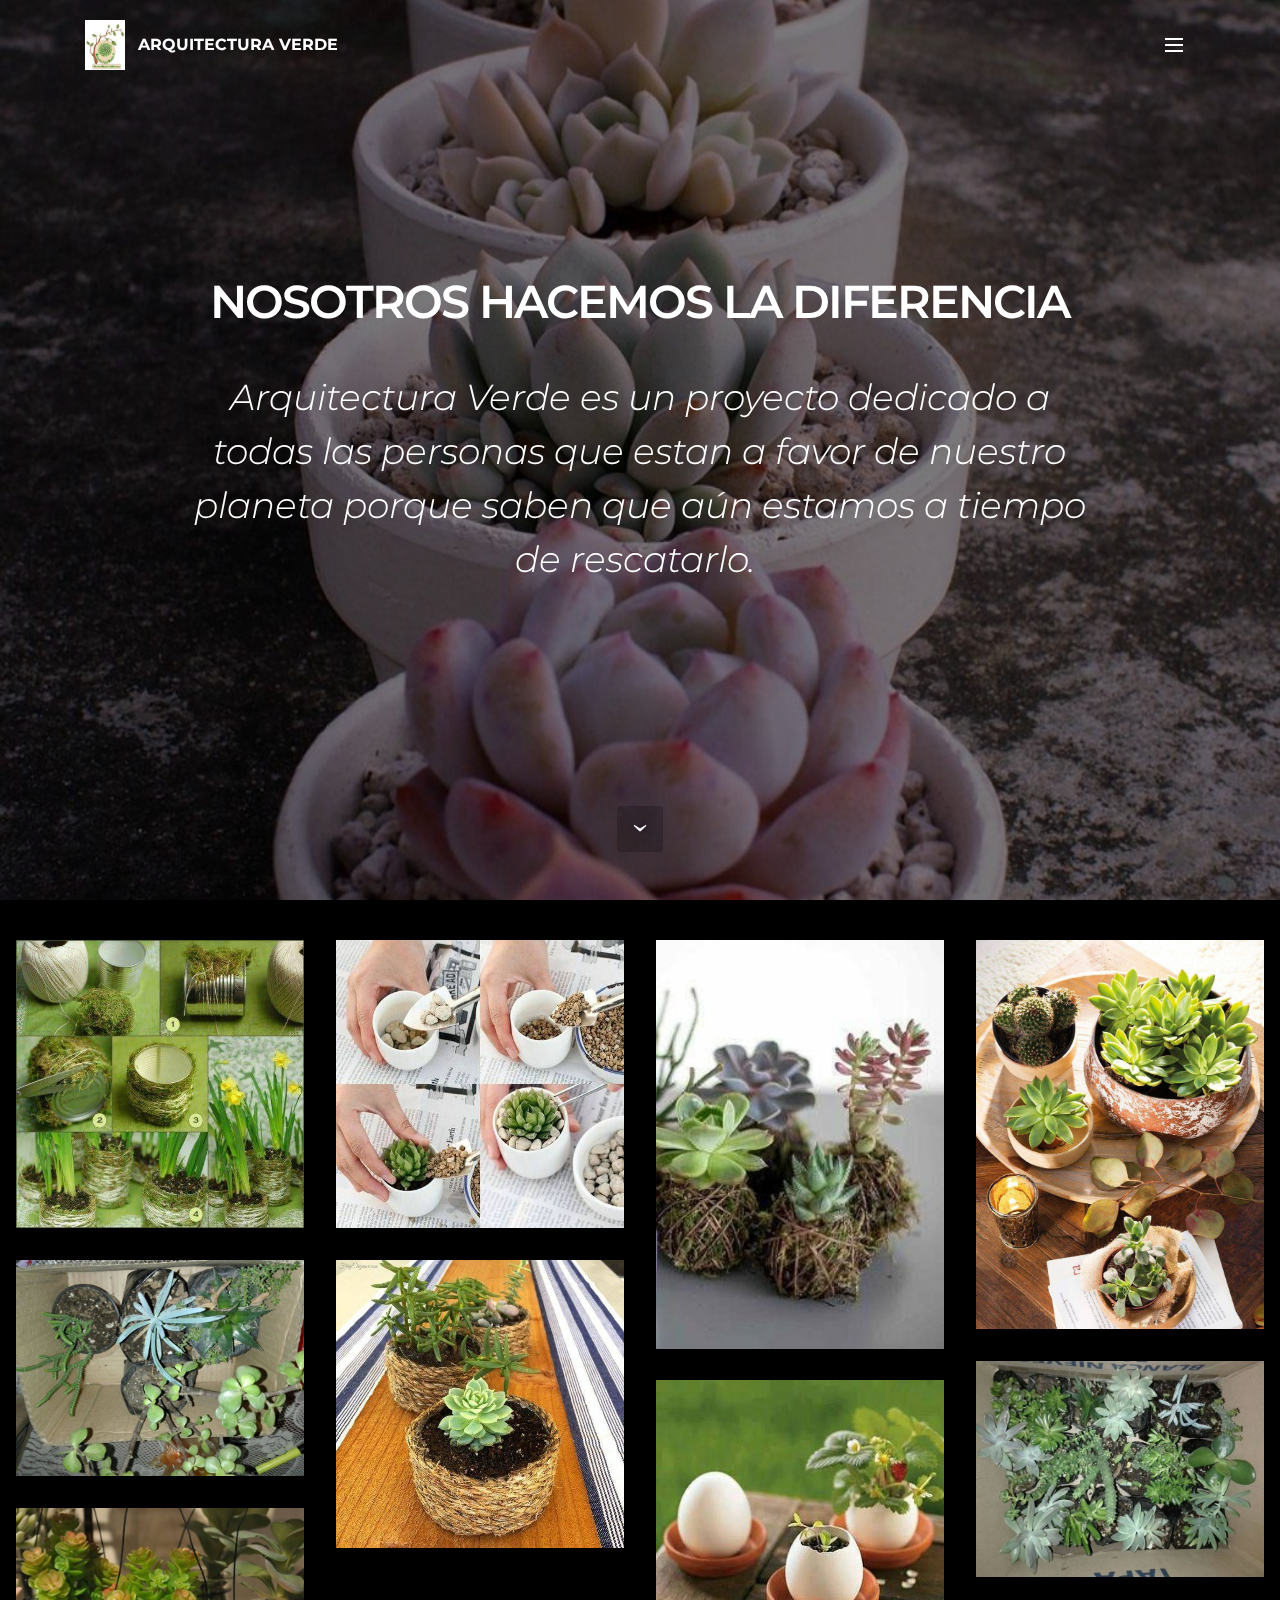
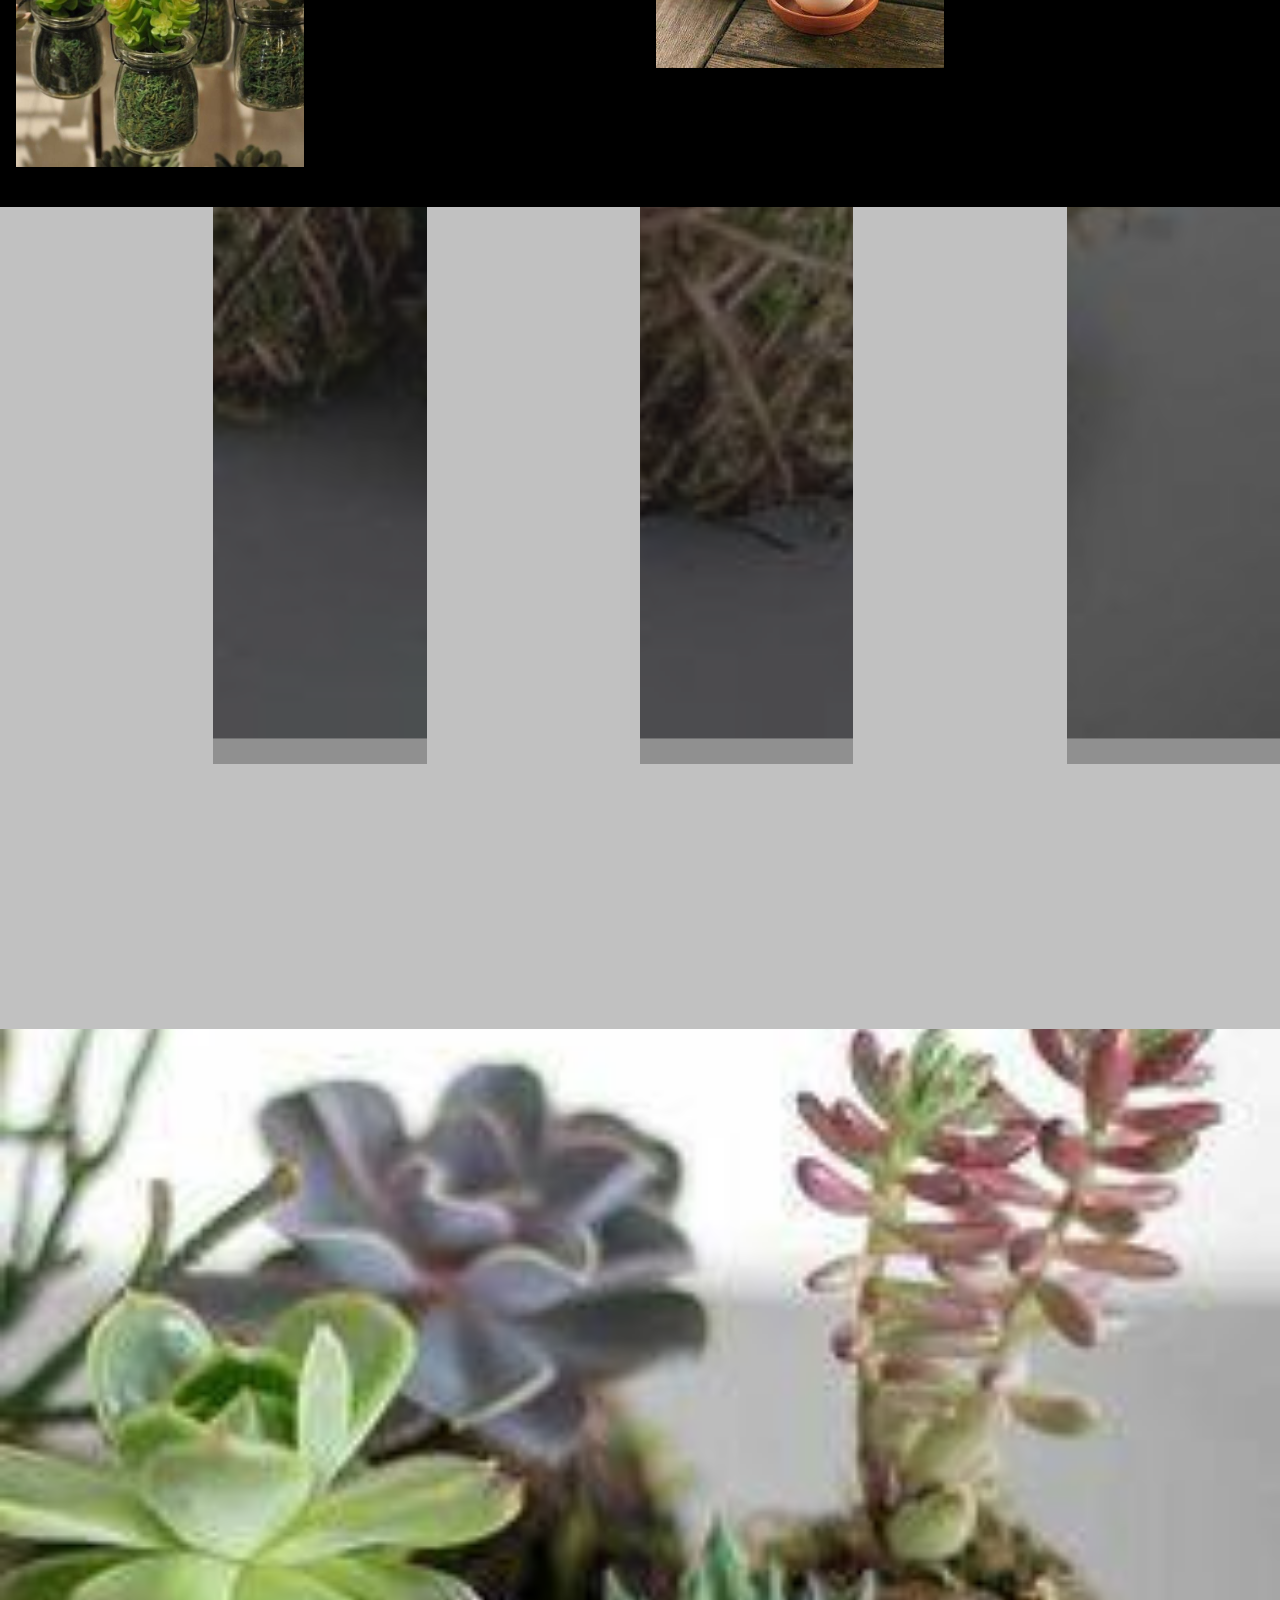
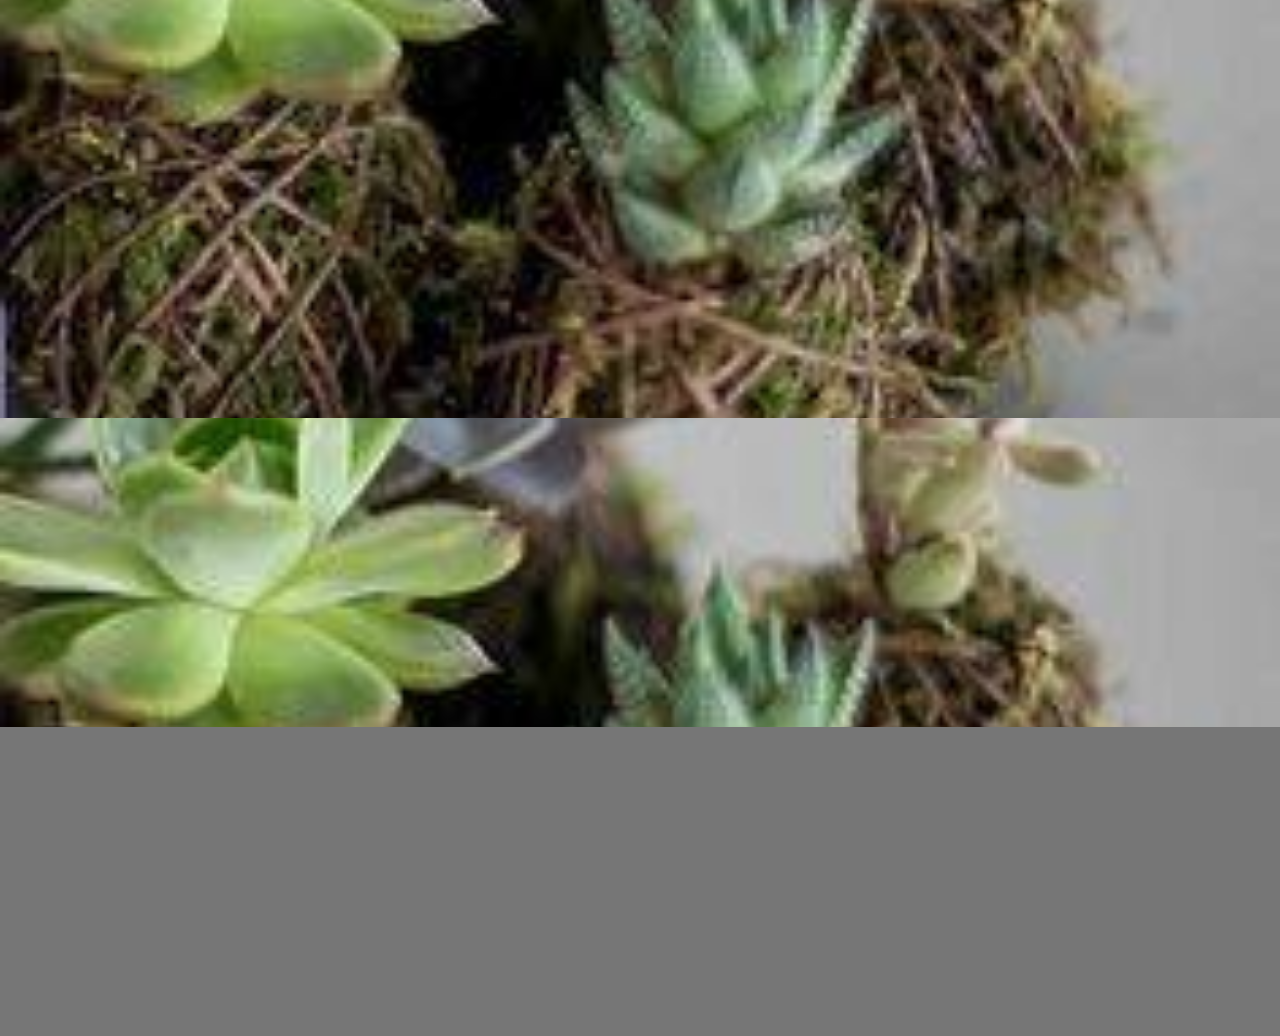
<file: index.html>
<!DOCTYPE html>
<html >
<head>
  <!-- Site made with Mobirise Website Builder v4.5.4, https://mobirise.com -->
  <meta charset="UTF-8">
  <meta http-equiv="X-UA-Compatible" content="IE=edge">
  <meta name="generator" content="Mobirise v4.5.4, mobirise.com">
  <meta name="viewport" content="width=device-width, initial-scale=1, minimum-scale=1">
  <link rel="shortcut icon" href="assets/images/img-20180513-wa0010-102x128.jpg" type="image/x-icon">
  <meta name="description" content="">
  <title>Home</title>
  <link rel="stylesheet" href="https://fonts.googleapis.com/css?family=Montserrat:400,700">
  <link rel="stylesheet" href="https://fonts.googleapis.com/css?family=Raleway:100,100i,200,200i,300,300i,400,400i,500,500i,600,600i,700,700i,800,800i,900,900i">
  <link rel="stylesheet" href="assets/bootstrap-material-design-font/css/material.css">
  <link rel="stylesheet" href="https://fonts.googleapis.com/css?family=Lora:400,700,400italic,700italic&subset=latin">
  <link rel="stylesheet" href="assets/et-line-font-plugin/style.css">
  <link rel="stylesheet" href="assets/tether/tether.min.css">
  <link rel="stylesheet" href="assets/bootstrap/css/bootstrap.min.css">
  <link rel="stylesheet" href="assets/dropdown/css/style.css">
  <link rel="stylesheet" href="assets/socicon/css/styles.css">
  <link rel="stylesheet" href="assets/animate.css/animate.min.css">
  <link rel="stylesheet" href="assets/theme/css/style.css">
  <link rel="stylesheet" href="assets/mobirise-gallery/style.css">
  <link rel="stylesheet" href="assets/mobirise/css/mbr-additional.css" type="text/css">
  
  
  
</head>
<body>
<section id="ext_menu-0" data-rv-view="0">

    <nav class="navbar navbar-dropdown transparent navbar-fixed-top bg-color">
        <div class="container">

            <div class="mbr-table">
                <div class="mbr-table-cell">

                    <div class="navbar-brand">
                        <a href="https://mobirise.com" class="navbar-logo"><img src="assets/images/img-20180513-wa0010-102x128.jpg" alt="Mobirise"></a>
                        <a class="navbar-caption text-white" href="https://mobirise.com">ARQUITECTURA VERDE</a>
                    </div>

                </div>
                <div class="mbr-table-cell">

                    <button class="navbar-toggler pull-xs-right" type="button" data-toggle="collapse" data-target="#exCollapsingNavbar">
                        <div class="hamburger-icon"></div>
                    </button>

                    <ul class="nav-dropdown collapse pull-xs-right nav navbar-nav navbar-toggleable-xl" id="exCollapsingNavbar"><li class="nav-item"><a class="nav-link link" href="https://mobirise.com/">OVERVIEW</a></li><li class="nav-item"><a class="nav-link link" href="https://mobirise.com/">FEATURES</a></li><li class="nav-item"><a class="nav-link link" href="https://mobirise.com/">HELP</a></li></ul>
                    <button hidden="" class="navbar-toggler navbar-close" type="button" data-toggle="collapse" data-target="#exCollapsingNavbar">
                        <div class="close-icon"></div>
                    </button>

                </div>
            </div>

        </div>
    </nav>

</section>

<section class="engine"><a href="https://mobirise.co/m">bootstrap table</a></section><section class="mbr-section mbr-section-hero mbr-section-full mbr-section-with-arrow mbr-parallax-background mbr-after-navbar" id="header1-1" data-rv-view="2" style="background-image: url(assets/images/fc28c80b598358dee7b9767ccb7caabc-997x1920.jpg);">

    <div class="mbr-overlay" style="opacity: 0.5; background-color: rgb(0, 0, 0);"></div>

    <div class="mbr-table-cell">

        <div class="container">
            <div class="row">
                <div class="mbr-section col-md-10 col-md-offset-1 text-xs-center">

                    <h1 class="mbr-section-title display-1">NOSOTROS HACEMOS LA DIFERENCIA<br><br></h1>
                    <p class="mbr-section-lead lead">Arquitectura Verde es un proyecto dedicado a todas las personas que estan a favor de nuestro planeta porque saben que aún estamos a tiempo de rescatarlo.&nbsp;</p>
                    
                </div>
            </div>
        </div>
    </div>

    <div class="mbr-arrow mbr-arrow-floating" aria-hidden="true"><a href="#gallery3-2"><i class="mbr-arrow-icon"></i></a></div>

</section>

<section class="mbr-gallery mbr-section mbr-section-nopadding mbr-slider-carousel" data-filter="false" id="gallery3-2" data-rv-view="5" style="background-color: rgb(0, 0, 0); padding-top: 1.5rem; padding-bottom: 1.5rem;">
    <!-- Filter -->
    

    <!-- Gallery -->
    <div class="mbr-gallery-row">
        <div class=" mbr-gallery-layout-default">
            <div>
                <div>
                    <div class="mbr-gallery-item mbr-gallery-item__mobirise3 mbr-gallery-item--p1" data-video-url="false" data-tags="Awesome">
                        <div href="#lb-gallery3-2" data-slide-to="0" data-toggle="modal">
                            
                            

                            <img src="assets/images/93c9f1377acd2106316d80c0986487ff-500x500-500x500.jpg" alt="">
                            
                            <span class="icon-focus"></span>
                            
                        </div>
                    </div><div class="mbr-gallery-item mbr-gallery-item__mobirise3 mbr-gallery-item--p1" data-video-url="false" data-tags="Responsive">
                        <div href="#lb-gallery3-2" data-slide-to="1" data-toggle="modal">
                            
                            

                            <img src="assets/images/f37f40f109d97e63715f718fca47a039-474x474-474x474.jpg" alt="">
                            
                            <span class="icon-focus"></span>
                            
                        </div>
                    </div><div class="mbr-gallery-item mbr-gallery-item__mobirise3 mbr-gallery-item--p1" data-video-url="false" data-tags="Creative">
                        <div href="#lb-gallery3-2" data-slide-to="2" data-toggle="modal">
                            
                            

                            <img src="assets/images/240c08abfaa69ec3889b886448f3d788-236x335-236x335.jpg" alt="">
                            
                            <span class="icon-focus"></span>
                            
                        </div>
                    </div><div class="mbr-gallery-item mbr-gallery-item__mobirise3 mbr-gallery-item--p1" data-video-url="false" data-tags="Animated">
                        <div href="#lb-gallery3-2" data-slide-to="3" data-toggle="modal">
                            
                            

                            <img src="assets/images/3a815d369e801717a089090c8fd3bc83-922x1246-800x1081.jpg" alt="">
                            
                            <span class="icon-focus"></span>
                            
                        </div>
                    </div><div class="mbr-gallery-item mbr-gallery-item__mobirise3 mbr-gallery-item--p1" data-video-url="false" data-tags="Awesome">
                        <div href="#lb-gallery3-2" data-slide-to="4" data-toggle="modal">
                            
                            

                            <img src="assets/images/img-20180510-wa0027-1040x780-800x600.jpg" alt="">
                            
                            <span class="icon-focus"></span>
                            
                        </div>
                    </div><div class="mbr-gallery-item mbr-gallery-item__mobirise3 mbr-gallery-item--p1" data-video-url="false" data-tags="Beautiful">
                        <div href="#lb-gallery3-2" data-slide-to="5" data-toggle="modal">
                            
                            

                            <img src="assets/images/51c6256d5b055eb8d1b493a44e0a5486-535x535-535x535.jpg" alt="">
                            
                            <span class="icon-focus"></span>
                            
                        </div>
                    </div><div class="mbr-gallery-item mbr-gallery-item__mobirise3 mbr-gallery-item--p1" data-video-url="false" data-tags="Responsive">
                        <div href="#lb-gallery3-2" data-slide-to="6" data-toggle="modal">
                            
                            

                            <img src="assets/images/img-20180510-wa0026-1040x780-800x600.jpg" alt="">
                            
                            <span class="icon-focus"></span>
                            
                        </div>
                    </div><div class="mbr-gallery-item mbr-gallery-item__mobirise3 mbr-gallery-item--p1" data-video-url="false" data-tags="Animated">
                        <div href="#lb-gallery3-2" data-slide-to="7" data-toggle="modal">
                            
                            

                            <img src="assets/images/img-20180411-wa0001-373x373-373x373.jpg" alt="">
                            
                            <span class="icon-focus"></span>
                            
                        </div>
                    </div><div class="mbr-gallery-item mbr-gallery-item__mobirise3 mbr-gallery-item--p1" data-video-url="false" data-tags="Creative">
                        <div href="#lb-gallery3-2" data-slide-to="8" data-toggle="modal">
                            
                            

                            <img src="assets/images/img-20180410-wa0000-709x638-709x638.jpg" alt="">
                            
                            <span class="icon-focus"></span>
                            
                        </div>
                    </div>
                </div>
            </div>
            <div class="clearfix"></div>
        </div>
    </div>

    <!-- Lightbox -->
    <div data-app-prevent-settings="" class="mbr-slider modal fade carousel slide" tabindex="-1" data-keyboard="true" data-interval="false" id="lb-gallery3-2">
        <div class="modal-dialog">
            <div class="modal-content">
                <div class="modal-body">
                    <ol class="carousel-indicators">
                        <li data-app-prevent-settings="" data-target="#lb-gallery3-2" data-slide-to="0"></li><li data-app-prevent-settings="" data-target="#lb-gallery3-2" data-slide-to="1"></li><li data-app-prevent-settings="" data-target="#lb-gallery3-2" class=" active" data-slide-to="2"></li><li data-app-prevent-settings="" data-target="#lb-gallery3-2" data-slide-to="3"></li><li data-app-prevent-settings="" data-target="#lb-gallery3-2" data-slide-to="4"></li><li data-app-prevent-settings="" data-target="#lb-gallery3-2" data-slide-to="5"></li><li data-app-prevent-settings="" data-target="#lb-gallery3-2" data-slide-to="6"></li><li data-app-prevent-settings="" data-target="#lb-gallery3-2" data-slide-to="7"></li><li data-app-prevent-settings="" data-target="#lb-gallery3-2" data-slide-to="8"></li>
                    </ol>
                    <div class="carousel-inner">
                        <div class="carousel-item">
                            <img src="assets/images/93c9f1377acd2106316d80c0986487ff-500x500.jpg" alt="">
                        </div><div class="carousel-item">
                            <img src="assets/images/f37f40f109d97e63715f718fca47a039-474x474.jpg" alt="">
                        </div><div class="carousel-item active">
                            <img src="assets/images/240c08abfaa69ec3889b886448f3d788-236x335.jpg" alt="">
                        </div><div class="carousel-item">
                            <img src="assets/images/3a815d369e801717a089090c8fd3bc83-922x1246.jpg" alt="">
                        </div><div class="carousel-item">
                            <img src="assets/images/img-20180510-wa0027-1040x780.jpg" alt="">
                        </div><div class="carousel-item">
                            <img src="assets/images/51c6256d5b055eb8d1b493a44e0a5486-535x535.jpg" alt="">
                        </div><div class="carousel-item">
                            <img src="assets/images/img-20180510-wa0026-1040x780.jpg" alt="">
                        </div><div class="carousel-item">
                            <img src="assets/images/img-20180411-wa0001-373x373.jpg" alt="">
                        </div><div class="carousel-item">
                            <img src="assets/images/img-20180410-wa0000-709x638.jpg" alt="">
                        </div>
                    </div>
                    <a class="left carousel-control" role="button" data-slide="prev" href="#lb-gallery3-2">
                        <span class="icon-prev" aria-hidden="true"></span>
                        <span class="sr-only">Previous</span>
                    </a>
                    <a class="right carousel-control" role="button" data-slide="next" href="#lb-gallery3-2">
                        <span class="icon-next" aria-hidden="true"></span>
                        <span class="sr-only">Next</span>
                    </a>

                    <a class="close" href="#" role="button" data-dismiss="modal">
                        <span aria-hidden="true">×</span>
                        <span class="sr-only">Close</span>
                    </a>
                </div>
            </div>
        </div>
    </div>
</section>

<section class="mbr-cards mbr-section mbr-section-nopadding mbr-parallax-background" id="features1-3" data-rv-view="44" style="background-image: url(assets/images/240c08abfaa69ec3889b886448f3d788-236x335.jpg);">

        <div class="mbr-overlay" style="opacity: 0.5; background-color: rgb(34, 34, 34);">
        </div>

    <div class="mbr-cards-row row striped">

        <div class="mbr-cards-col col-xs-12 col-lg-2" style="padding-top: 80px; padding-bottom: 80px;">
            <div class="container">
                <div class="card cart-block">
                    <div class="card-img"><img src="assets/images/img-20180510-wa0000-392x393.jpg" class="card-img-top"></div>
                    <div class="card-block">
                        <h4 class="card-title">Vanesa Lopez</h4>
                        <h5 class="card-subtitle">Procesos Administrativos generales, Análisis y organización.&nbsp;</h5>
                        <p class="card-text"></p>
                        
                    </div>
                </div>
            </div>
        </div>
        <div class="mbr-cards-col col-xs-12 col-lg-2" style="padding-top: 80px; padding-bottom: 80px;">
            <div class="container">
                <div class="card cart-block">
                    <div class="card-img"><img src="assets/images/img-20180513-wa0008-600x600.jpg" class="card-img-top"></div>
                    <div class="card-block">
                        <h4 class="card-title">Sindy Castro</h4>
                        <h5 class="card-subtitle">Creaación de diseños, manufactura y producción.</h5>
                        <p class="card-text"></p>
                        
                    </div>
                </div>
            </div>
        </div>
        <div class="mbr-cards-col col-xs-12 col-lg-2" style="padding-top: 80px; padding-bottom: 80px;">
            <div class="container">
                <div class="card cart-block">
                    <div class="card-img"><img src="assets/images/20180223-91050-600x800.jpg" class="card-img-top"></div>
                    <div class="card-block">
                        <h4 class="card-title">Jenifer Cuzan</h4>
                        <h5 class="card-subtitle">Relacionista Pública, Integración de Personal.</h5>
                        <p class="card-text"></p>
                        
                    </div>
                </div>
            </div>
        </div>
        <div class="mbr-cards-col col-xs-12 col-lg-2" style="padding-top: 80px; padding-bottom: 80px;">
            <div class="container">
                <div class="card cart-block">
                    <div class="card-img"><img src="assets/images/img-20180510-wa0042-600x983.jpg" class="card-img-top"></div>
                    <div class="card-block">
                        <h4 class="card-title">Melvin Mejia</h4>
                        <h5 class="card-subtitle">Manejo de existencias de material y producto para ventas.&nbsp;</h5>
                        <p class="card-text"></p>
                        
                    </div>
                </div>
            </div>
        </div>
        <div class="mbr-cards-col col-xs-12 col-lg-2" style="padding-top: 80px; padding-bottom: 80px;">
            <div class="container">
                <div class="card cart-block">
                    <div class="card-img"><img src="assets/images/img-20180510-wa0015-600x800.jpg" class="card-img-top"></div>
                    <div class="card-block">
                        <h4 class="card-title">Rudy Marroquín</h4>
                        <h5 class="card-subtitle">Creación y ejecución de estrategias de ventas.</h5>
                        <p class="card-text"></p>
                        
                    </div>
                </div>
            </div>
        </div>
        <div class="mbr-cards-col col-xs-12 col-lg-2" style="padding-top: 80px; padding-bottom: 80px;">
            <div class="container">
                <div class="card cart-block">
                    <div class="card-img"><img src="assets/images/img-20180512-wa0005-540x540.jpg" class="card-img-top"></div>
                    <div class="card-block">
                        <h4 class="card-title">Rolando Vega</h4>
                        <h5 class="card-subtitle">Logistica de recolección de material y compras.</h5>
                        <p class="card-text"></p>
                        
                    </div>
                </div>
            </div>
        </div>
    </div>
</section>

<section class="mbr-section article mbr-section__container" id="content6-12" data-rv-view="47" style="background-color: rgb(193, 193, 193); padding-top: 20px; padding-bottom: 20px;">

    <div class="container">
        <div class="row">
            <div class="col-xs-12 col-md-6 lead"><p>Nuestra Visión. Ser reconocidos nacionalmente como la mejor opción en decoración ornamental promoviendo el reciclaje y el cuidado de la naturaleza.&nbsp;</p></div>
            <div class="col-xs-12 col-md-6 lead"><p>Nuestra Misión. Somos una empresa socialmente responsable, dando a nuestros clientes un servicio optimo acoplándonos a sus necesidades y ofreciendo innovación constante.&nbsp;</p></div>
        </div>
    </div>

</section>

<section class="mbr-section mbr-background" id="testimonials4-1l" data-rv-view="49" style="background-image: url(assets/images/240c08abfaa69ec3889b886448f3d788-236x335.jpg); padding-top: 120px; padding-bottom: 120px;">

    

        <div class="mbr-section mbr-section__container mbr-section__container--middle">
            <div class="container">
                <div class="row">
                    <div class="col-xs-12 text-xs-center">
                        <h3 class="mbr-section-title display-2">Comentarios</h3>
                        
                    </div>
                </div>
            </div>
        </div>


    <div class="mbr-section mbr-section-nopadding">
        <div class="container">
            <div class="row">

                <div class="col-xs-12">

                    <div class="mbr-testimonial card">
                        <div class="card-block"><p>Crear una nueva vida a nuestro planeta con las cosas que le hacen daño, son nuestros objetivos principales. Enseñar a reciclar a los niños desde pequeños es tarea de cada uno de nosotros para que ellos crezcan con esa obligaccion de cuidar algo que nos interesa a todos.&nbsp;</p></div>
                        <div class="mbr-author card-footer">
                            
                            <div class="mbr-author-name">Melvin M.</div>
                            
                        </div>
                    </div><div class="mbr-testimonial card">
                        <div class="card-block"><p>Arquitectura Verde es una empresa con la que se pretende concienciar a la humanidad sobre la importancia de la naturaleza. Contamos con programas de forestación y con un equipo altamente calificado con el que uniendo capacidades alcanzaremos nuestra meta.&nbsp;</p></div>
                        <div class="mbr-author card-footer">
                            
                            <div class="mbr-author-name">Vanesa L.</div>
                            
                        </div>
                    </div><div class="mbr-testimonial card">
                        <div class="card-block">Cada tres meses, los integrantes de la empresa salen a sembrar arbolitos. Con ello se pretende dar más vida a la naturaleza. La mejor manera de ayudar al planeta, es cuidando de él.</div>
                        <div class="mbr-author card-footer">
                            
                            <div class="mbr-author-name">Jenifer C.</div>
                            
                        </div>
                    </div>

                </div>

            </div>

        </div>
    </div>
</section>

<section class="mbr-section mbr-section-md-padding mbr-background" id="social-buttons3-19" data-rv-view="59" style="background-image: url(assets/images/240c08abfaa69ec3889b886448f3d788-236x335.jpg); padding-top: 90px; padding-bottom: 90px;">
    
    <div class="container">
        <div class="row">
            <div class="col-md-8 col-md-offset-2 text-xs-center">
                <h3 class="mbr-section-title display-2">Siguenos en</h3>
                <div>

                  <div class="mbr-social-likes" data-counters="false">
                    <span class="btn btn-social facebook" title="Share link on Facebook">
                        <i class="socicon socicon-facebook"></i>
                    </span>
                    <span class="btn btn-social twitter" title="Share link on Twitter">
                        <i class="socicon socicon-twitter"></i>
                    </span>
                    <span class="btn btn-social plusone" title="Share link on Google+">
                        <i class="socicon socicon-googleplus"></i>
                    </span>
                    
                    
                  </div>

                </div>
            </div>
        </div>
    </div>
</section>

<section class="mbr-section mbr-section-md-padding mbr-footer footer1 mbr-parallax-background" id="contacts1-18" data-rv-view="61" style="background-image: url(assets/images/240c08abfaa69ec3889b886448f3d788-236x335.jpg); padding-top: 60px; padding-bottom: 90px;">
    <div class="mbr-overlay" style="background-color: rgb(60, 60, 60); opacity: 0.7;"></div>
    <div class="container">
        <div class="row">
            <div class="mbr-footer-content col-xs-12 col-md-3">
                <div><img src="assets/images/img-20180513-wa0010-128x159.jpg"></div>
            </div>
            <div class="mbr-footer-content col-xs-12 col-md-3">
                <p><font color="#7c7c7c" face="Montserrat, sans-serif"><span style="font-size: 16px; letter-spacing: -1px;"><strong>Dirección</strong></span></font><br><font color="#7c7c7c" face="Montserrat, sans-serif"><span style="font-size: 16px; letter-spacing: -1px;"><strong><br></strong></span></font>Calle Central<br>Edificio Granito &nbsp;Zona 1&nbsp;<br>Guatemala&nbsp;</p>
            </div>
            <div class="mbr-footer-content col-xs-12 col-md-3">
                <p><strong>Contactos</strong><br>
Email:arquitecturaverde@gmail.com<br>Telefono: 2240-8643<br>
Fax: 2240-1573</p>
            </div>
            <div class="mbr-footer-content col-xs-12 col-md-3">
                <p><strong>Links&nbsp;</strong><br><strong><br></strong>https://www.arquitectura-verde</p>
            </div>

        </div>
    </div>
</section>


  <script src="assets/web/assets/jquery/jquery.min.js"></script>
  <script src="assets/tether/tether.min.js"></script>
  <script src="assets/bootstrap/js/bootstrap.min.js"></script>
  <script src="assets/social-likes/social-likes.js"></script>
  <script src="assets/dropdown/js/script.min.js"></script>
  <script src="assets/viewport-checker/jquery.viewportchecker.js"></script>
  <script src="assets/jarallax/jarallax.js"></script>
  <script src="assets/masonry/masonry.pkgd.min.js"></script>
  <script src="assets/imagesloaded/imagesloaded.pkgd.min.js"></script>
  <script src="assets/bootstrap-carousel-swipe/bootstrap-carousel-swipe.js"></script>
  <script src="assets/smooth-scroll/smooth-scroll.js"></script>
  <script src="assets/touch-swipe/jquery.touch-swipe.min.js"></script>
  <script src="assets/theme/js/script.js"></script>
  <script src="assets/mobirise-gallery/player.min.js"></script>
  <script src="assets/mobirise-gallery/script.js"></script>
  
  
  <input name="animation" type="hidden">
  </body>
</html>
</file>
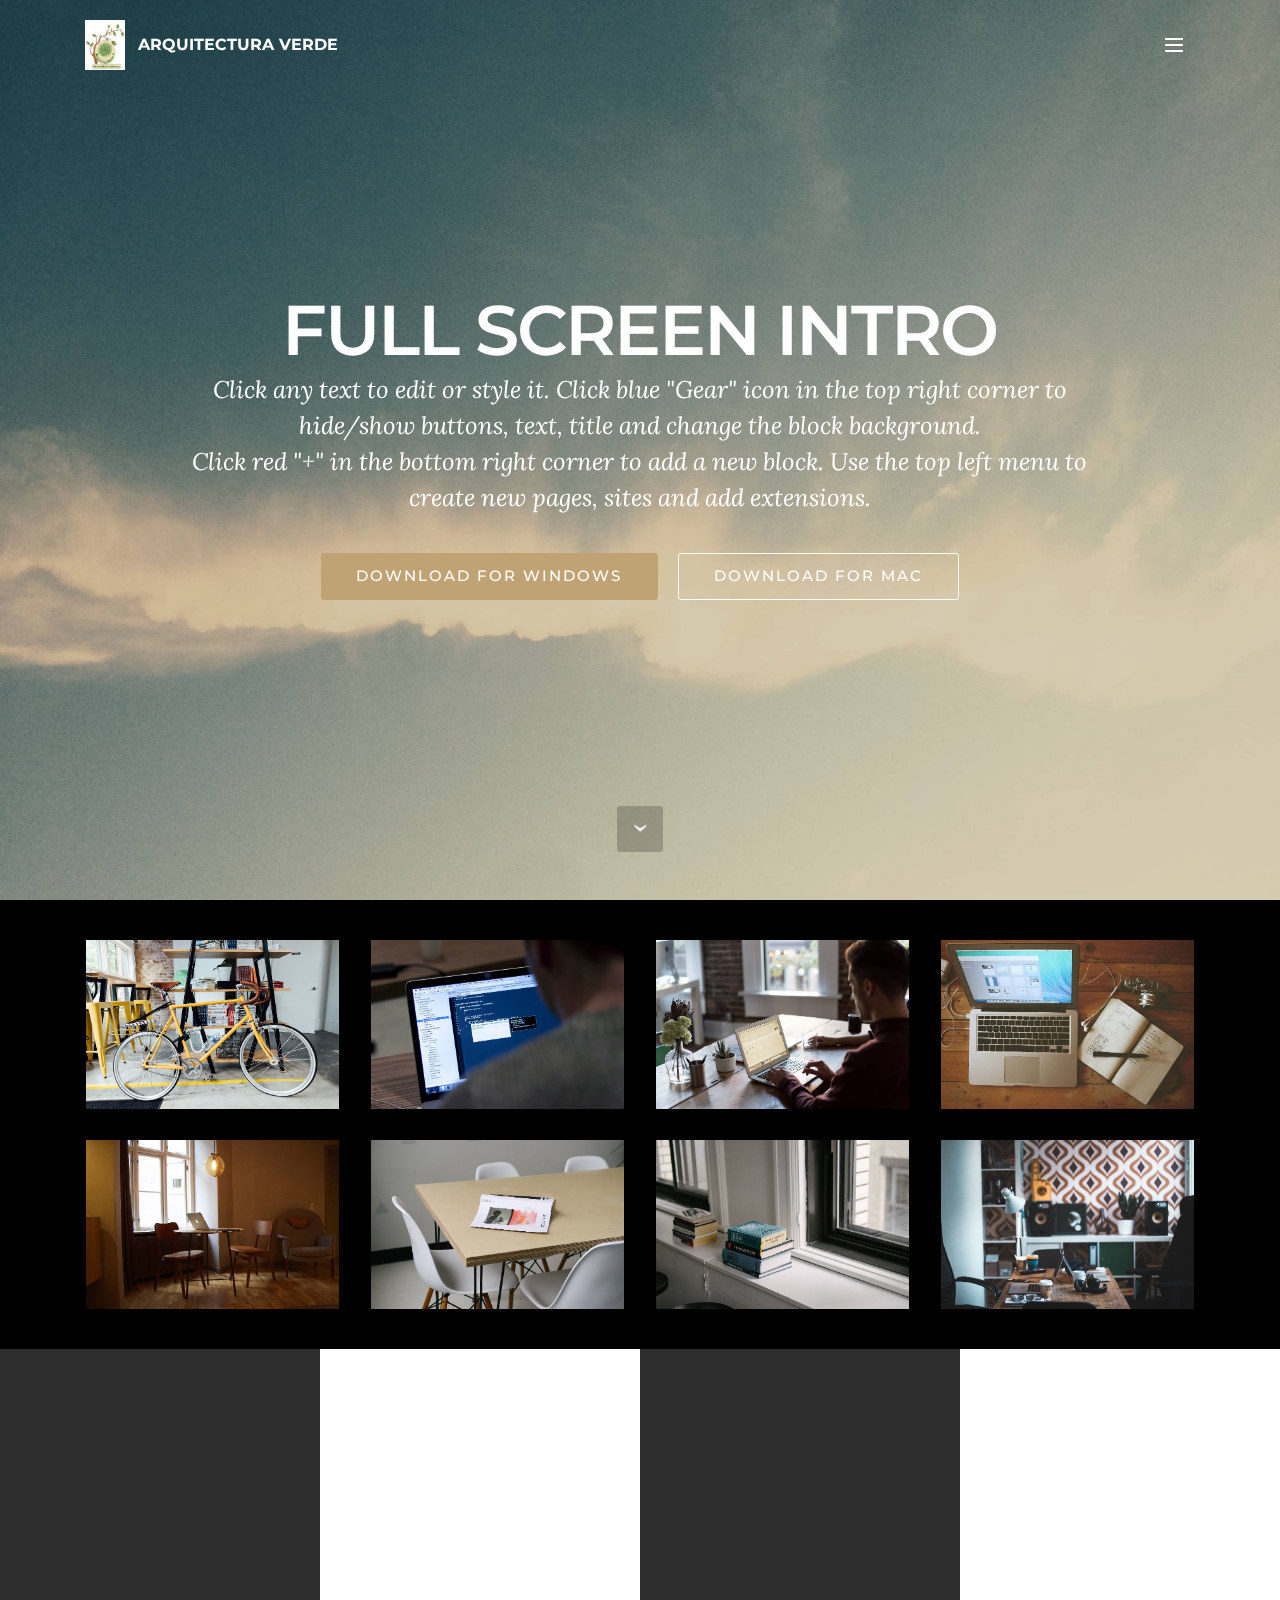
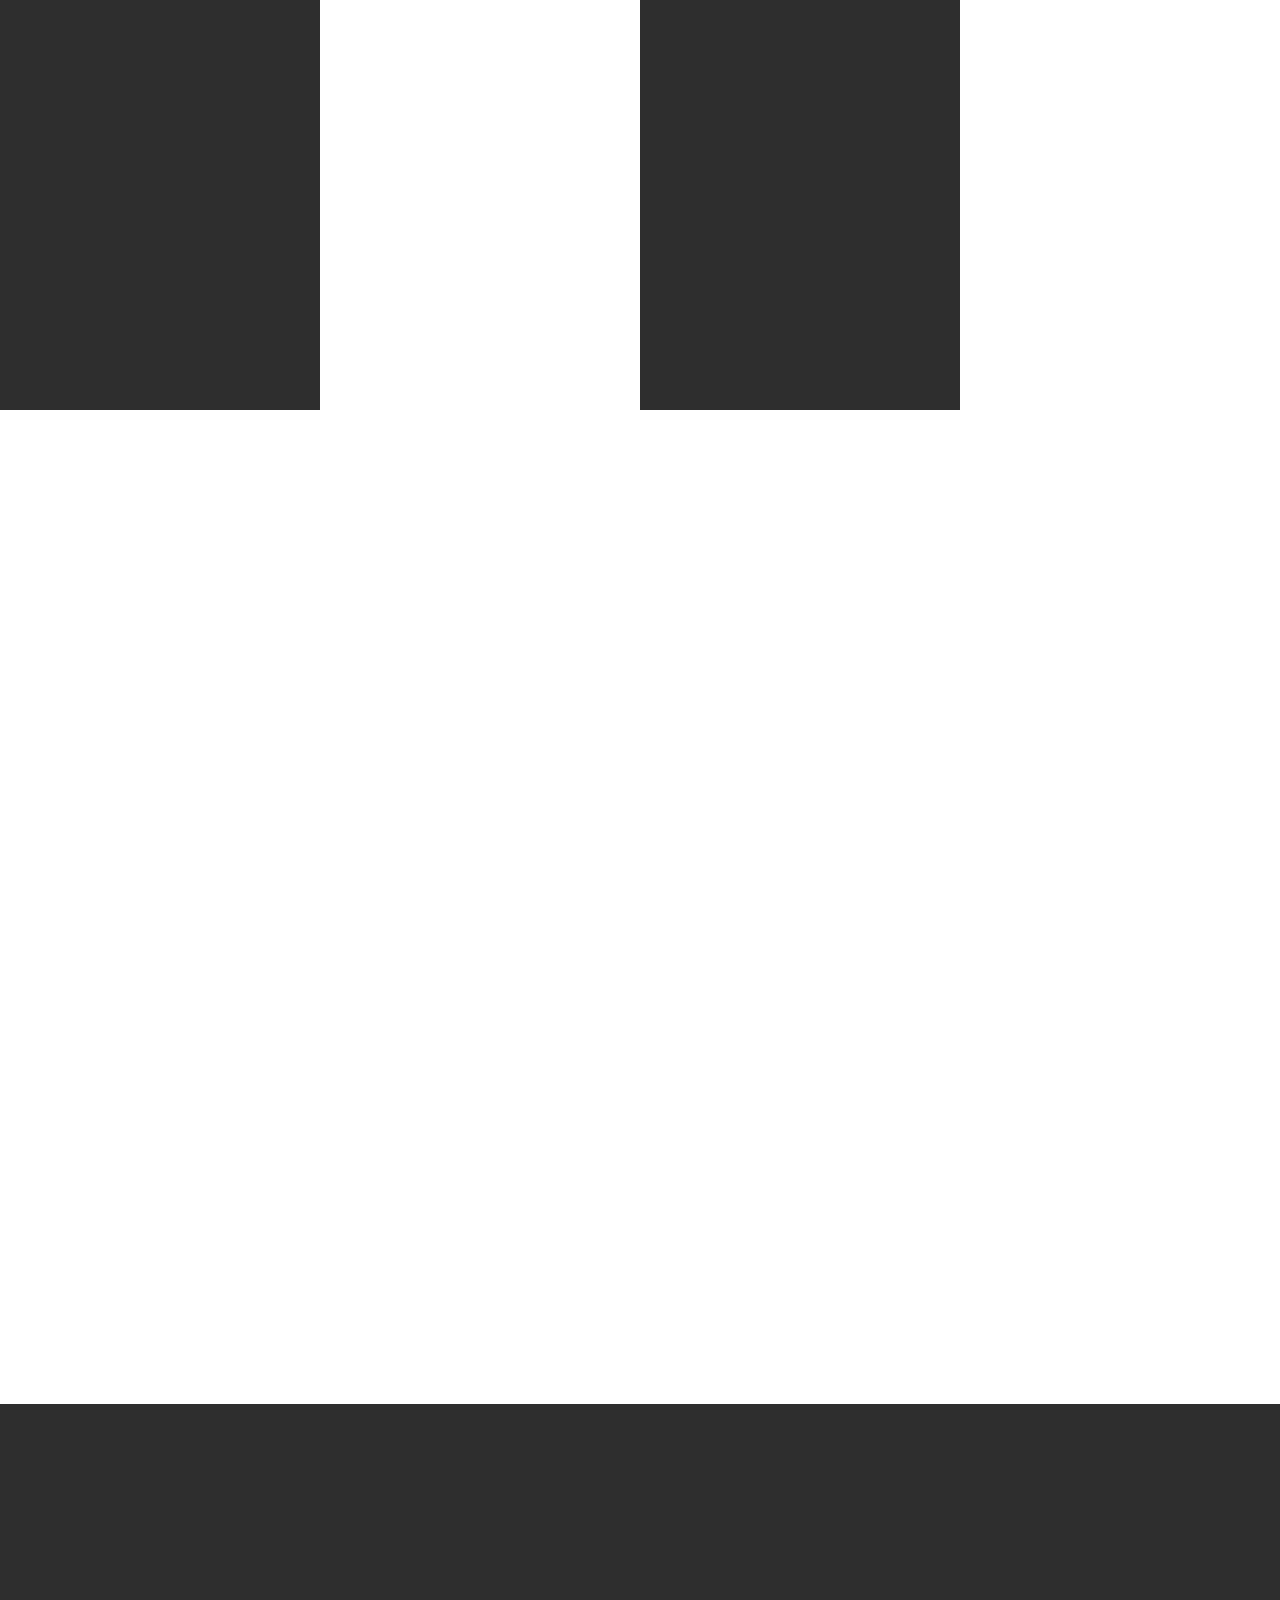
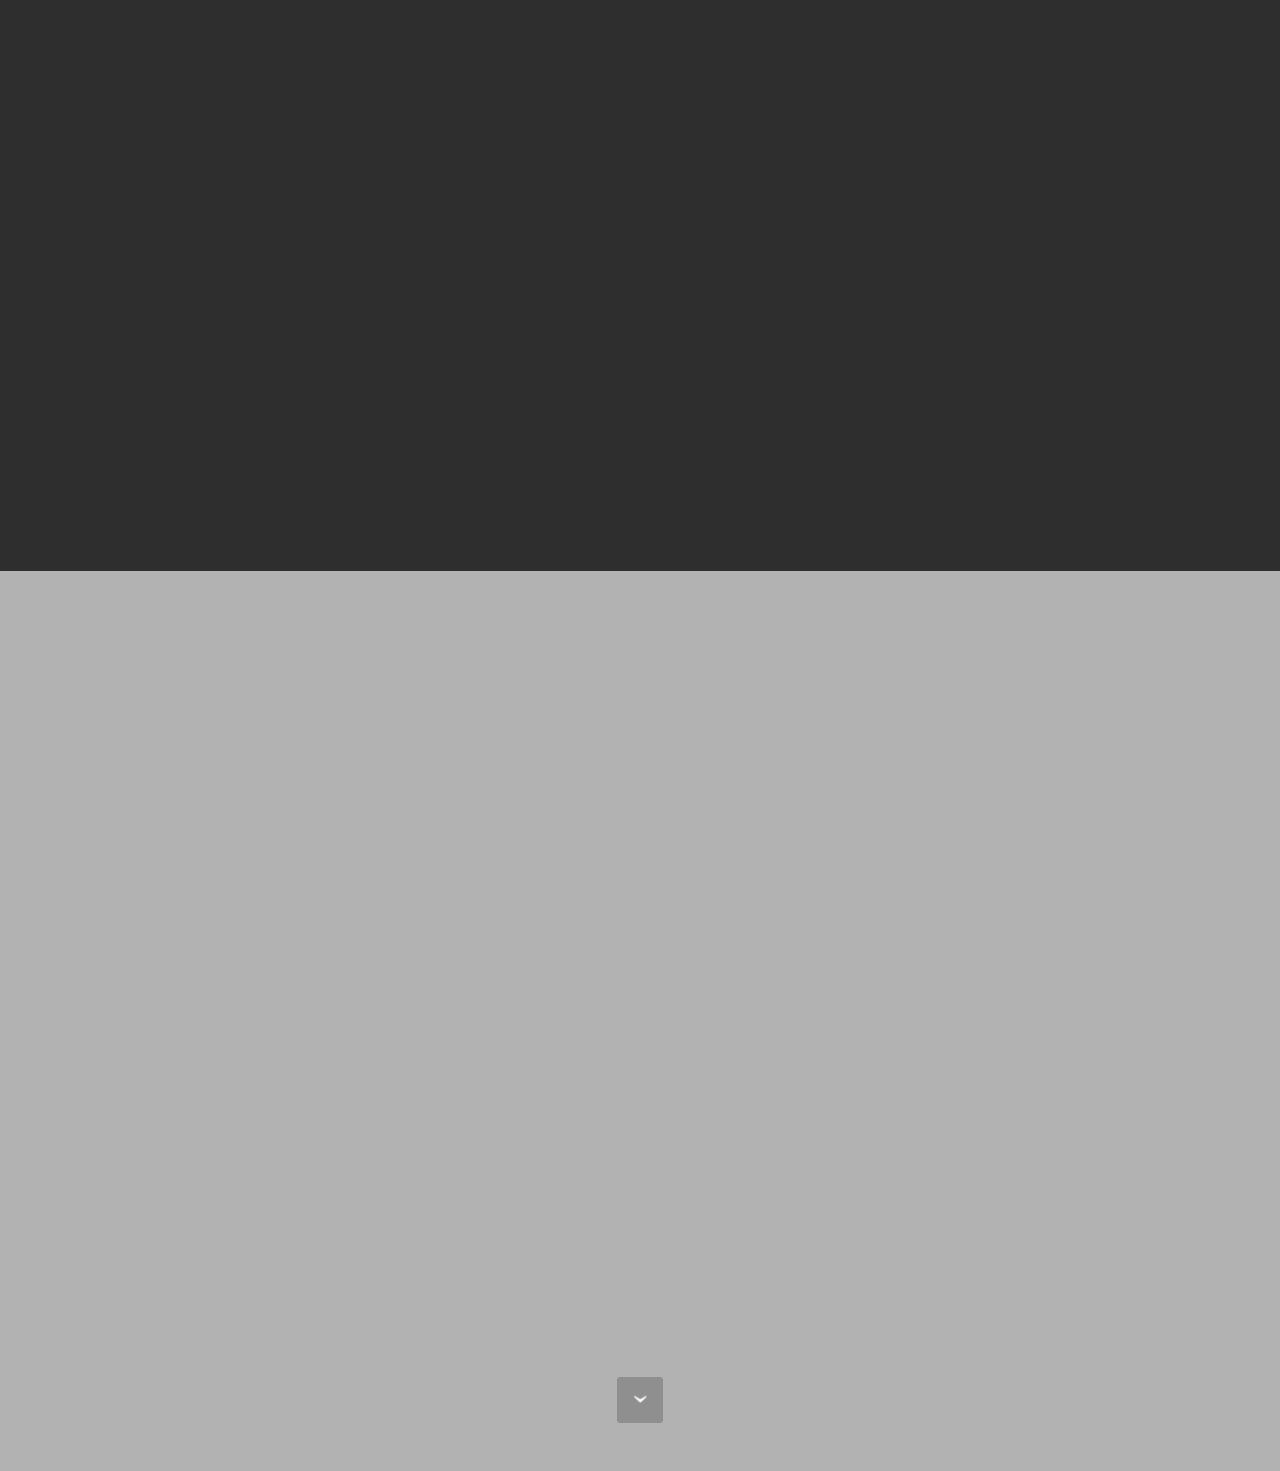
<file: page1.html>
<!DOCTYPE html>
<html >
<head>
  <!-- Site made with Mobirise Website Builder v4.5.4, https://mobirise.com -->
  <meta charset="UTF-8">
  <meta http-equiv="X-UA-Compatible" content="IE=edge">
  <meta name="generator" content="Mobirise v4.5.4, mobirise.com">
  <meta name="viewport" content="width=device-width, initial-scale=1, minimum-scale=1">
  <link rel="shortcut icon" href="assets/images/img-20180513-wa0010-102x128.jpg" type="image/x-icon">
  <meta name="description" content="">
  <title>Page 4</title>
  <link rel="stylesheet" href="https://fonts.googleapis.com/css?family=Montserrat:400,700">
  <link rel="stylesheet" href="https://fonts.googleapis.com/css?family=Raleway:100,100i,200,200i,300,300i,400,400i,500,500i,600,600i,700,700i,800,800i,900,900i">
  <link rel="stylesheet" href="assets/bootstrap-material-design-font/css/material.css">
  <link rel="stylesheet" href="https://fonts.googleapis.com/css?family=Lora:400,700,400italic,700italic&subset=latin">
  <link rel="stylesheet" href="assets/et-line-font-plugin/style.css">
  <link rel="stylesheet" href="assets/tether/tether.min.css">
  <link rel="stylesheet" href="assets/bootstrap/css/bootstrap.min.css">
  <link rel="stylesheet" href="assets/dropdown/css/style.css">
  <link rel="stylesheet" href="assets/socicon/css/styles.css">
  <link rel="stylesheet" href="assets/animate.css/animate.min.css">
  <link rel="stylesheet" href="assets/theme/css/style.css">
  <link rel="stylesheet" href="assets/mobirise-gallery/style.css">
  <link rel="stylesheet" href="assets/mobirise/css/mbr-additional.css" type="text/css">
  
  
  
</head>
<body>
<section id="ext_menu-9" data-rv-view="93">

    <nav class="navbar navbar-dropdown transparent navbar-fixed-top bg-color">
        <div class="container">

            <div class="mbr-table">
                <div class="mbr-table-cell">

                    <div class="navbar-brand">
                        <a href="https://mobirise.com" class="navbar-logo"><img src="assets/images/img-20180513-wa0010-102x128.jpg" alt="Mobirise"></a>
                        <a class="navbar-caption text-white" href="https://mobirise.com">ARQUITECTURA VERDE</a>
                    </div>

                </div>
                <div class="mbr-table-cell">

                    <button class="navbar-toggler pull-xs-right" type="button" data-toggle="collapse" data-target="#exCollapsingNavbar">
                        <div class="hamburger-icon"></div>
                    </button>

                    <ul class="nav-dropdown collapse pull-xs-right nav navbar-nav navbar-toggleable-xl" id="exCollapsingNavbar"><li class="nav-item"><a class="nav-link link" href="https://mobirise.com/">OVERVIEW</a></li><li class="nav-item"><a class="nav-link link" href="https://mobirise.com/">FEATURES</a></li><li class="nav-item"><a class="nav-link link" href="https://mobirise.com/">HELP</a></li></ul>
                    <button hidden="" class="navbar-toggler navbar-close" type="button" data-toggle="collapse" data-target="#exCollapsingNavbar">
                        <div class="close-icon"></div>
                    </button>

                </div>
            </div>

        </div>
    </nav>

</section>

<section class="engine"><a href="https://mobirise.co/c">free web page maker</a></section><section class="mbr-section mbr-section-hero mbr-section-full mbr-section-with-arrow mbr-parallax-background mbr-after-navbar" id="header1-a" data-rv-view="95" style="background-image: url(assets/images/jumbotron.jpg);">

    

    <div class="mbr-table-cell">

        <div class="container">
            <div class="row">
                <div class="mbr-section col-md-10 col-md-offset-1 text-xs-center">

                    <h1 class="mbr-section-title display-1">FULL SCREEN INTRO</h1>
                    <p class="mbr-section-lead lead">Click any text to edit or style it. Click blue "Gear" icon in the top right corner to hide/show buttons, text, title and change the block background. <br> Click red "+" in the bottom right corner to add a new block. Use the top left menu to create new pages, sites and add extensions.</p>
                    <div class="mbr-section-btn"><a class="btn btn-lg btn-primary" href="https://mobirise.com">DOWNLOAD FOR WINDOWS</a> <a class="btn btn-lg btn-white btn-white-outline" href="https://mobirise.com">DOWNLOAD FOR MAC</a></div>
                </div>
            </div>
        </div>
    </div>

    <div class="mbr-arrow mbr-arrow-floating" aria-hidden="true"><a href="#gallery3-b"><i class="mbr-arrow-icon"></i></a></div>

</section>

<section class="mbr-gallery mbr-section mbr-section-nopadding mbr-slider-carousel" data-filter="false" id="gallery3-b" data-rv-view="98" style="background-color: rgb(0, 0, 0); padding-top: 1.5rem; padding-bottom: 1.5rem;">
    <!-- Filter -->
    

    <!-- Gallery -->
    <div class="mbr-gallery-row container">
        <div class=" mbr-gallery-layout-default">
            <div>
                <div>
                    <div class="mbr-gallery-item mbr-gallery-item__mobirise3 mbr-gallery-item--p1" data-video-url="false" data-tags="Awesome">
                        <div href="#lb-gallery3-b" data-slide-to="0" data-toggle="modal">
                            
                            

                            <img src="assets/images/bike-small.jpg" alt="">
                            
                            <span class="icon-focus"></span>
                            
                        </div>
                    </div><div class="mbr-gallery-item mbr-gallery-item__mobirise3 mbr-gallery-item--p1" data-video-url="false" data-tags="Responsive">
                        <div href="#lb-gallery3-b" data-slide-to="1" data-toggle="modal">
                            
                            

                            <img src="assets/images/code-man-small.jpg" alt="">
                            
                            <span class="icon-focus"></span>
                            
                        </div>
                    </div><div class="mbr-gallery-item mbr-gallery-item__mobirise3 mbr-gallery-item--p1" data-video-url="false" data-tags="Creative">
                        <div href="#lb-gallery3-b" data-slide-to="2" data-toggle="modal">
                            
                            

                            <img src="assets/images/coworkers-small.jpg" alt="">
                            
                            <span class="icon-focus"></span>
                            
                        </div>
                    </div><div class="mbr-gallery-item mbr-gallery-item__mobirise3 mbr-gallery-item--p1" data-video-url="false" data-tags="Animated">
                        <div href="#lb-gallery3-b" data-slide-to="3" data-toggle="modal">
                            
                            

                            <img src="assets/images/desktop-small.jpg" alt="">
                            
                            <span class="icon-focus"></span>
                            
                        </div>
                    </div><div class="mbr-gallery-item mbr-gallery-item__mobirise3 mbr-gallery-item--p1" data-video-url="false" data-tags="Awesome">
                        <div href="#lb-gallery3-b" data-slide-to="4" data-toggle="modal">
                            
                            

                            <img src="assets/images/room-laptop-small.jpg" alt="">
                            
                            <span class="icon-focus"></span>
                            
                        </div>
                    </div><div class="mbr-gallery-item mbr-gallery-item__mobirise3 mbr-gallery-item--p1" data-video-url="false" data-tags="Beautiful">
                        <div href="#lb-gallery3-b" data-slide-to="5" data-toggle="modal">
                            
                            

                            <img src="assets/images/table-small.jpg" alt="">
                            
                            <span class="icon-focus"></span>
                            
                        </div>
                    </div><div class="mbr-gallery-item mbr-gallery-item__mobirise3 mbr-gallery-item--p1" data-video-url="false" data-tags="Responsive">
                        <div href="#lb-gallery3-b" data-slide-to="6" data-toggle="modal">
                            
                            

                            <img src="assets/images/windows-books-small.jpg" alt="">
                            
                            <span class="icon-focus"></span>
                            
                        </div>
                    </div><div class="mbr-gallery-item mbr-gallery-item__mobirise3 mbr-gallery-item--p1" data-video-url="false" data-tags="Animated">
                        <div href="#lb-gallery3-b" data-slide-to="7" data-toggle="modal">
                            
                            

                            <img src="assets/images/working-area-small.jpg" alt="">
                            
                            <span class="icon-focus"></span>
                            
                        </div>
                    </div>
                </div>
            </div>
            <div class="clearfix"></div>
        </div>
    </div>

    <!-- Lightbox -->
    <div data-app-prevent-settings="" class="mbr-slider modal fade carousel slide" tabindex="-1" data-keyboard="true" data-interval="false" id="lb-gallery3-b">
        <div class="modal-dialog">
            <div class="modal-content">
                <div class="modal-body">
                    <ol class="carousel-indicators">
                        <li data-app-prevent-settings="" data-target="#lb-gallery3-b" class=" active" data-slide-to="0"></li><li data-app-prevent-settings="" data-target="#lb-gallery3-b" data-slide-to="1"></li><li data-app-prevent-settings="" data-target="#lb-gallery3-b" data-slide-to="2"></li><li data-app-prevent-settings="" data-target="#lb-gallery3-b" data-slide-to="3"></li><li data-app-prevent-settings="" data-target="#lb-gallery3-b" data-slide-to="4"></li><li data-app-prevent-settings="" data-target="#lb-gallery3-b" data-slide-to="5"></li><li data-app-prevent-settings="" data-target="#lb-gallery3-b" data-slide-to="6"></li><li data-app-prevent-settings="" data-target="#lb-gallery3-b" data-slide-to="7"></li>
                    </ol>
                    <div class="carousel-inner">
                        <div class="carousel-item active">
                            <img src="assets/images/bike.jpg" alt="">
                        </div><div class="carousel-item">
                            <img src="assets/images/code-man.jpg" alt="">
                        </div><div class="carousel-item">
                            <img src="assets/images/coworkers.jpg" alt="">
                        </div><div class="carousel-item">
                            <img src="assets/images/desktop.jpg" alt="">
                        </div><div class="carousel-item">
                            <img src="assets/images/room-laptop.jpg" alt="">
                        </div><div class="carousel-item">
                            <img src="assets/images/table.jpg" alt="">
                        </div><div class="carousel-item">
                            <img src="assets/images/windows-books.jpg" alt="">
                        </div><div class="carousel-item">
                            <img src="assets/images/working-area.jpg" alt="">
                        </div>
                    </div>
                    <a class="left carousel-control" role="button" data-slide="prev" href="#lb-gallery3-b">
                        <span class="icon-prev" aria-hidden="true"></span>
                        <span class="sr-only">Previous</span>
                    </a>
                    <a class="right carousel-control" role="button" data-slide="next" href="#lb-gallery3-b">
                        <span class="icon-next" aria-hidden="true"></span>
                        <span class="sr-only">Next</span>
                    </a>

                    <a class="close" href="#" role="button" data-dismiss="modal">
                        <span aria-hidden="true">×</span>
                        <span class="sr-only">Close</span>
                    </a>
                </div>
            </div>
        </div>
    </div>
</section>

<section class="mbr-cards mbr-section mbr-section-nopadding" id="features1-c" data-rv-view="133" style="background-color: rgb(255, 255, 255);">

        

    <div class="mbr-cards-row row striped">

        <div class="mbr-cards-col col-xs-12 col-lg-3" style="padding-top: 80px; padding-bottom: 80px;">
            <div class="container">
                <div class="card cart-block">
                    <div class="card-img"><img src="assets/images/table.jpg" class="card-img-top"></div>
                    <div class="card-block">
                        <h4 class="card-title">Bootstrap 4</h4>
                        <h5 class="card-subtitle">Bootstrap 4 has been noted</h5>
                        <p class="card-text">Bootstrap 4 has been noted as one of the most reliable and proven frameworks and Mobirise has been equipped to develop websites using this framework.</p>
                        <div class="card-btn"><a href="https://mobirise.com" class="btn btn-primary">MORE</a></div>
                    </div>
                </div>
            </div>
        </div>
        <div class="mbr-cards-col col-xs-12 col-lg-3" style="padding-top: 80px; padding-bottom: 80px;">
            <div class="container">
                <div class="card cart-block">
                    <div class="card-img"><img src="assets/images/desktop.jpg" class="card-img-top"></div>
                    <div class="card-block">
                        <h4 class="card-title">Responsive</h4>
                        <h5 class="card-subtitle">One of Bootstrap 4's big points</h5>
                        <p class="card-text">One of Bootstrap 4's big points is responsiveness and Mobirise makes effective use of this by generating highly responsive website for you.</p>
                        <div class="card-btn"><a href="https://mobirise.com" class="btn btn-primary">MORE</a></div>
                    </div>
                </div>
            </div>
        </div>
        <div class="mbr-cards-col col-xs-12 col-lg-3" style="padding-top: 80px; padding-bottom: 80px;">
            <div class="container">
                <div class="card cart-block">
                    <div class="card-img"><img src="assets/images/coworkers.jpg" class="card-img-top"></div>
                    <div class="card-block">
                        <h4 class="card-title">Web Fonts</h4>
                        <h5 class="card-subtitle">Google has a highly exhaustive list of fonts</h5>
                        <p class="card-text">Google has a highly exhaustive list of fonts compiled into its web font platform and Mobirise makes it easy for you to use them on your website easily and freely.</p>
                        <div class="card-btn"><a href="https://mobirise.com" class="btn btn-primary">MORE</a></div>
                    </div>
                </div>
            </div>
        </div>
        <div class="mbr-cards-col col-xs-12 col-lg-3" style="padding-top: 80px; padding-bottom: 80px;">
            <div class="container">
                <div class="card cart-block">
                    <div class="card-img"><img src="assets/images/code-man.jpg" class="card-img-top"></div>
                    <div class="card-block">
                        <h4 class="card-title">Unlimited Sites</h4>
                        <h5 class="card-subtitle">Mobirise gives you the freedom to develop</h5>
                        <p class="card-text">Mobirise gives you the freedom to develop as many websites as you like given the fact that it is a desktop app.</p>
                        <div class="card-btn"><a href="https://mobirise.com" class="btn btn-primary">MORE</a></div>
                    </div>
                </div>
            </div>
        </div>
        
        
    </div>
</section>

<section class="mbr-section" id="testimonials1-d" data-rv-view="136" style="background-color: rgb(255, 255, 255); padding-top: 120px; padding-bottom: 120px;">

    

        <div class="mbr-section mbr-section__container mbr-section__container--middle">
            <div class="container">
                <div class="row">
                    <div class="col-xs-12 text-xs-center">
                        <h3 class="mbr-section-title display-2">WHAT OUR FANTASTIC USERS SAY</h3>
                        <small class="mbr-section-subtitle">Shape your future web project with sharp design and refine coded functions.</small>
                    </div>
                </div>
            </div>
        </div>


    <div class="mbr-testimonials mbr-section mbr-section-nopadding">
        <div class="container">
            <div class="row">

                <div class="col-xs-12 col-lg-4">

                    <div class="mbr-testimonial card mbr-testimonial-lg">
                        <div class="card-block"><p>“its really very amazing app that makes me finish html page in 3 minutes ( that's usually takes more than 1 hours at least from me if i did it from scratch). i hope to have very big library and plugins for this APP thanks again for your nice application”</p></div>
                        <div class="mbr-author card-footer">
                            <div class="mbr-author-img"><img src="assets/images/face3.jpg" class="img-circle"></div>
                            <div class="mbr-author-name">Abanoub S.</div>
                            <small class="mbr-author-desc">User</small>
                        </div>
                    </div>
                </div><div class="col-xs-12 col-lg-4">

                    <div class="mbr-testimonial card mbr-testimonial-lg">
                        <div class="card-block"><p>“First of all hands off to you guys for your effort and nice, super tool. Good work mobirise team. We are expecting the new version soon with advance functionality with full bootstrap design. Great effort and super UI experience with easy drag &amp; drop with no time design bootstrap builder in present web design world.”</p></div>
                        <div class="mbr-author card-footer">
                            <div class="mbr-author-img"><img src="assets/images/face1.jpg" class="img-circle"></div>
                            <div class="mbr-author-name">Suffian A.</div>
                            <small class="mbr-author-desc">User</small>
                        </div>
                    </div>
                </div><div class="col-xs-12 col-lg-4">

                    <div class="mbr-testimonial card mbr-testimonial-lg">
                        <div class="card-block"><p>“At first view, looks like a nice innovative tool, i like the great focus and time that was given to the responsive design, i also like the simple and clear drag and drop features. Give me more control over the object's properties and ill be using this tool for more serious projects. Regards.”</p></div>
                        <div class="mbr-author card-footer">
                            <div class="mbr-author-img"><img src="assets/images/face2.jpg" class="img-circle"></div>
                            <div class="mbr-author-name">Jhollman C.</div>
                            <small class="mbr-author-desc">User</small>
                        </div>
                    </div>
                </div>

            </div>

        </div>

    </div>

</section>

<section class="mbr-section mbr-section-md-padding" id="social-buttons3-e" data-rv-view="145" style="background-color: rgb(46, 46, 46); padding-top: 90px; padding-bottom: 90px;">
    
    <div class="container">
        <div class="row">
            <div class="col-md-8 col-md-offset-2 text-xs-center">
                <h3 class="mbr-section-title display-2">SHARE THIS PAGE!</h3>
                <div>

                  <div class="mbr-social-likes" data-counters="false">
                    <span class="btn btn-social facebook" title="Share link on Facebook">
                        <i class="socicon socicon-facebook"></i>
                    </span>
                    <span class="btn btn-social twitter" title="Share link on Twitter">
                        <i class="socicon socicon-twitter"></i>
                    </span>
                    <span class="btn btn-social plusone" title="Share link on Google+">
                        <i class="socicon socicon-googleplus"></i>
                    </span>
                    
                    
                  </div>

                </div>
            </div>
        </div>
    </div>
</section>

<section class="mbr-section form2" id="form2-f" data-rv-view="147" style="background-color: rgb(46, 46, 46); padding-top: 120px; padding-bottom: 120px;">
        
    <div class="mbr-section mbr-section__container mbr-section__container--middle">
        <div class="container">
            <div class="row">
                <div class="col-xs-12 text-xs-center">
                    <h3 class="mbr-section-title display-2">SUBSCRIBE FORM</h3>
                    <small class="mbr-section-subtitle">Subscribe to our Newsletter</small>
                </div>
            </div>
        </div>
    </div>
    <div class="mbr-section mbr-section-nopadding">
        <div class="container">
            <div class="row">
                <div class="col-xs-12 col-lg-10 col-lg-offset-1" data-form-type="formoid">
                    
                    <form class="mbr-form" action="https://mobirise.com/" method="post">
                        
                        <div class="mbr-subscribe mbr-subscribe-dark input-group">
                            <input type="email" class="form-control" name="email" required="" data-form-field="Email" placeholder="Enter Your Email Address..." id="form2-f-email">
                            <span class="input-group-btn"><button type="submit" class="btn btn-primary">SUBSCRIBE</button></span>
                        </div>
                    </form>
                </div>
            </div>
        </div>
    </div>
</section>

<section class="mbr-section mbr-section-hero mbr-section-full header2 mbr-parallax-background" id="header2-g" data-rv-view="153" style="background-image: url(assets/images/landscape.jpg);">

    <div class="mbr-overlay" style="opacity: 0.3; background-color: rgb(0, 0, 0);">
    </div>

    <div class="mbr-table mbr-table-full">
        <div class="mbr-table-cell">

            <div class="container">
                <div class="mbr-section row">
                    <div class="mbr-table-md-up">
                        
                        
                        

                        <div class="mbr-table-cell col-md-5 content-size text-xs-center text-md-right">

                            <h3 class="mbr-section-title display-2">INTRO WITH IMAGE</h3>

                            <div class="mbr-section-text">
                                <p>Full screen intro with parallax image background and color overlay and a picture on right.</p>
                            </div>

                            <div class="mbr-section-btn"><a class="btn btn-primary" href="https://mobirise.com">MORE</a></div>

                        </div>
                        <div class="mbr-table-cell mbr-valign-top mbr-left-padding-md-up col-md-7 image-size" style="width: 50%;">
                            <div class="mbr-figure"><img src="assets/images/coworkers.jpg"></div>
                        </div>

                    </div>
                </div>
            </div>

        </div>
    </div>

    <div class="mbr-arrow mbr-arrow-floating hidden-sm-down" aria-hidden="true"><a href="#next"><i class="mbr-arrow-icon"></i></a></div>

</section>


  <script src="assets/web/assets/jquery/jquery.min.js"></script>
  <script src="assets/tether/tether.min.js"></script>
  <script src="assets/bootstrap/js/bootstrap.min.js"></script>
  <script src="assets/social-likes/social-likes.js"></script>
  <script src="assets/dropdown/js/script.min.js"></script>
  <script src="assets/viewport-checker/jquery.viewportchecker.js"></script>
  <script src="assets/jarallax/jarallax.js"></script>
  <script src="assets/masonry/masonry.pkgd.min.js"></script>
  <script src="assets/imagesloaded/imagesloaded.pkgd.min.js"></script>
  <script src="assets/bootstrap-carousel-swipe/bootstrap-carousel-swipe.js"></script>
  <script src="assets/smooth-scroll/smooth-scroll.js"></script>
  <script src="assets/touch-swipe/jquery.touch-swipe.min.js"></script>
  <script src="assets/theme/js/script.js"></script>
  <script src="assets/mobirise-gallery/player.min.js"></script>
  <script src="assets/mobirise-gallery/script.js"></script>
  
  
  <input name="animation" type="hidden">
  </body>
</html>
</file>
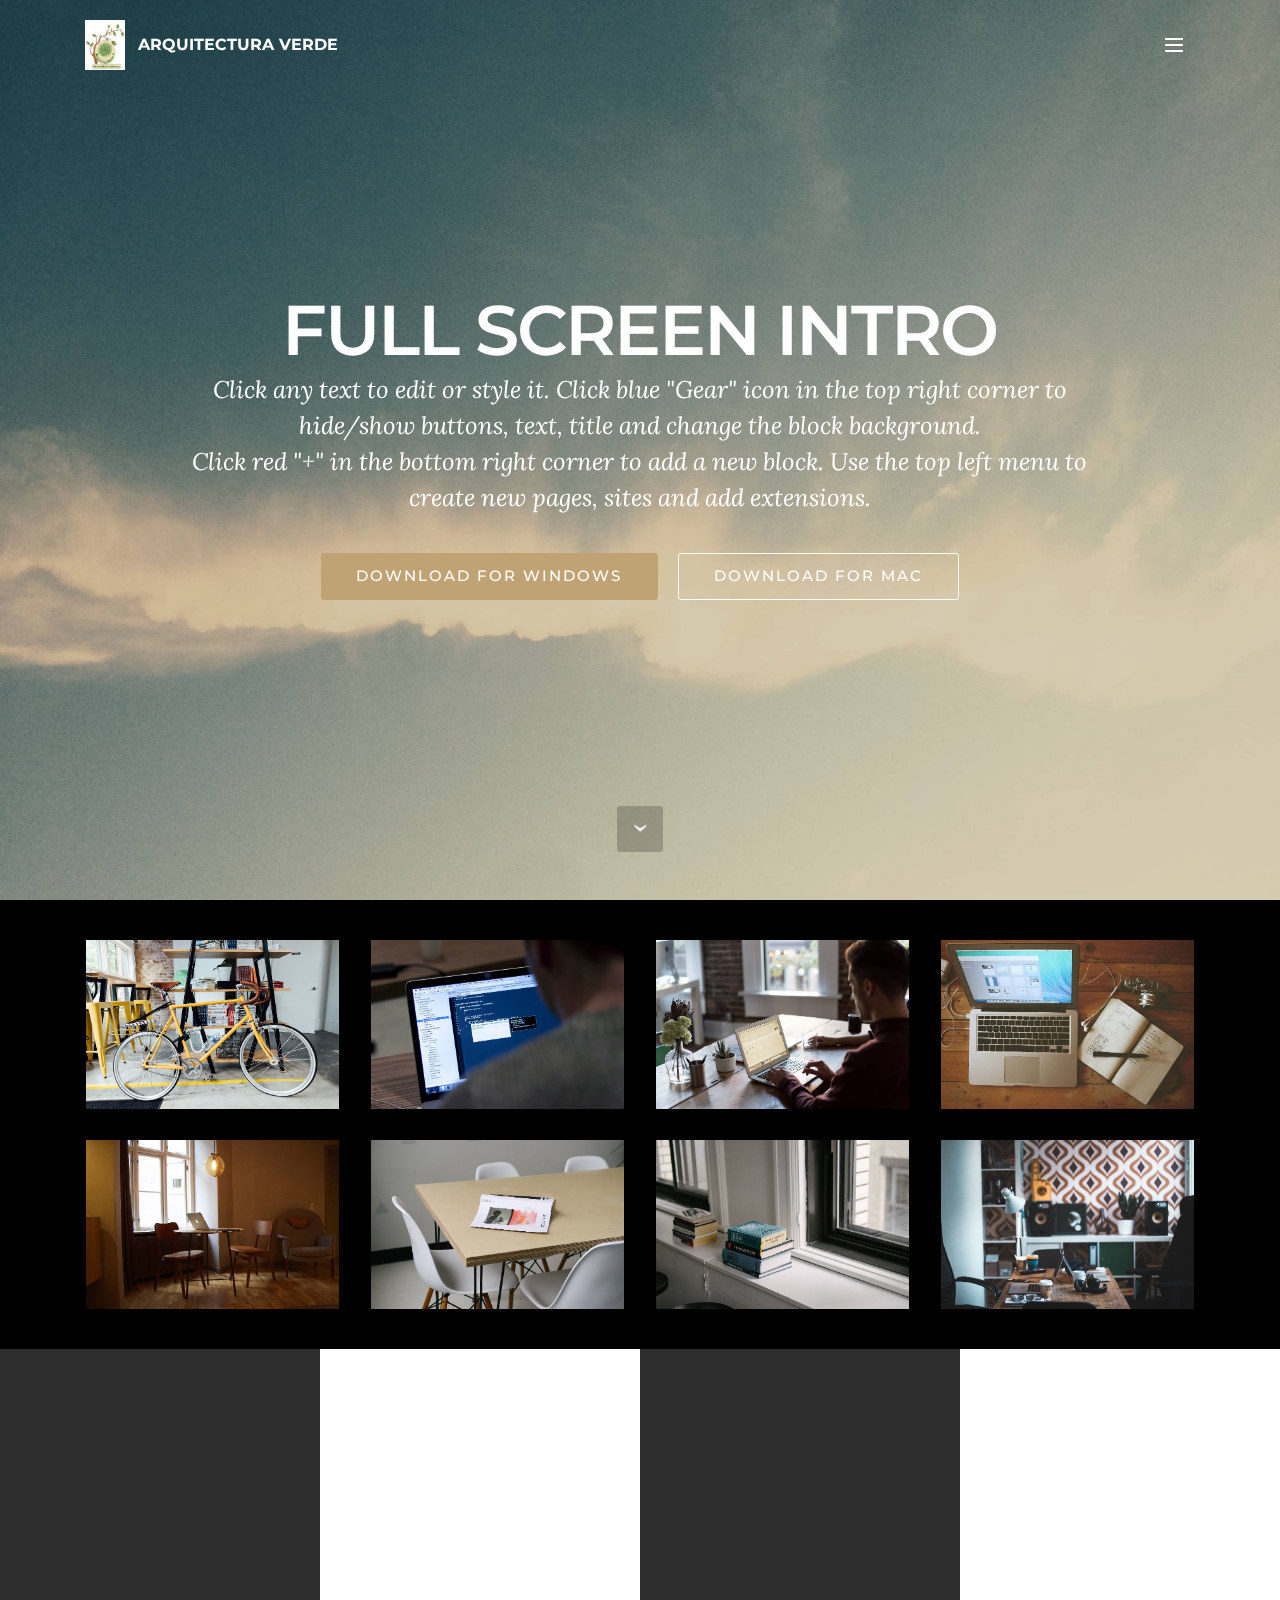
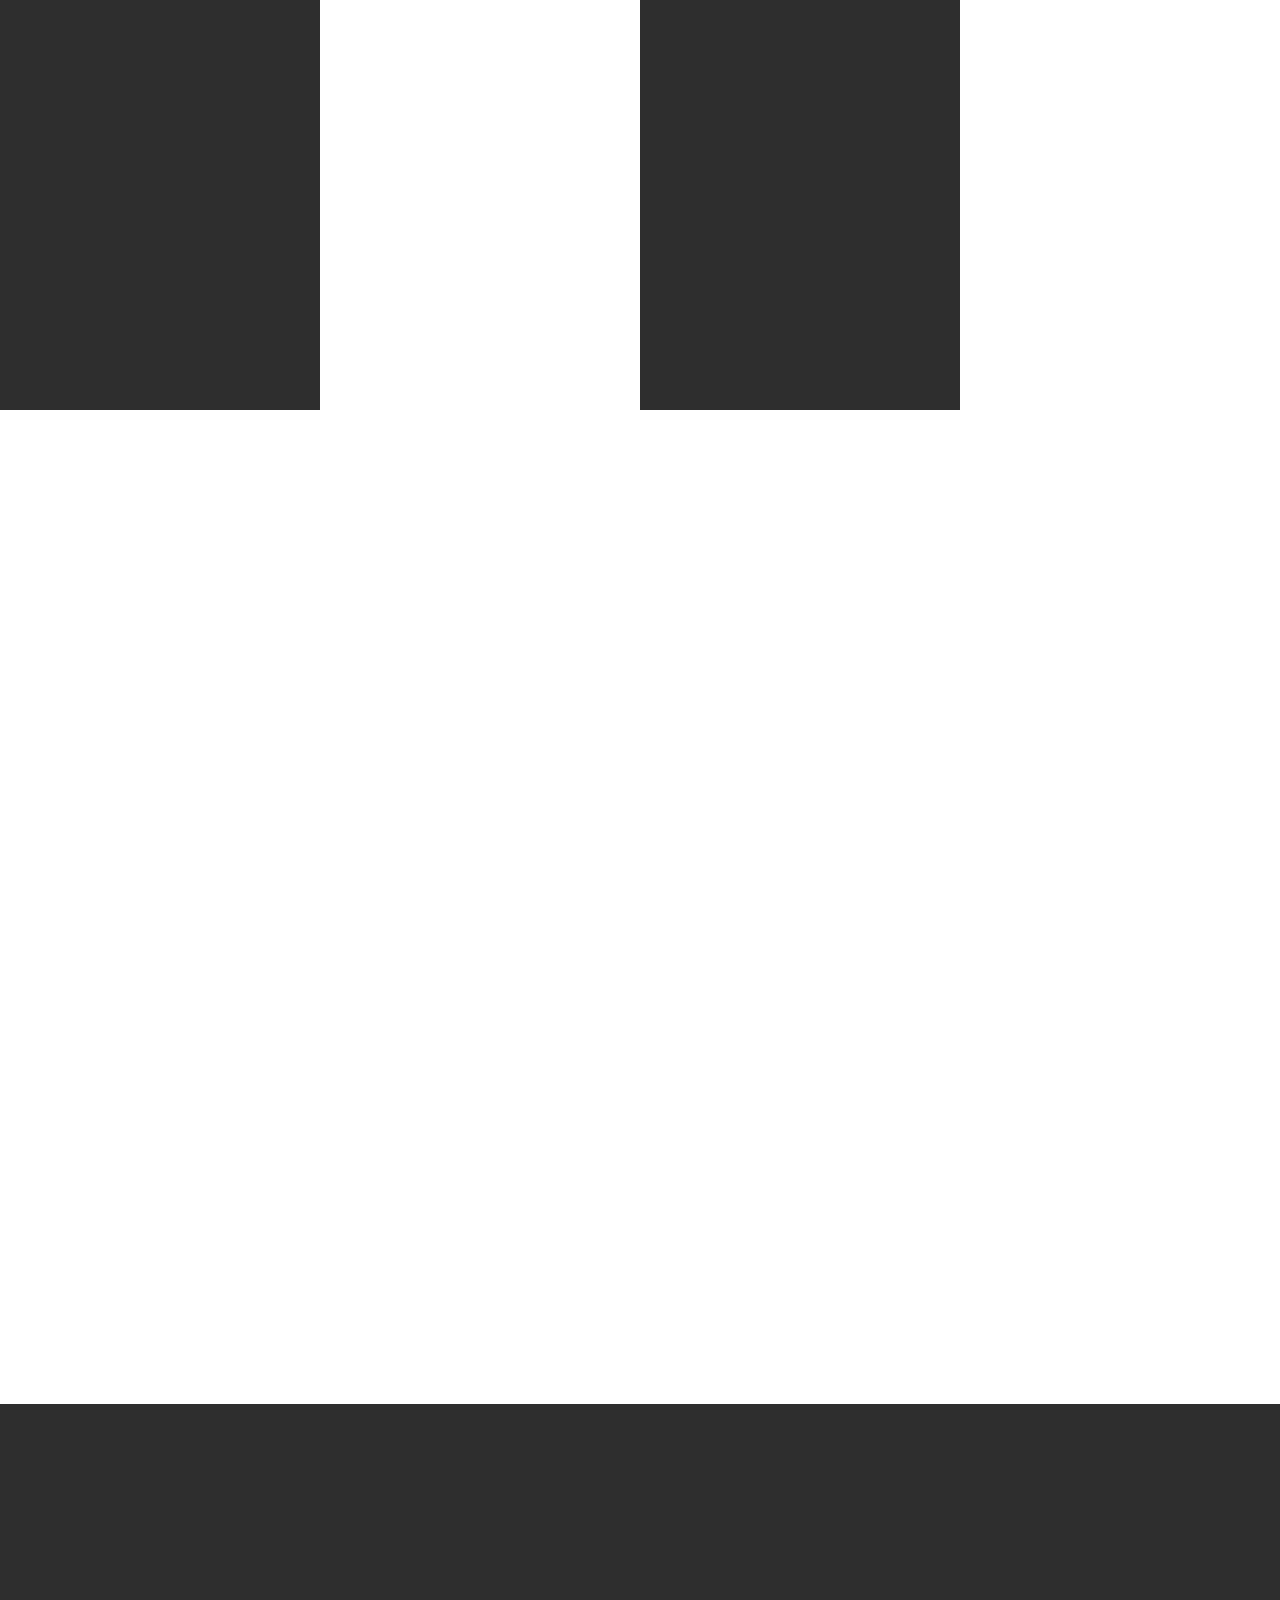
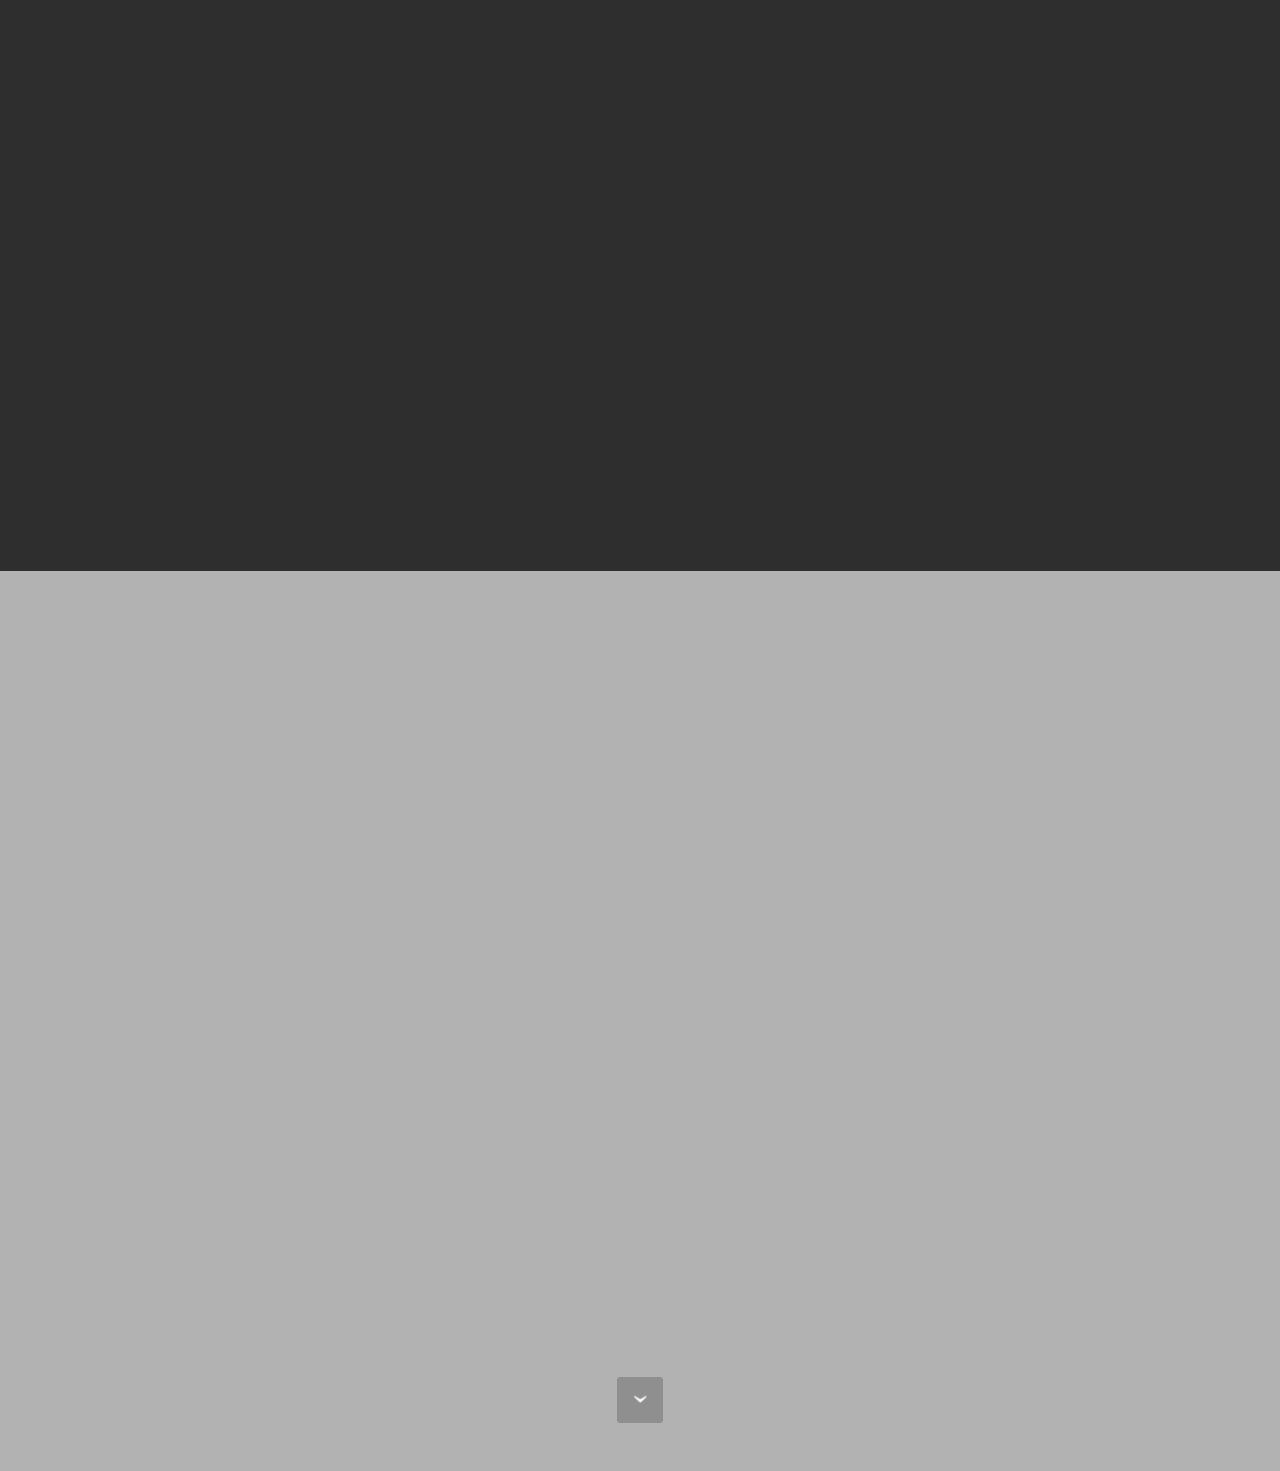
<file: page2.html>
<!DOCTYPE html>
<html >
<head>
  <!-- Site made with Mobirise Website Builder v4.5.4, https://mobirise.com -->
  <meta charset="UTF-8">
  <meta http-equiv="X-UA-Compatible" content="IE=edge">
  <meta name="generator" content="Mobirise v4.5.4, mobirise.com">
  <meta name="viewport" content="width=device-width, initial-scale=1, minimum-scale=1">
  <link rel="shortcut icon" href="assets/images/img-20180513-wa0010-102x128.jpg" type="image/x-icon">
  <meta name="description" content="">
  
  <link rel="stylesheet" href="https://fonts.googleapis.com/css?family=Montserrat:400,700">
  <link rel="stylesheet" href="https://fonts.googleapis.com/css?family=Raleway:100,100i,200,200i,300,300i,400,400i,500,500i,600,600i,700,700i,800,800i,900,900i">
  <link rel="stylesheet" href="assets/bootstrap-material-design-font/css/material.css">
  <link rel="stylesheet" href="https://fonts.googleapis.com/css?family=Lora:400,700,400italic,700italic&subset=latin">
  <link rel="stylesheet" href="assets/et-line-font-plugin/style.css">
  <link rel="stylesheet" href="assets/tether/tether.min.css">
  <link rel="stylesheet" href="assets/bootstrap/css/bootstrap.min.css">
  <link rel="stylesheet" href="assets/dropdown/css/style.css">
  <link rel="stylesheet" href="assets/socicon/css/styles.css">
  <link rel="stylesheet" href="assets/animate.css/animate.min.css">
  <link rel="stylesheet" href="assets/theme/css/style.css">
  <link rel="stylesheet" href="assets/mobirise-gallery/style.css">
  <link rel="stylesheet" href="assets/mobirise/css/mbr-additional.css" type="text/css">
  
  
  
</head>
<body>
<section id="ext_menu-h" data-rv-view="156">

    <nav class="navbar navbar-dropdown transparent navbar-fixed-top bg-color">
        <div class="container">

            <div class="mbr-table">
                <div class="mbr-table-cell">

                    <div class="navbar-brand">
                        <a href="https://mobirise.com" class="navbar-logo"><img src="assets/images/img-20180513-wa0010-102x128.jpg" alt="Mobirise"></a>
                        <a class="navbar-caption text-white" href="https://mobirise.com">ARQUITECTURA VERDE</a>
                    </div>

                </div>
                <div class="mbr-table-cell">

                    <button class="navbar-toggler pull-xs-right" type="button" data-toggle="collapse" data-target="#exCollapsingNavbar">
                        <div class="hamburger-icon"></div>
                    </button>

                    <ul class="nav-dropdown collapse pull-xs-right nav navbar-nav navbar-toggleable-xl" id="exCollapsingNavbar"><li class="nav-item"><a class="nav-link link" href="https://mobirise.com/">OVERVIEW</a></li><li class="nav-item"><a class="nav-link link" href="https://mobirise.com/">FEATURES</a></li><li class="nav-item"><a class="nav-link link" href="https://mobirise.com/">HELP</a></li></ul>
                    <button hidden="" class="navbar-toggler navbar-close" type="button" data-toggle="collapse" data-target="#exCollapsingNavbar">
                        <div class="close-icon"></div>
                    </button>

                </div>
            </div>

        </div>
    </nav>

</section>

<section class="engine"><a href="https://mobirise.co/j">how to design your own website</a></section><section class="mbr-section mbr-section-hero mbr-section-full mbr-section-with-arrow mbr-parallax-background mbr-after-navbar" id="header1-i" data-rv-view="158" style="background-image: url(assets/images/jumbotron.jpg);">

    

    <div class="mbr-table-cell">

        <div class="container">
            <div class="row">
                <div class="mbr-section col-md-10 col-md-offset-1 text-xs-center">

                    <h1 class="mbr-section-title display-1">FULL SCREEN INTRO</h1>
                    <p class="mbr-section-lead lead">Click any text to edit or style it. Click blue "Gear" icon in the top right corner to hide/show buttons, text, title and change the block background. <br> Click red "+" in the bottom right corner to add a new block. Use the top left menu to create new pages, sites and add extensions.</p>
                    <div class="mbr-section-btn"><a class="btn btn-lg btn-primary" href="https://mobirise.com">DOWNLOAD FOR WINDOWS</a> <a class="btn btn-lg btn-white btn-white-outline" href="https://mobirise.com">DOWNLOAD FOR MAC</a></div>
                </div>
            </div>
        </div>
    </div>

    <div class="mbr-arrow mbr-arrow-floating" aria-hidden="true"><a href="#gallery3-j"><i class="mbr-arrow-icon"></i></a></div>

</section>

<section class="mbr-gallery mbr-section mbr-section-nopadding mbr-slider-carousel" data-filter="false" id="gallery3-j" data-rv-view="161" style="background-color: rgb(0, 0, 0); padding-top: 1.5rem; padding-bottom: 1.5rem;">
    <!-- Filter -->
    

    <!-- Gallery -->
    <div class="mbr-gallery-row container">
        <div class=" mbr-gallery-layout-default">
            <div>
                <div>
                    <div class="mbr-gallery-item mbr-gallery-item__mobirise3 mbr-gallery-item--p1" data-video-url="false" data-tags="Awesome">
                        <div href="#lb-gallery3-j" data-slide-to="0" data-toggle="modal">
                            
                            

                            <img src="assets/images/bike-small.jpg" alt="">
                            
                            <span class="icon-focus"></span>
                            
                        </div>
                    </div><div class="mbr-gallery-item mbr-gallery-item__mobirise3 mbr-gallery-item--p1" data-video-url="false" data-tags="Responsive">
                        <div href="#lb-gallery3-j" data-slide-to="1" data-toggle="modal">
                            
                            

                            <img src="assets/images/code-man-small.jpg" alt="">
                            
                            <span class="icon-focus"></span>
                            
                        </div>
                    </div><div class="mbr-gallery-item mbr-gallery-item__mobirise3 mbr-gallery-item--p1" data-video-url="false" data-tags="Creative">
                        <div href="#lb-gallery3-j" data-slide-to="2" data-toggle="modal">
                            
                            

                            <img src="assets/images/coworkers-small.jpg" alt="">
                            
                            <span class="icon-focus"></span>
                            
                        </div>
                    </div><div class="mbr-gallery-item mbr-gallery-item__mobirise3 mbr-gallery-item--p1" data-video-url="false" data-tags="Animated">
                        <div href="#lb-gallery3-j" data-slide-to="3" data-toggle="modal">
                            
                            

                            <img src="assets/images/desktop-small.jpg" alt="">
                            
                            <span class="icon-focus"></span>
                            
                        </div>
                    </div><div class="mbr-gallery-item mbr-gallery-item__mobirise3 mbr-gallery-item--p1" data-video-url="false" data-tags="Awesome">
                        <div href="#lb-gallery3-j" data-slide-to="4" data-toggle="modal">
                            
                            

                            <img src="assets/images/room-laptop-small.jpg" alt="">
                            
                            <span class="icon-focus"></span>
                            
                        </div>
                    </div><div class="mbr-gallery-item mbr-gallery-item__mobirise3 mbr-gallery-item--p1" data-video-url="false" data-tags="Beautiful">
                        <div href="#lb-gallery3-j" data-slide-to="5" data-toggle="modal">
                            
                            

                            <img src="assets/images/table-small.jpg" alt="">
                            
                            <span class="icon-focus"></span>
                            
                        </div>
                    </div><div class="mbr-gallery-item mbr-gallery-item__mobirise3 mbr-gallery-item--p1" data-video-url="false" data-tags="Responsive">
                        <div href="#lb-gallery3-j" data-slide-to="6" data-toggle="modal">
                            
                            

                            <img src="assets/images/windows-books-small.jpg" alt="">
                            
                            <span class="icon-focus"></span>
                            
                        </div>
                    </div><div class="mbr-gallery-item mbr-gallery-item__mobirise3 mbr-gallery-item--p1" data-video-url="false" data-tags="Animated">
                        <div href="#lb-gallery3-j" data-slide-to="7" data-toggle="modal">
                            
                            

                            <img src="assets/images/working-area-small.jpg" alt="">
                            
                            <span class="icon-focus"></span>
                            
                        </div>
                    </div>
                </div>
            </div>
            <div class="clearfix"></div>
        </div>
    </div>

    <!-- Lightbox -->
    <div data-app-prevent-settings="" class="mbr-slider modal fade carousel slide" tabindex="-1" data-keyboard="true" data-interval="false" id="lb-gallery3-j">
        <div class="modal-dialog">
            <div class="modal-content">
                <div class="modal-body">
                    <ol class="carousel-indicators">
                        <li data-app-prevent-settings="" data-target="#lb-gallery3-j" class=" active" data-slide-to="0"></li><li data-app-prevent-settings="" data-target="#lb-gallery3-j" data-slide-to="1"></li><li data-app-prevent-settings="" data-target="#lb-gallery3-j" data-slide-to="2"></li><li data-app-prevent-settings="" data-target="#lb-gallery3-j" data-slide-to="3"></li><li data-app-prevent-settings="" data-target="#lb-gallery3-j" data-slide-to="4"></li><li data-app-prevent-settings="" data-target="#lb-gallery3-j" data-slide-to="5"></li><li data-app-prevent-settings="" data-target="#lb-gallery3-j" data-slide-to="6"></li><li data-app-prevent-settings="" data-target="#lb-gallery3-j" data-slide-to="7"></li>
                    </ol>
                    <div class="carousel-inner">
                        <div class="carousel-item active">
                            <img src="assets/images/bike.jpg" alt="">
                        </div><div class="carousel-item">
                            <img src="assets/images/code-man.jpg" alt="">
                        </div><div class="carousel-item">
                            <img src="assets/images/coworkers.jpg" alt="">
                        </div><div class="carousel-item">
                            <img src="assets/images/desktop.jpg" alt="">
                        </div><div class="carousel-item">
                            <img src="assets/images/room-laptop.jpg" alt="">
                        </div><div class="carousel-item">
                            <img src="assets/images/table.jpg" alt="">
                        </div><div class="carousel-item">
                            <img src="assets/images/windows-books.jpg" alt="">
                        </div><div class="carousel-item">
                            <img src="assets/images/working-area.jpg" alt="">
                        </div>
                    </div>
                    <a class="left carousel-control" role="button" data-slide="prev" href="#lb-gallery3-j">
                        <span class="icon-prev" aria-hidden="true"></span>
                        <span class="sr-only">Previous</span>
                    </a>
                    <a class="right carousel-control" role="button" data-slide="next" href="#lb-gallery3-j">
                        <span class="icon-next" aria-hidden="true"></span>
                        <span class="sr-only">Next</span>
                    </a>

                    <a class="close" href="#" role="button" data-dismiss="modal">
                        <span aria-hidden="true">×</span>
                        <span class="sr-only">Close</span>
                    </a>
                </div>
            </div>
        </div>
    </div>
</section>

<section class="mbr-cards mbr-section mbr-section-nopadding" id="features1-k" data-rv-view="196" style="background-color: rgb(255, 255, 255);">

        

    <div class="mbr-cards-row row striped">

        <div class="mbr-cards-col col-xs-12 col-lg-3" style="padding-top: 80px; padding-bottom: 80px;">
            <div class="container">
                <div class="card cart-block">
                    <div class="card-img"><img src="assets/images/table.jpg" class="card-img-top"></div>
                    <div class="card-block">
                        <h4 class="card-title">Bootstrap 4</h4>
                        <h5 class="card-subtitle">Bootstrap 4 has been noted</h5>
                        <p class="card-text">Bootstrap 4 has been noted as one of the most reliable and proven frameworks and Mobirise has been equipped to develop websites using this framework.</p>
                        <div class="card-btn"><a href="https://mobirise.com" class="btn btn-primary">MORE</a></div>
                    </div>
                </div>
            </div>
        </div>
        <div class="mbr-cards-col col-xs-12 col-lg-3" style="padding-top: 80px; padding-bottom: 80px;">
            <div class="container">
                <div class="card cart-block">
                    <div class="card-img"><img src="assets/images/desktop.jpg" class="card-img-top"></div>
                    <div class="card-block">
                        <h4 class="card-title">Responsive</h4>
                        <h5 class="card-subtitle">One of Bootstrap 4's big points</h5>
                        <p class="card-text">One of Bootstrap 4's big points is responsiveness and Mobirise makes effective use of this by generating highly responsive website for you.</p>
                        <div class="card-btn"><a href="https://mobirise.com" class="btn btn-primary">MORE</a></div>
                    </div>
                </div>
            </div>
        </div>
        <div class="mbr-cards-col col-xs-12 col-lg-3" style="padding-top: 80px; padding-bottom: 80px;">
            <div class="container">
                <div class="card cart-block">
                    <div class="card-img"><img src="assets/images/coworkers.jpg" class="card-img-top"></div>
                    <div class="card-block">
                        <h4 class="card-title">Web Fonts</h4>
                        <h5 class="card-subtitle">Google has a highly exhaustive list of fonts</h5>
                        <p class="card-text">Google has a highly exhaustive list of fonts compiled into its web font platform and Mobirise makes it easy for you to use them on your website easily and freely.</p>
                        <div class="card-btn"><a href="https://mobirise.com" class="btn btn-primary">MORE</a></div>
                    </div>
                </div>
            </div>
        </div>
        <div class="mbr-cards-col col-xs-12 col-lg-3" style="padding-top: 80px; padding-bottom: 80px;">
            <div class="container">
                <div class="card cart-block">
                    <div class="card-img"><img src="assets/images/code-man.jpg" class="card-img-top"></div>
                    <div class="card-block">
                        <h4 class="card-title">Unlimited Sites</h4>
                        <h5 class="card-subtitle">Mobirise gives you the freedom to develop</h5>
                        <p class="card-text">Mobirise gives you the freedom to develop as many websites as you like given the fact that it is a desktop app.</p>
                        <div class="card-btn"><a href="https://mobirise.com" class="btn btn-primary">MORE</a></div>
                    </div>
                </div>
            </div>
        </div>
        
        
    </div>
</section>

<section class="mbr-section" id="testimonials1-l" data-rv-view="199" style="background-color: rgb(255, 255, 255); padding-top: 120px; padding-bottom: 120px;">

    

        <div class="mbr-section mbr-section__container mbr-section__container--middle">
            <div class="container">
                <div class="row">
                    <div class="col-xs-12 text-xs-center">
                        <h3 class="mbr-section-title display-2">WHAT OUR FANTASTIC USERS SAY</h3>
                        <small class="mbr-section-subtitle">Shape your future web project with sharp design and refine coded functions.</small>
                    </div>
                </div>
            </div>
        </div>


    <div class="mbr-testimonials mbr-section mbr-section-nopadding">
        <div class="container">
            <div class="row">

                <div class="col-xs-12 col-lg-4">

                    <div class="mbr-testimonial card mbr-testimonial-lg">
                        <div class="card-block"><p>“its really very amazing app that makes me finish html page in 3 minutes ( that's usually takes more than 1 hours at least from me if i did it from scratch). i hope to have very big library and plugins for this APP thanks again for your nice application”</p></div>
                        <div class="mbr-author card-footer">
                            <div class="mbr-author-img"><img src="assets/images/face3.jpg" class="img-circle"></div>
                            <div class="mbr-author-name">Abanoub S.</div>
                            <small class="mbr-author-desc">User</small>
                        </div>
                    </div>
                </div><div class="col-xs-12 col-lg-4">

                    <div class="mbr-testimonial card mbr-testimonial-lg">
                        <div class="card-block"><p>“First of all hands off to you guys for your effort and nice, super tool. Good work mobirise team. We are expecting the new version soon with advance functionality with full bootstrap design. Great effort and super UI experience with easy drag &amp; drop with no time design bootstrap builder in present web design world.”</p></div>
                        <div class="mbr-author card-footer">
                            <div class="mbr-author-img"><img src="assets/images/face1.jpg" class="img-circle"></div>
                            <div class="mbr-author-name">Suffian A.</div>
                            <small class="mbr-author-desc">User</small>
                        </div>
                    </div>
                </div><div class="col-xs-12 col-lg-4">

                    <div class="mbr-testimonial card mbr-testimonial-lg">
                        <div class="card-block"><p>“At first view, looks like a nice innovative tool, i like the great focus and time that was given to the responsive design, i also like the simple and clear drag and drop features. Give me more control over the object's properties and ill be using this tool for more serious projects. Regards.”</p></div>
                        <div class="mbr-author card-footer">
                            <div class="mbr-author-img"><img src="assets/images/face2.jpg" class="img-circle"></div>
                            <div class="mbr-author-name">Jhollman C.</div>
                            <small class="mbr-author-desc">User</small>
                        </div>
                    </div>
                </div>

            </div>

        </div>

    </div>

</section>

<section class="mbr-section mbr-section-md-padding" id="social-buttons3-m" data-rv-view="208" style="background-color: rgb(46, 46, 46); padding-top: 90px; padding-bottom: 90px;">
    
    <div class="container">
        <div class="row">
            <div class="col-md-8 col-md-offset-2 text-xs-center">
                <h3 class="mbr-section-title display-2">SHARE THIS PAGE!</h3>
                <div>

                  <div class="mbr-social-likes" data-counters="false">
                    <span class="btn btn-social facebook" title="Share link on Facebook">
                        <i class="socicon socicon-facebook"></i>
                    </span>
                    <span class="btn btn-social twitter" title="Share link on Twitter">
                        <i class="socicon socicon-twitter"></i>
                    </span>
                    <span class="btn btn-social plusone" title="Share link on Google+">
                        <i class="socicon socicon-googleplus"></i>
                    </span>
                    
                    
                  </div>

                </div>
            </div>
        </div>
    </div>
</section>

<section class="mbr-section form2" id="form2-n" data-rv-view="210" style="background-color: rgb(46, 46, 46); padding-top: 120px; padding-bottom: 120px;">
        
    <div class="mbr-section mbr-section__container mbr-section__container--middle">
        <div class="container">
            <div class="row">
                <div class="col-xs-12 text-xs-center">
                    <h3 class="mbr-section-title display-2">SUBSCRIBE FORM</h3>
                    <small class="mbr-section-subtitle">Subscribe to our Newsletter</small>
                </div>
            </div>
        </div>
    </div>
    <div class="mbr-section mbr-section-nopadding">
        <div class="container">
            <div class="row">
                <div class="col-xs-12 col-lg-10 col-lg-offset-1" data-form-type="formoid">
                    
                    <form class="mbr-form" action="https://mobirise.com/" method="post">
                        
                        <div class="mbr-subscribe mbr-subscribe-dark input-group">
                            <input type="email" class="form-control" name="email" required="" data-form-field="Email" placeholder="Enter Your Email Address..." id="form2-n-email">
                            <span class="input-group-btn"><button type="submit" class="btn btn-primary">SUBSCRIBE</button></span>
                        </div>
                    </form>
                </div>
            </div>
        </div>
    </div>
</section>

<section class="mbr-section mbr-section-hero mbr-section-full header2 mbr-parallax-background" id="header2-o" data-rv-view="216" style="background-image: url(assets/images/landscape.jpg);">

    <div class="mbr-overlay" style="opacity: 0.3; background-color: rgb(0, 0, 0);">
    </div>

    <div class="mbr-table mbr-table-full">
        <div class="mbr-table-cell">

            <div class="container">
                <div class="mbr-section row">
                    <div class="mbr-table-md-up">
                        
                        
                        

                        <div class="mbr-table-cell col-md-5 content-size text-xs-center text-md-right">

                            <h3 class="mbr-section-title display-2">INTRO WITH IMAGE</h3>

                            <div class="mbr-section-text">
                                <p>Full screen intro with parallax image background and color overlay and a picture on right.</p>
                            </div>

                            <div class="mbr-section-btn"><a class="btn btn-primary" href="https://mobirise.com">MORE</a></div>

                        </div>
                        <div class="mbr-table-cell mbr-valign-top mbr-left-padding-md-up col-md-7 image-size" style="width: 50%;">
                            <div class="mbr-figure"><img src="assets/images/coworkers.jpg"></div>
                        </div>

                    </div>
                </div>
            </div>

        </div>
    </div>

    <div class="mbr-arrow mbr-arrow-floating hidden-sm-down" aria-hidden="true"><a href="#next"><i class="mbr-arrow-icon"></i></a></div>

</section>


  <script src="assets/web/assets/jquery/jquery.min.js"></script>
  <script src="assets/tether/tether.min.js"></script>
  <script src="assets/bootstrap/js/bootstrap.min.js"></script>
  <script src="assets/social-likes/social-likes.js"></script>
  <script src="assets/dropdown/js/script.min.js"></script>
  <script src="assets/viewport-checker/jquery.viewportchecker.js"></script>
  <script src="assets/jarallax/jarallax.js"></script>
  <script src="assets/masonry/masonry.pkgd.min.js"></script>
  <script src="assets/imagesloaded/imagesloaded.pkgd.min.js"></script>
  <script src="assets/bootstrap-carousel-swipe/bootstrap-carousel-swipe.js"></script>
  <script src="assets/smooth-scroll/smooth-scroll.js"></script>
  <script src="assets/touch-swipe/jquery.touch-swipe.min.js"></script>
  <script src="assets/theme/js/script.js"></script>
  <script src="assets/mobirise-gallery/player.min.js"></script>
  <script src="assets/mobirise-gallery/script.js"></script>
  
  
  <input name="animation" type="hidden">
  </body>
</html>
</file>
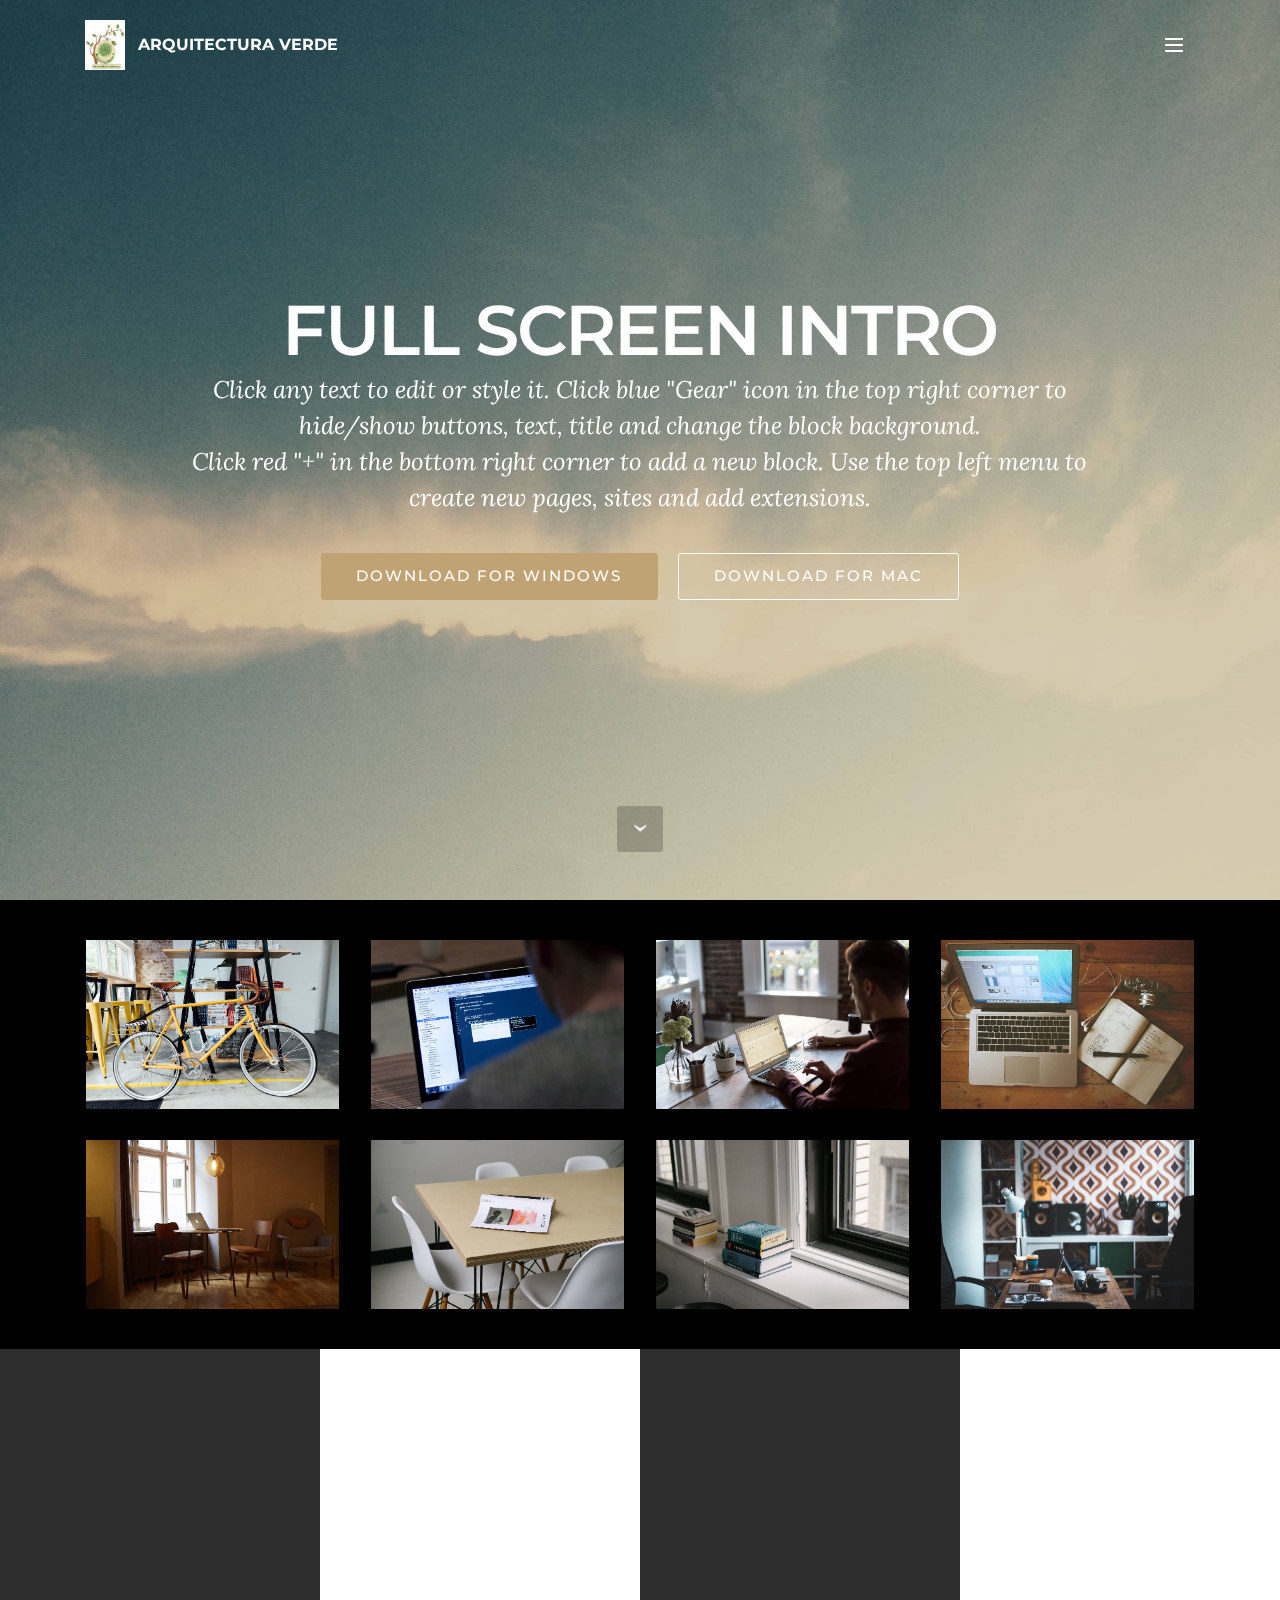
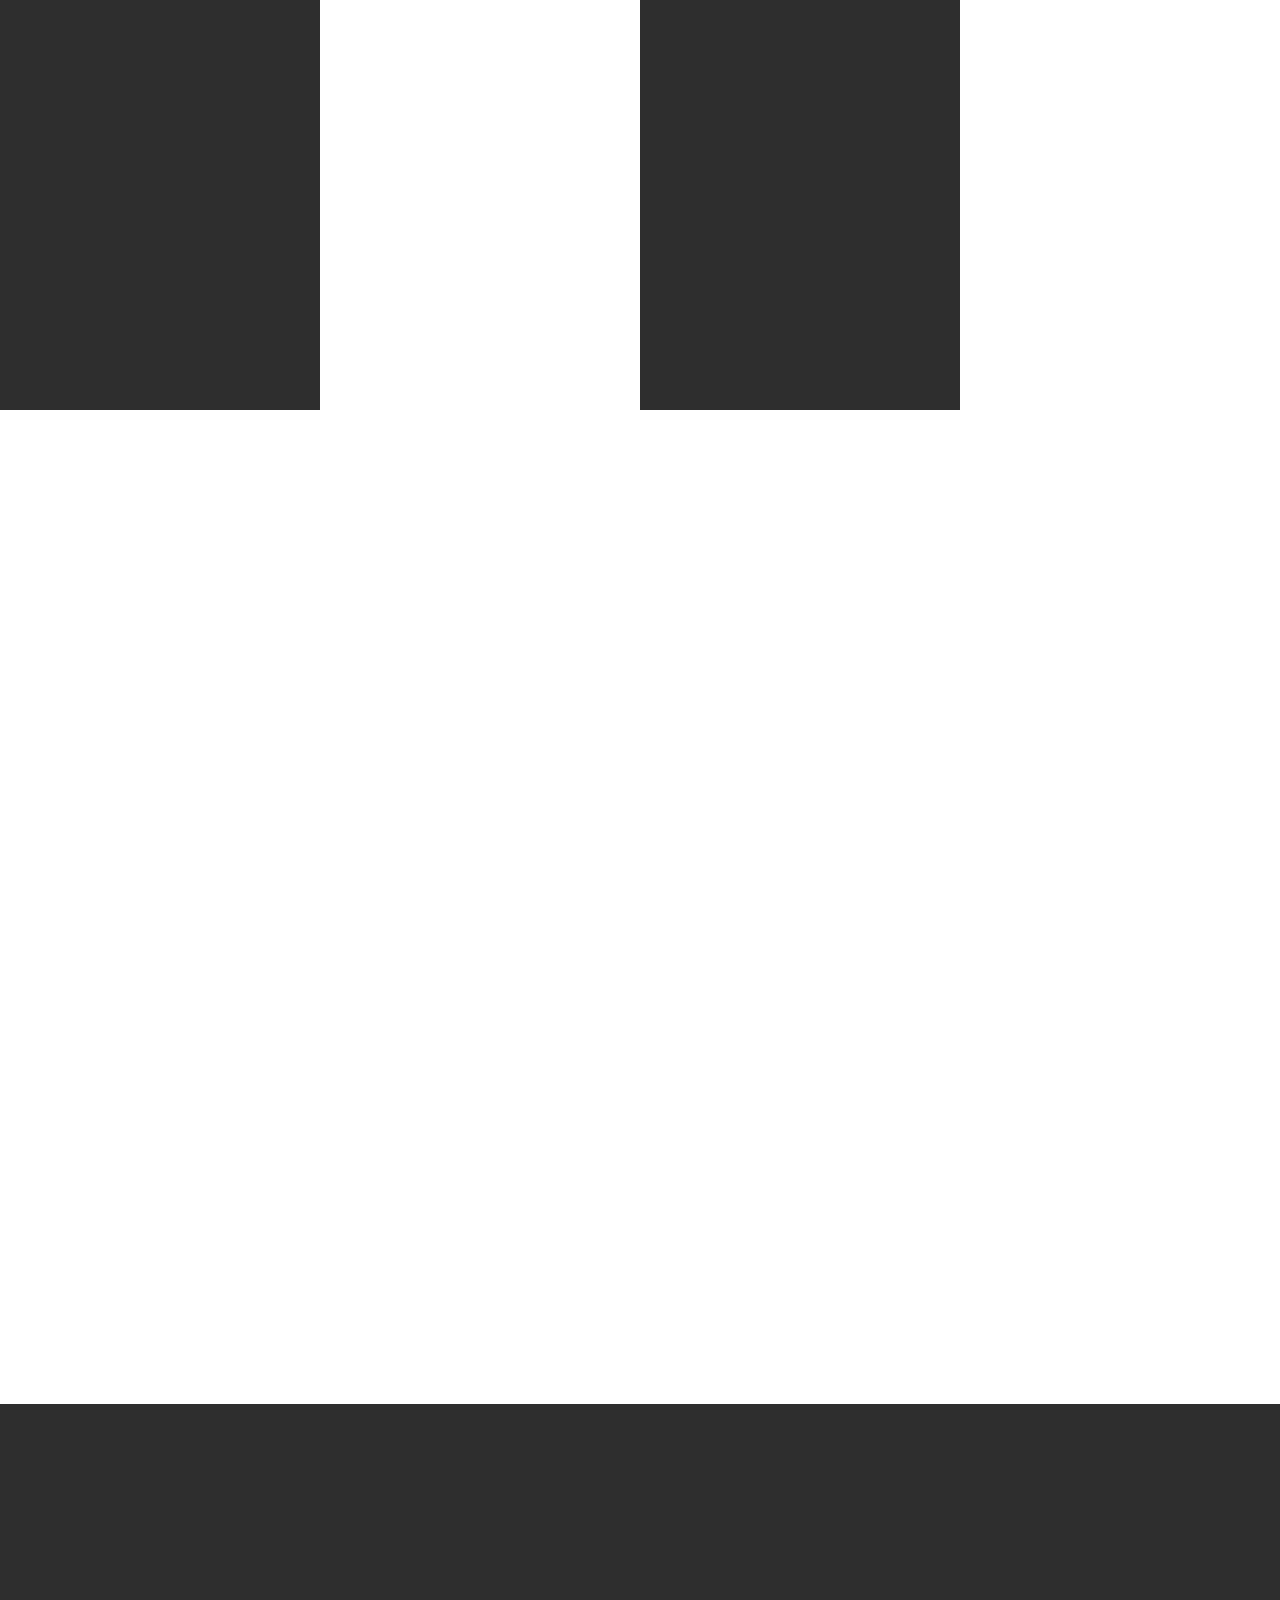
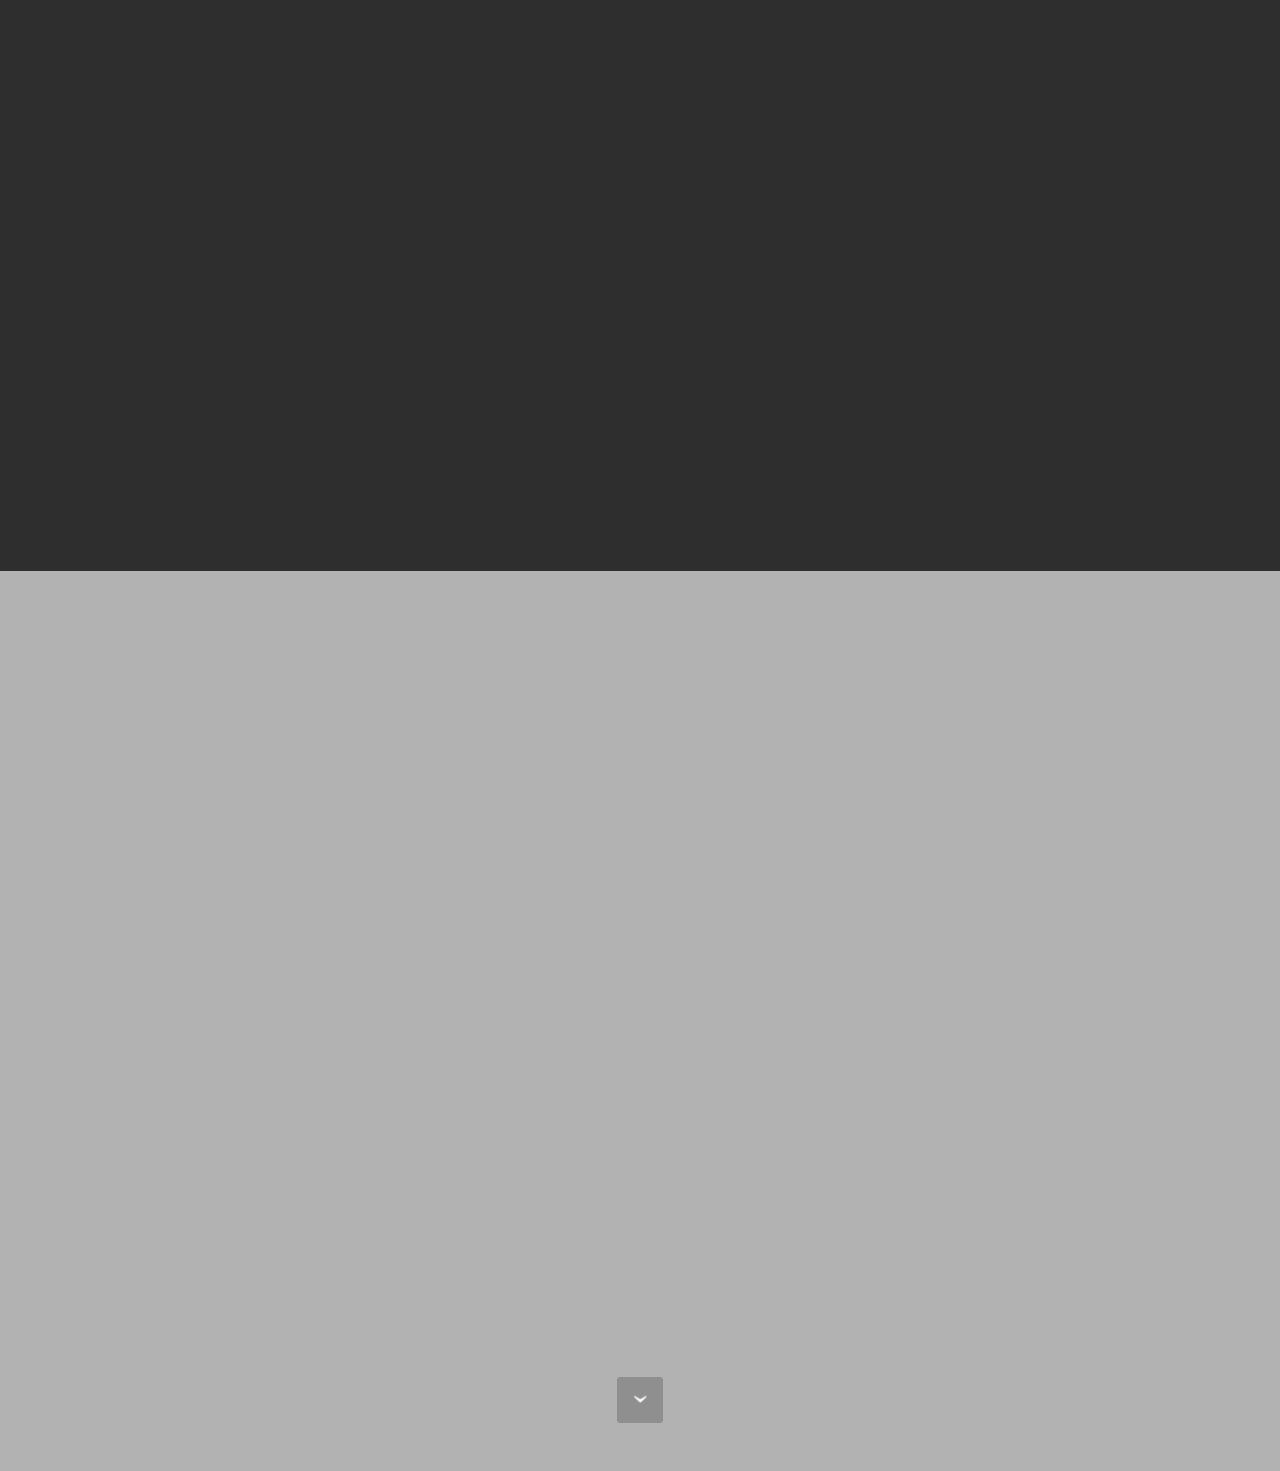
<file: page3.html>
<!DOCTYPE html>
<html >
<head>
  <!-- Site made with Mobirise Website Builder v4.5.4, https://mobirise.com -->
  <meta charset="UTF-8">
  <meta http-equiv="X-UA-Compatible" content="IE=edge">
  <meta name="generator" content="Mobirise v4.5.4, mobirise.com">
  <meta name="viewport" content="width=device-width, initial-scale=1, minimum-scale=1">
  <link rel="shortcut icon" href="assets/images/img-20180513-wa0010-102x128.jpg" type="image/x-icon">
  <meta name="description" content="">
  <title>Page 3</title>
  <link rel="stylesheet" href="https://fonts.googleapis.com/css?family=Montserrat:400,700">
  <link rel="stylesheet" href="https://fonts.googleapis.com/css?family=Raleway:100,100i,200,200i,300,300i,400,400i,500,500i,600,600i,700,700i,800,800i,900,900i">
  <link rel="stylesheet" href="assets/bootstrap-material-design-font/css/material.css">
  <link rel="stylesheet" href="https://fonts.googleapis.com/css?family=Lora:400,700,400italic,700italic&subset=latin">
  <link rel="stylesheet" href="assets/et-line-font-plugin/style.css">
  <link rel="stylesheet" href="assets/tether/tether.min.css">
  <link rel="stylesheet" href="assets/bootstrap/css/bootstrap.min.css">
  <link rel="stylesheet" href="assets/dropdown/css/style.css">
  <link rel="stylesheet" href="assets/socicon/css/styles.css">
  <link rel="stylesheet" href="assets/animate.css/animate.min.css">
  <link rel="stylesheet" href="assets/theme/css/style.css">
  <link rel="stylesheet" href="assets/mobirise-gallery/style.css">
  <link rel="stylesheet" href="assets/mobirise/css/mbr-additional.css" type="text/css">
  
  
  
</head>
<body>
<section id="ext_menu-p" data-rv-view="219">

    <nav class="navbar navbar-dropdown transparent navbar-fixed-top bg-color">
        <div class="container">

            <div class="mbr-table">
                <div class="mbr-table-cell">

                    <div class="navbar-brand">
                        <a href="https://mobirise.com" class="navbar-logo"><img src="assets/images/img-20180513-wa0010-102x128.jpg" alt="Mobirise"></a>
                        <a class="navbar-caption text-white" href="https://mobirise.com">ARQUITECTURA VERDE</a>
                    </div>

                </div>
                <div class="mbr-table-cell">

                    <button class="navbar-toggler pull-xs-right" type="button" data-toggle="collapse" data-target="#exCollapsingNavbar">
                        <div class="hamburger-icon"></div>
                    </button>

                    <ul class="nav-dropdown collapse pull-xs-right nav navbar-nav navbar-toggleable-xl" id="exCollapsingNavbar"><li class="nav-item"><a class="nav-link link" href="https://mobirise.com/">OVERVIEW</a></li><li class="nav-item"><a class="nav-link link" href="https://mobirise.com/">FEATURES</a></li><li class="nav-item"><a class="nav-link link" href="https://mobirise.com/">HELP</a></li></ul>
                    <button hidden="" class="navbar-toggler navbar-close" type="button" data-toggle="collapse" data-target="#exCollapsingNavbar">
                        <div class="close-icon"></div>
                    </button>

                </div>
            </div>

        </div>
    </nav>

</section>

<section class="engine"><a href="https://mobirise.co/b">web creator</a></section><section class="mbr-section mbr-section-hero mbr-section-full mbr-section-with-arrow mbr-parallax-background mbr-after-navbar" id="header1-q" data-rv-view="221" style="background-image: url(assets/images/jumbotron.jpg);">

    

    <div class="mbr-table-cell">

        <div class="container">
            <div class="row">
                <div class="mbr-section col-md-10 col-md-offset-1 text-xs-center">

                    <h1 class="mbr-section-title display-1">FULL SCREEN INTRO</h1>
                    <p class="mbr-section-lead lead">Click any text to edit or style it. Click blue "Gear" icon in the top right corner to hide/show buttons, text, title and change the block background. <br> Click red "+" in the bottom right corner to add a new block. Use the top left menu to create new pages, sites and add extensions.</p>
                    <div class="mbr-section-btn"><a class="btn btn-lg btn-primary" href="https://mobirise.com">DOWNLOAD FOR WINDOWS</a> <a class="btn btn-lg btn-white btn-white-outline" href="https://mobirise.com">DOWNLOAD FOR MAC</a></div>
                </div>
            </div>
        </div>
    </div>

    <div class="mbr-arrow mbr-arrow-floating" aria-hidden="true"><a href="#gallery3-r"><i class="mbr-arrow-icon"></i></a></div>

</section>

<section class="mbr-gallery mbr-section mbr-section-nopadding mbr-slider-carousel" data-filter="false" id="gallery3-r" data-rv-view="224" style="background-color: rgb(0, 0, 0); padding-top: 1.5rem; padding-bottom: 1.5rem;">
    <!-- Filter -->
    

    <!-- Gallery -->
    <div class="mbr-gallery-row container">
        <div class=" mbr-gallery-layout-default">
            <div>
                <div>
                    <div class="mbr-gallery-item mbr-gallery-item__mobirise3 mbr-gallery-item--p1" data-video-url="false" data-tags="Awesome">
                        <div href="#lb-gallery3-r" data-slide-to="0" data-toggle="modal">
                            
                            

                            <img src="assets/images/bike-small.jpg" alt="">
                            
                            <span class="icon-focus"></span>
                            
                        </div>
                    </div><div class="mbr-gallery-item mbr-gallery-item__mobirise3 mbr-gallery-item--p1" data-video-url="false" data-tags="Responsive">
                        <div href="#lb-gallery3-r" data-slide-to="1" data-toggle="modal">
                            
                            

                            <img src="assets/images/code-man-small.jpg" alt="">
                            
                            <span class="icon-focus"></span>
                            
                        </div>
                    </div><div class="mbr-gallery-item mbr-gallery-item__mobirise3 mbr-gallery-item--p1" data-video-url="false" data-tags="Creative">
                        <div href="#lb-gallery3-r" data-slide-to="2" data-toggle="modal">
                            
                            

                            <img src="assets/images/coworkers-small.jpg" alt="">
                            
                            <span class="icon-focus"></span>
                            
                        </div>
                    </div><div class="mbr-gallery-item mbr-gallery-item__mobirise3 mbr-gallery-item--p1" data-video-url="false" data-tags="Animated">
                        <div href="#lb-gallery3-r" data-slide-to="3" data-toggle="modal">
                            
                            

                            <img src="assets/images/desktop-small.jpg" alt="">
                            
                            <span class="icon-focus"></span>
                            
                        </div>
                    </div><div class="mbr-gallery-item mbr-gallery-item__mobirise3 mbr-gallery-item--p1" data-video-url="false" data-tags="Awesome">
                        <div href="#lb-gallery3-r" data-slide-to="4" data-toggle="modal">
                            
                            

                            <img src="assets/images/room-laptop-small.jpg" alt="">
                            
                            <span class="icon-focus"></span>
                            
                        </div>
                    </div><div class="mbr-gallery-item mbr-gallery-item__mobirise3 mbr-gallery-item--p1" data-video-url="false" data-tags="Beautiful">
                        <div href="#lb-gallery3-r" data-slide-to="5" data-toggle="modal">
                            
                            

                            <img src="assets/images/table-small.jpg" alt="">
                            
                            <span class="icon-focus"></span>
                            
                        </div>
                    </div><div class="mbr-gallery-item mbr-gallery-item__mobirise3 mbr-gallery-item--p1" data-video-url="false" data-tags="Responsive">
                        <div href="#lb-gallery3-r" data-slide-to="6" data-toggle="modal">
                            
                            

                            <img src="assets/images/windows-books-small.jpg" alt="">
                            
                            <span class="icon-focus"></span>
                            
                        </div>
                    </div><div class="mbr-gallery-item mbr-gallery-item__mobirise3 mbr-gallery-item--p1" data-video-url="false" data-tags="Animated">
                        <div href="#lb-gallery3-r" data-slide-to="7" data-toggle="modal">
                            
                            

                            <img src="assets/images/working-area-small.jpg" alt="">
                            
                            <span class="icon-focus"></span>
                            
                        </div>
                    </div>
                </div>
            </div>
            <div class="clearfix"></div>
        </div>
    </div>

    <!-- Lightbox -->
    <div data-app-prevent-settings="" class="mbr-slider modal fade carousel slide" tabindex="-1" data-keyboard="true" data-interval="false" id="lb-gallery3-r">
        <div class="modal-dialog">
            <div class="modal-content">
                <div class="modal-body">
                    <ol class="carousel-indicators">
                        <li data-app-prevent-settings="" data-target="#lb-gallery3-r" class=" active" data-slide-to="0"></li><li data-app-prevent-settings="" data-target="#lb-gallery3-r" data-slide-to="1"></li><li data-app-prevent-settings="" data-target="#lb-gallery3-r" data-slide-to="2"></li><li data-app-prevent-settings="" data-target="#lb-gallery3-r" data-slide-to="3"></li><li data-app-prevent-settings="" data-target="#lb-gallery3-r" data-slide-to="4"></li><li data-app-prevent-settings="" data-target="#lb-gallery3-r" data-slide-to="5"></li><li data-app-prevent-settings="" data-target="#lb-gallery3-r" data-slide-to="6"></li><li data-app-prevent-settings="" data-target="#lb-gallery3-r" data-slide-to="7"></li>
                    </ol>
                    <div class="carousel-inner">
                        <div class="carousel-item active">
                            <img src="assets/images/bike.jpg" alt="">
                        </div><div class="carousel-item">
                            <img src="assets/images/code-man.jpg" alt="">
                        </div><div class="carousel-item">
                            <img src="assets/images/coworkers.jpg" alt="">
                        </div><div class="carousel-item">
                            <img src="assets/images/desktop.jpg" alt="">
                        </div><div class="carousel-item">
                            <img src="assets/images/room-laptop.jpg" alt="">
                        </div><div class="carousel-item">
                            <img src="assets/images/table.jpg" alt="">
                        </div><div class="carousel-item">
                            <img src="assets/images/windows-books.jpg" alt="">
                        </div><div class="carousel-item">
                            <img src="assets/images/working-area.jpg" alt="">
                        </div>
                    </div>
                    <a class="left carousel-control" role="button" data-slide="prev" href="#lb-gallery3-r">
                        <span class="icon-prev" aria-hidden="true"></span>
                        <span class="sr-only">Previous</span>
                    </a>
                    <a class="right carousel-control" role="button" data-slide="next" href="#lb-gallery3-r">
                        <span class="icon-next" aria-hidden="true"></span>
                        <span class="sr-only">Next</span>
                    </a>

                    <a class="close" href="#" role="button" data-dismiss="modal">
                        <span aria-hidden="true">×</span>
                        <span class="sr-only">Close</span>
                    </a>
                </div>
            </div>
        </div>
    </div>
</section>

<section class="mbr-cards mbr-section mbr-section-nopadding" id="features1-s" data-rv-view="259" style="background-color: rgb(255, 255, 255);">

        

    <div class="mbr-cards-row row striped">

        <div class="mbr-cards-col col-xs-12 col-lg-3" style="padding-top: 80px; padding-bottom: 80px;">
            <div class="container">
                <div class="card cart-block">
                    <div class="card-img"><img src="assets/images/table.jpg" class="card-img-top"></div>
                    <div class="card-block">
                        <h4 class="card-title">Bootstrap 4</h4>
                        <h5 class="card-subtitle">Bootstrap 4 has been noted</h5>
                        <p class="card-text">Bootstrap 4 has been noted as one of the most reliable and proven frameworks and Mobirise has been equipped to develop websites using this framework.</p>
                        <div class="card-btn"><a href="https://mobirise.com" class="btn btn-primary">MORE</a></div>
                    </div>
                </div>
            </div>
        </div>
        <div class="mbr-cards-col col-xs-12 col-lg-3" style="padding-top: 80px; padding-bottom: 80px;">
            <div class="container">
                <div class="card cart-block">
                    <div class="card-img"><img src="assets/images/desktop.jpg" class="card-img-top"></div>
                    <div class="card-block">
                        <h4 class="card-title">Responsive</h4>
                        <h5 class="card-subtitle">One of Bootstrap 4's big points</h5>
                        <p class="card-text">One of Bootstrap 4's big points is responsiveness and Mobirise makes effective use of this by generating highly responsive website for you.</p>
                        <div class="card-btn"><a href="https://mobirise.com" class="btn btn-primary">MORE</a></div>
                    </div>
                </div>
            </div>
        </div>
        <div class="mbr-cards-col col-xs-12 col-lg-3" style="padding-top: 80px; padding-bottom: 80px;">
            <div class="container">
                <div class="card cart-block">
                    <div class="card-img"><img src="assets/images/coworkers.jpg" class="card-img-top"></div>
                    <div class="card-block">
                        <h4 class="card-title">Web Fonts</h4>
                        <h5 class="card-subtitle">Google has a highly exhaustive list of fonts</h5>
                        <p class="card-text">Google has a highly exhaustive list of fonts compiled into its web font platform and Mobirise makes it easy for you to use them on your website easily and freely.</p>
                        <div class="card-btn"><a href="https://mobirise.com" class="btn btn-primary">MORE</a></div>
                    </div>
                </div>
            </div>
        </div>
        <div class="mbr-cards-col col-xs-12 col-lg-3" style="padding-top: 80px; padding-bottom: 80px;">
            <div class="container">
                <div class="card cart-block">
                    <div class="card-img"><img src="assets/images/code-man.jpg" class="card-img-top"></div>
                    <div class="card-block">
                        <h4 class="card-title">Unlimited Sites</h4>
                        <h5 class="card-subtitle">Mobirise gives you the freedom to develop</h5>
                        <p class="card-text">Mobirise gives you the freedom to develop as many websites as you like given the fact that it is a desktop app.</p>
                        <div class="card-btn"><a href="https://mobirise.com" class="btn btn-primary">MORE</a></div>
                    </div>
                </div>
            </div>
        </div>
        
        
    </div>
</section>

<section class="mbr-section" id="testimonials1-t" data-rv-view="262" style="background-color: rgb(255, 255, 255); padding-top: 120px; padding-bottom: 120px;">

    

        <div class="mbr-section mbr-section__container mbr-section__container--middle">
            <div class="container">
                <div class="row">
                    <div class="col-xs-12 text-xs-center">
                        <h3 class="mbr-section-title display-2">WHAT OUR FANTASTIC USERS SAY</h3>
                        <small class="mbr-section-subtitle">Shape your future web project with sharp design and refine coded functions.</small>
                    </div>
                </div>
            </div>
        </div>


    <div class="mbr-testimonials mbr-section mbr-section-nopadding">
        <div class="container">
            <div class="row">

                <div class="col-xs-12 col-lg-4">

                    <div class="mbr-testimonial card mbr-testimonial-lg">
                        <div class="card-block"><p>“its really very amazing app that makes me finish html page in 3 minutes ( that's usually takes more than 1 hours at least from me if i did it from scratch). i hope to have very big library and plugins for this APP thanks again for your nice application”</p></div>
                        <div class="mbr-author card-footer">
                            <div class="mbr-author-img"><img src="assets/images/face3.jpg" class="img-circle"></div>
                            <div class="mbr-author-name">Abanoub S.</div>
                            <small class="mbr-author-desc">User</small>
                        </div>
                    </div>
                </div><div class="col-xs-12 col-lg-4">

                    <div class="mbr-testimonial card mbr-testimonial-lg">
                        <div class="card-block"><p>“First of all hands off to you guys for your effort and nice, super tool. Good work mobirise team. We are expecting the new version soon with advance functionality with full bootstrap design. Great effort and super UI experience with easy drag &amp; drop with no time design bootstrap builder in present web design world.”</p></div>
                        <div class="mbr-author card-footer">
                            <div class="mbr-author-img"><img src="assets/images/face1.jpg" class="img-circle"></div>
                            <div class="mbr-author-name">Suffian A.</div>
                            <small class="mbr-author-desc">User</small>
                        </div>
                    </div>
                </div><div class="col-xs-12 col-lg-4">

                    <div class="mbr-testimonial card mbr-testimonial-lg">
                        <div class="card-block"><p>“At first view, looks like a nice innovative tool, i like the great focus and time that was given to the responsive design, i also like the simple and clear drag and drop features. Give me more control over the object's properties and ill be using this tool for more serious projects. Regards.”</p></div>
                        <div class="mbr-author card-footer">
                            <div class="mbr-author-img"><img src="assets/images/face2.jpg" class="img-circle"></div>
                            <div class="mbr-author-name">Jhollman C.</div>
                            <small class="mbr-author-desc">User</small>
                        </div>
                    </div>
                </div>

            </div>

        </div>

    </div>

</section>

<section class="mbr-section mbr-section-md-padding" id="social-buttons3-u" data-rv-view="271" style="background-color: rgb(46, 46, 46); padding-top: 90px; padding-bottom: 90px;">
    
    <div class="container">
        <div class="row">
            <div class="col-md-8 col-md-offset-2 text-xs-center">
                <h3 class="mbr-section-title display-2">SHARE THIS PAGE!</h3>
                <div>

                  <div class="mbr-social-likes" data-counters="false">
                    <span class="btn btn-social facebook" title="Share link on Facebook">
                        <i class="socicon socicon-facebook"></i>
                    </span>
                    <span class="btn btn-social twitter" title="Share link on Twitter">
                        <i class="socicon socicon-twitter"></i>
                    </span>
                    <span class="btn btn-social plusone" title="Share link on Google+">
                        <i class="socicon socicon-googleplus"></i>
                    </span>
                    
                    
                  </div>

                </div>
            </div>
        </div>
    </div>
</section>

<section class="mbr-section form2" id="form2-v" data-rv-view="273" style="background-color: rgb(46, 46, 46); padding-top: 120px; padding-bottom: 120px;">
        
    <div class="mbr-section mbr-section__container mbr-section__container--middle">
        <div class="container">
            <div class="row">
                <div class="col-xs-12 text-xs-center">
                    <h3 class="mbr-section-title display-2">SUBSCRIBE FORM</h3>
                    <small class="mbr-section-subtitle">Subscribe to our Newsletter</small>
                </div>
            </div>
        </div>
    </div>
    <div class="mbr-section mbr-section-nopadding">
        <div class="container">
            <div class="row">
                <div class="col-xs-12 col-lg-10 col-lg-offset-1" data-form-type="formoid">
                    
                    <form class="mbr-form" action="https://mobirise.com/" method="post">
                        
                        <div class="mbr-subscribe mbr-subscribe-dark input-group">
                            <input type="email" class="form-control" name="email" required="" data-form-field="Email" placeholder="Enter Your Email Address..." id="form2-v-email">
                            <span class="input-group-btn"><button type="submit" class="btn btn-primary">SUBSCRIBE</button></span>
                        </div>
                    </form>
                </div>
            </div>
        </div>
    </div>
</section>

<section class="mbr-section mbr-section-hero mbr-section-full header2 mbr-parallax-background" id="header2-w" data-rv-view="279" style="background-image: url(assets/images/landscape.jpg);">

    <div class="mbr-overlay" style="opacity: 0.3; background-color: rgb(0, 0, 0);">
    </div>

    <div class="mbr-table mbr-table-full">
        <div class="mbr-table-cell">

            <div class="container">
                <div class="mbr-section row">
                    <div class="mbr-table-md-up">
                        
                        
                        

                        <div class="mbr-table-cell col-md-5 content-size text-xs-center text-md-right">

                            <h3 class="mbr-section-title display-2">INTRO WITH IMAGE</h3>

                            <div class="mbr-section-text">
                                <p>Full screen intro with parallax image background and color overlay and a picture on right.</p>
                            </div>

                            <div class="mbr-section-btn"><a class="btn btn-primary" href="https://mobirise.com">MORE</a></div>

                        </div>
                        <div class="mbr-table-cell mbr-valign-top mbr-left-padding-md-up col-md-7 image-size" style="width: 50%;">
                            <div class="mbr-figure"><img src="assets/images/coworkers.jpg"></div>
                        </div>

                    </div>
                </div>
            </div>

        </div>
    </div>

    <div class="mbr-arrow mbr-arrow-floating hidden-sm-down" aria-hidden="true"><a href="#next"><i class="mbr-arrow-icon"></i></a></div>

</section>


  <script src="assets/web/assets/jquery/jquery.min.js"></script>
  <script src="assets/tether/tether.min.js"></script>
  <script src="assets/bootstrap/js/bootstrap.min.js"></script>
  <script src="assets/social-likes/social-likes.js"></script>
  <script src="assets/dropdown/js/script.min.js"></script>
  <script src="assets/viewport-checker/jquery.viewportchecker.js"></script>
  <script src="assets/jarallax/jarallax.js"></script>
  <script src="assets/masonry/masonry.pkgd.min.js"></script>
  <script src="assets/imagesloaded/imagesloaded.pkgd.min.js"></script>
  <script src="assets/bootstrap-carousel-swipe/bootstrap-carousel-swipe.js"></script>
  <script src="assets/smooth-scroll/smooth-scroll.js"></script>
  <script src="assets/touch-swipe/jquery.touch-swipe.min.js"></script>
  <script src="assets/theme/js/script.js"></script>
  <script src="assets/mobirise-gallery/player.min.js"></script>
  <script src="assets/mobirise-gallery/script.js"></script>
  
  
  <input name="animation" type="hidden">
  </body>
</html>
</file>
<file: assets/bootstrap-material-design-font/css/material.css>
@font-face {
  font-family: 'Material-Design-Icons';
  src: url('../fonts/Material-Design-Icons.eot?3ocs8m');
  src: url('../fonts/Material-Design-Icons.eot?#iefix3ocs8m') format('embedded-opentype'), url('../fonts/Material-Design-Icons.woff?3ocs8m') format('woff'), url('../fonts/Material-Design-Icons.ttf?3ocs8m') format('truetype'), url('../fonts/Material-Design-Icons.svg?3ocs8m#Material-Design-Icons') format('svg');
  font-weight: normal;
  font-style: normal;
}
[class^="mdi-"],
[class*="mdi-"] {
  speak: none;
  display: inline-block;
  font-style: normal;
  font-variant:normal;
  font-weight:normal;
  /*font-size:24px;*/
  line-height:1;
  font-family:'Material-Design-Icons' !important;
  text-rendering: auto;
  
  -webkit-font-smoothing: antialiased;
  -moz-osx-font-smoothing: grayscale;
  -webkit-transform: translate(0, 0);
      -ms-transform: translate(0, 0);
          transform: translate(0, 0);
}
[class^="mdi-"]:before,
[class*="mdi-"]:before {
  display: inline-block;
  speak: none;
  text-decoration: inherit;
}
[class^="mdi-"].pull-left,
[class*="mdi-"].pull-left {
  margin-right: .3em;
}
[class^="mdi-"].pull-right,
[class*="mdi-"].pull-right {
  margin-left: .3em;
}
[class^="mdi-"].mdi-lg:before,
[class*="mdi-"].mdi-lg:before,
[class^="mdi-"].mdi-lg:after,
[class*="mdi-"].mdi-lg:after {
  font-size: 1.33333333em;
  line-height: 0.75em;
  vertical-align: -15%;
}
[class^="mdi-"].mdi-2x:before,
[class*="mdi-"].mdi-2x:before,
[class^="mdi-"].mdi-2x:after,
[class*="mdi-"].mdi-2x:after {
  font-size: 2em;
}
[class^="mdi-"].mdi-3x:before,
[class*="mdi-"].mdi-3x:before,
[class^="mdi-"].mdi-3x:after,
[class*="mdi-"].mdi-3x:after {
  font-size: 3em;
}
[class^="mdi-"].mdi-4x:before,
[class*="mdi-"].mdi-4x:before,
[class^="mdi-"].mdi-4x:after,
[class*="mdi-"].mdi-4x:after {
  font-size: 4em;
}
[class^="mdi-"].mdi-5x:before,
[class*="mdi-"].mdi-5x:before,
[class^="mdi-"].mdi-5x:after,
[class*="mdi-"].mdi-5x:after {
  font-size: 5em;
}
[class^="mdi-device-signal-cellular-"]:after,
[class^="mdi-device-battery-"]:after,
[class^="mdi-device-battery-charging-"]:after,
[class^="mdi-device-signal-cellular-connected-no-internet-"]:after,
[class^="mdi-device-signal-wifi-"]:after,
[class^="mdi-device-signal-wifi-statusbar-not-connected"]:after,
.mdi-device-network-wifi:after {
  opacity: .3;
  position: absolute;
  left: 0;
  top: 0;
  z-index: 1;
  display: inline-block;
  speak: none;
  text-decoration: inherit;
}
[class^="mdi-device-signal-cellular-"]:after {
  content: "\e758";
}
[class^="mdi-device-battery-"]:after {
  content: "\e735";
}
[class^="mdi-device-battery-charging-"]:after {
  content: "\e733";
}
[class^="mdi-device-signal-cellular-connected-no-internet-"]:after {
  content: "\e75d";
}
[class^="mdi-device-signal-wifi-"]:after,
.mdi-device-network-wifi:after {
  content: "\e765";
}
[class^="mdi-device-signal-wifi-statusbasr-not-connected"]:after {
  content: "\e8f7";
}
.mdi-device-signal-cellular-off:after,
.mdi-device-signal-cellular-null:after,
.mdi-device-signal-cellular-no-sim:after,
.mdi-device-signal-wifi-off:after,
.mdi-device-signal-wifi-4-bar:after,
.mdi-device-signal-cellular-4-bar:after,
.mdi-device-battery-alert:after,
.mdi-device-signal-cellular-connected-no-internet-4-bar:after,
.mdi-device-battery-std:after,
.mdi-device-battery-full .mdi-device-battery-unknown:after {
  content: "";
}
.mdi-fw {
  width: 1.28571429em;
  text-align: center;
}
.mdi-ul {
  padding-left: 0;
  margin-left: 2.14285714em;
  list-style-type: none;
}
.mdi-ul > li {
  position: relative;
}
.mdi-li {
  position: absolute;
  left: -2.14285714em;
  width: 2.14285714em;
  top: 0.14285714em;
  text-align: center;
}
.mdi-li.mdi-lg {
  left: -1.85714286em;
}
.mdi-border {
  padding: .2em .25em .15em;
  border: solid 0.08em #eeeeee;
  border-radius: .1em;
}
.mdi-spin {
  -webkit-animation: mdi-spin 2s infinite linear;
  animation: mdi-spin 2s infinite linear;
  -webkit-transform-origin: 50% 50%;
  -ms-transform-origin: 50% 50%;
      transform-origin: 50% 50%;
}
.mdi-pulse {
  -webkit-animation: mdi-spin 1s steps(8) infinite;
  animation: mdi-spin 1s steps(8) infinite;
  -webkit-transform-origin: 50% 50%;
  -ms-transform-origin: 50% 50%;
      transform-origin: 50% 50%;
}
@-webkit-keyframes mdi-spin {
  0% {
    -webkit-transform: rotate(0deg);
    transform: rotate(0deg);
  }
  100% {
    -webkit-transform: rotate(359deg);
    transform: rotate(359deg);
  }
}
@keyframes mdi-spin {
  0% {
    -webkit-transform: rotate(0deg);
    transform: rotate(0deg);
  }
  100% {
    -webkit-transform: rotate(359deg);
    transform: rotate(359deg);
  }
}
.mdi-rotate-90 {
  filter: progid:DXImageTransform.Microsoft.BasicImage(rotation=1);
  -webkit-transform: rotate(90deg);
  -ms-transform: rotate(90deg);
  transform: rotate(90deg);
}
.mdi-rotate-180 {
  filter: progid:DXImageTransform.Microsoft.BasicImage(rotation=2);
  -webkit-transform: rotate(180deg);
  -ms-transform: rotate(180deg);
  transform: rotate(180deg);
}
.mdi-rotate-270 {
  filter: progid:DXImageTransform.Microsoft.BasicImage(rotation=3);
  -webkit-transform: rotate(270deg);
  -ms-transform: rotate(270deg);
  transform: rotate(270deg);
}
.mdi-flip-horizontal {
  filter: progid:DXImageTransform.Microsoft.BasicImage(rotation=0, mirror=1);
  -webkit-transform: scale(-1, 1);
  -ms-transform: scale(-1, 1);
  transform: scale(-1, 1);
}
.mdi-flip-vertical {
  filter: progid:DXImageTransform.Microsoft.BasicImage(rotation=2, mirror=1);
  -webkit-transform: scale(1, -1);
  -ms-transform: scale(1, -1);
  transform: scale(1, -1);
}
:root .mdi-rotate-90,
:root .mdi-rotate-180,
:root .mdi-rotate-270,
:root .mdi-flip-horizontal,
:root .mdi-flip-vertical {
  -webkit-filter: none;
          filter: none;
}
.mdi-stack {
  position: relative;
  display: inline-block;
  width: 2em;
  height: 2em;
  line-height: 2em;
  vertical-align: middle;
}
.mdi-stack-1x,
.mdi-stack-2x {
  position: absolute;
  left: 0;
  width: 100%;
  text-align: center;
}
.mdi-stack-1x {
  line-height: inherit;
}
.mdi-stack-2x {
  font-size: 2em;
}
.mdi-inverse {
  color: #ffffff;
}
/* Start Icons */
.mdi-action-3d-rotation:before {
  content: "\e600";
}
.mdi-action-accessibility:before {
  content: "\e601";
}
.mdi-action-account-balance-wallet:before {
  content: "\e602";
}
.mdi-action-account-balance:before {
  content: "\e603";
}
.mdi-action-account-box:before {
  content: "\e604";
}
.mdi-action-account-child:before {
  content: "\e605";
}
.mdi-action-account-circle:before {
  content: "\e606";
}
.mdi-action-add-shopping-cart:before {
  content: "\e607";
}
.mdi-action-alarm-add:before {
  content: "\e608";
}
.mdi-action-alarm-off:before {
  content: "\e609";
}
.mdi-action-alarm-on:before {
  content: "\e60a";
}
.mdi-action-alarm:before {
  content: "\e60b";
}
.mdi-action-android:before {
  content: "\e60c";
}
.mdi-action-announcement:before {
  content: "\e60d";
}
.mdi-action-aspect-ratio:before {
  content: "\e60e";
}
.mdi-action-assessment:before {
  content: "\e60f";
}
.mdi-action-assignment-ind:before {
  content: "\e610";
}
.mdi-action-assignment-late:before {
  content: "\e611";
}
.mdi-action-assignment-return:before {
  content: "\e612";
}
.mdi-action-assignment-returned:before {
  content: "\e613";
}
.mdi-action-assignment-turned-in:before {
  content: "\e614";
}
.mdi-action-assignment:before {
  content: "\e615";
}
.mdi-action-autorenew:before {
  content: "\e616";
}
.mdi-action-backup:before {
  content: "\e617";
}
.mdi-action-book:before {
  content: "\e618";
}
.mdi-action-bookmark-outline:before {
  content: "\e619";
}
.mdi-action-bookmark:before {
  content: "\e61a";
}
.mdi-action-bug-report:before {
  content: "\e61b";
}
.mdi-action-cached:before {
  content: "\e61c";
}
.mdi-action-check-circle:before {
  content: "\e61d";
}
.mdi-action-class:before {
  content: "\e61e";
}
.mdi-action-credit-card:before {
  content: "\e61f";
}
.mdi-action-dashboard:before {
  content: "\e620";
}
.mdi-action-delete:before {
  content: "\e621";
}
.mdi-action-description:before {
  content: "\e622";
}
.mdi-action-dns:before {
  content: "\e623";
}
.mdi-action-done-all:before {
  content: "\e624";
}
.mdi-action-done:before {
  content: "\e625";
}
.mdi-action-event:before {
  content: "\e626";
}
.mdi-action-exit-to-app:before {
  content: "\e627";
}
.mdi-action-explore:before {
  content: "\e628";
}
.mdi-action-extension:before {
  content: "\e629";
}
.mdi-action-face-unlock:before {
  content: "\e62a";
}
.mdi-action-favorite-outline:before {
  content: "\e62b";
}
.mdi-action-favorite:before {
  content: "\e62c";
}
.mdi-action-find-in-page:before {
  content: "\e62d";
}
.mdi-action-find-replace:before {
  content: "\e62e";
}
.mdi-action-flip-to-back:before {
  content: "\e62f";
}
.mdi-action-flip-to-front:before {
  content: "\e630";
}
.mdi-action-get-app:before {
  content: "\e631";
}
.mdi-action-grade:before {
  content: "\e632";
}
.mdi-action-group-work:before {
  content: "\e633";
}
.mdi-action-help:before {
  content: "\e634";
}
.mdi-action-highlight-remove:before {
  content: "\e635";
}
.mdi-action-history:before {
  content: "\e636";
}
.mdi-action-home:before {
  content: "\e637";
}
.mdi-action-https:before {
  content: "\e638";
}
.mdi-action-info-outline:before {
  content: "\e639";
}
.mdi-action-info:before {
  content: "\e63a";
}
.mdi-action-input:before {
  content: "\e63b";
}
.mdi-action-invert-colors:before {
  content: "\e63c";
}
.mdi-action-label-outline:before {
  content: "\e63d";
}
.mdi-action-label:before {
  content: "\e63e";
}
.mdi-action-language:before {
  content: "\e63f";
}
.mdi-action-launch:before {
  content: "\e640";
}
.mdi-action-list:before {
  content: "\e641";
}
.mdi-action-lock-open:before {
  content: "\e642";
}
.mdi-action-lock-outline:before {
  content: "\e643";
}
.mdi-action-lock:before {
  content: "\e644";
}
.mdi-action-loyalty:before {
  content: "\e645";
}
.mdi-action-markunread-mailbox:before {
  content: "\e646";
}
.mdi-action-note-add:before {
  content: "\e647";
}
.mdi-action-open-in-browser:before {
  content: "\e648";
}
.mdi-action-open-in-new:before {
  content: "\e649";
}
.mdi-action-open-with:before {
  content: "\e64a";
}
.mdi-action-pageview:before {
  content: "\e64b";
}
.mdi-action-payment:before {
  content: "\e64c";
}
.mdi-action-perm-camera-mic:before {
  content: "\e64d";
}
.mdi-action-perm-contact-cal:before {
  content: "\e64e";
}
.mdi-action-perm-data-setting:before {
  content: "\e64f";
}
.mdi-action-perm-device-info:before {
  content: "\e650";
}
.mdi-action-perm-identity:before {
  content: "\e651";
}
.mdi-action-perm-media:before {
  content: "\e652";
}
.mdi-action-perm-phone-msg:before {
  content: "\e653";
}
.mdi-action-perm-scan-wifi:before {
  content: "\e654";
}
.mdi-action-picture-in-picture:before {
  content: "\e655";
}
.mdi-action-polymer:before {
  content: "\e656";
}
.mdi-action-print:before {
  content: "\e657";
}
.mdi-action-query-builder:before {
  content: "\e658";
}
.mdi-action-question-answer:before {
  content: "\e659";
}
.mdi-action-receipt:before {
  content: "\e65a";
}
.mdi-action-redeem:before {
  content: "\e65b";
}
.mdi-action-reorder:before {
  content: "\e65c";
}
.mdi-action-report-problem:before {
  content: "\e65d";
}
.mdi-action-restore:before {
  content: "\e65e";
}
.mdi-action-room:before {
  content: "\e65f";
}
.mdi-action-schedule:before {
  content: "\e660";
}
.mdi-action-search:before {
  content: "\e661";
}
.mdi-action-settings-applications:before {
  content: "\e662";
}
.mdi-action-settings-backup-restore:before {
  content: "\e663";
}
.mdi-action-settings-bluetooth:before {
  content: "\e664";
}
.mdi-action-settings-cell:before {
  content: "\e665";
}
.mdi-action-settings-display:before {
  content: "\e666";
}
.mdi-action-settings-ethernet:before {
  content: "\e667";
}
.mdi-action-settings-input-antenna:before {
  content: "\e668";
}
.mdi-action-settings-input-component:before {
  content: "\e669";
}
.mdi-action-settings-input-composite:before {
  content: "\e66a";
}
.mdi-action-settings-input-hdmi:before {
  content: "\e66b";
}
.mdi-action-settings-input-svideo:before {
  content: "\e66c";
}
.mdi-action-settings-overscan:before {
  content: "\e66d";
}
.mdi-action-settings-phone:before {
  content: "\e66e";
}
.mdi-action-settings-power:before {
  content: "\e66f";
}
.mdi-action-settings-remote:before {
  content: "\e670";
}
.mdi-action-settings-voice:before {
  content: "\e671";
}
.mdi-action-settings:before {
  content: "\e672";
}
.mdi-action-shop-two:before {
  content: "\e673";
}
.mdi-action-shop:before {
  content: "\e674";
}
.mdi-action-shopping-basket:before {
  content: "\e675";
}
.mdi-action-shopping-cart:before {
  content: "\e676";
}
.mdi-action-speaker-notes:before {
  content: "\e677";
}
.mdi-action-spellcheck:before {
  content: "\e678";
}
.mdi-action-star-rate:before {
  content: "\e679";
}
.mdi-action-stars:before {
  content: "\e67a";
}
.mdi-action-store:before {
  content: "\e67b";
}
.mdi-action-subject:before {
  content: "\e67c";
}
.mdi-action-supervisor-account:before {
  content: "\e67d";
}
.mdi-action-swap-horiz:before {
  content: "\e67e";
}
.mdi-action-swap-vert-circle:before {
  content: "\e67f";
}
.mdi-action-swap-vert:before {
  content: "\e680";
}
.mdi-action-system-update-tv:before {
  content: "\e681";
}
.mdi-action-tab-unselected:before {
  content: "\e682";
}
.mdi-action-tab:before {
  content: "\e683";
}
.mdi-action-theaters:before {
  content: "\e684";
}
.mdi-action-thumb-down:before {
  content: "\e685";
}
.mdi-action-thumb-up:before {
  content: "\e686";
}
.mdi-action-thumbs-up-down:before {
  content: "\e687";
}
.mdi-action-toc:before {
  content: "\e688";
}
.mdi-action-today:before {
  content: "\e689";
}
.mdi-action-track-changes:before {
  content: "\e68a";
}
.mdi-action-translate:before {
  content: "\e68b";
}
.mdi-action-trending-down:before {
  content: "\e68c";
}
.mdi-action-trending-neutral:before {
  content: "\e68d";
}
.mdi-action-trending-up:before {
  content: "\e68e";
}
.mdi-action-turned-in-not:before {
  content: "\e68f";
}
.mdi-action-turned-in:before {
  content: "\e690";
}
.mdi-action-verified-user:before {
  content: "\e691";
}
.mdi-action-view-agenda:before {
  content: "\e692";
}
.mdi-action-view-array:before {
  content: "\e693";
}
.mdi-action-view-carousel:before {
  content: "\e694";
}
.mdi-action-view-column:before {
  content: "\e695";
}
.mdi-action-view-day:before {
  content: "\e696";
}
.mdi-action-view-headline:before {
  content: "\e697";
}
.mdi-action-view-list:before {
  content: "\e698";
}
.mdi-action-view-module:before {
  content: "\e699";
}
.mdi-action-view-quilt:before {
  content: "\e69a";
}
.mdi-action-view-stream:before {
  content: "\e69b";
}
.mdi-action-view-week:before {
  content: "\e69c";
}
.mdi-action-visibility-off:before {
  content: "\e69d";
}
.mdi-action-visibility:before {
  content: "\e69e";
}
.mdi-action-wallet-giftcard:before {
  content: "\e69f";
}
.mdi-action-wallet-membership:before {
  content: "\e6a0";
}
.mdi-action-wallet-travel:before {
  content: "\e6a1";
}
.mdi-action-work:before {
  content: "\e6a2";
}
.mdi-alert-error:before {
  content: "\e6a3";
}
.mdi-alert-warning:before {
  content: "\e6a4";
}
.mdi-av-album:before {
  content: "\e6a5";
}
.mdi-av-closed-caption:before {
  content: "\e6a6";
}
.mdi-av-equalizer:before {
  content: "\e6a7";
}
.mdi-av-explicit:before {
  content: "\e6a8";
}
.mdi-av-fast-forward:before {
  content: "\e6a9";
}
.mdi-av-fast-rewind:before {
  content: "\e6aa";
}
.mdi-av-games:before {
  content: "\e6ab";
}
.mdi-av-hearing:before {
  content: "\e6ac";
}
.mdi-av-high-quality:before {
  content: "\e6ad";
}
.mdi-av-loop:before {
  content: "\e6ae";
}
.mdi-av-mic-none:before {
  content: "\e6af";
}
.mdi-av-mic-off:before {
  content: "\e6b0";
}
.mdi-av-mic:before {
  content: "\e6b1";
}
.mdi-av-movie:before {
  content: "\e6b2";
}
.mdi-av-my-library-add:before {
  content: "\e6b3";
}
.mdi-av-my-library-books:before {
  content: "\e6b4";
}
.mdi-av-my-library-music:before {
  content: "\e6b5";
}
.mdi-av-new-releases:before {
  content: "\e6b6";
}
.mdi-av-not-interested:before {
  content: "\e6b7";
}
.mdi-av-pause-circle-fill:before {
  content: "\e6b8";
}
.mdi-av-pause-circle-outline:before {
  content: "\e6b9";
}
.mdi-av-pause:before {
  content: "\e6ba";
}
.mdi-av-play-arrow:before {
  content: "\e6bb";
}
.mdi-av-play-circle-fill:before {
  content: "\e6bc";
}
.mdi-av-play-circle-outline:before {
  content: "\e6bd";
}
.mdi-av-play-shopping-bag:before {
  content: "\e6be";
}
.mdi-av-playlist-add:before {
  content: "\e6bf";
}
.mdi-av-queue-music:before {
  content: "\e6c0";
}
.mdi-av-queue:before {
  content: "\e6c1";
}
.mdi-av-radio:before {
  content: "\e6c2";
}
.mdi-av-recent-actors:before {
  content: "\e6c3";
}
.mdi-av-repeat-one:before {
  content: "\e6c4";
}
.mdi-av-repeat:before {
  content: "\e6c5";
}
.mdi-av-replay:before {
  content: "\e6c6";
}
.mdi-av-shuffle:before {
  content: "\e6c7";
}
.mdi-av-skip-next:before {
  content: "\e6c8";
}
.mdi-av-skip-previous:before {
  content: "\e6c9";
}
.mdi-av-snooze:before {
  content: "\e6ca";
}
.mdi-av-stop:before {
  content: "\e6cb";
}
.mdi-av-subtitles:before {
  content: "\e6cc";
}
.mdi-av-surround-sound:before {
  content: "\e6cd";
}
.mdi-av-timer:before {
  content: "\e6ce";
}
.mdi-av-video-collection:before {
  content: "\e6cf";
}
.mdi-av-videocam-off:before {
  content: "\e6d0";
}
.mdi-av-videocam:before {
  content: "\e6d1";
}
.mdi-av-volume-down:before {
  content: "\e6d2";
}
.mdi-av-volume-mute:before {
  content: "\e6d3";
}
.mdi-av-volume-off:before {
  content: "\e6d4";
}
.mdi-av-volume-up:before {
  content: "\e6d5";
}
.mdi-av-web:before {
  content: "\e6d6";
}
.mdi-communication-business:before {
  content: "\e6d7";
}
.mdi-communication-call-end:before {
  content: "\e6d8";
}
.mdi-communication-call-made:before {
  content: "\e6d9";
}
.mdi-communication-call-merge:before {
  content: "\e6da";
}
.mdi-communication-call-missed:before {
  content: "\e6db";
}
.mdi-communication-call-received:before {
  content: "\e6dc";
}
.mdi-communication-call-split:before {
  content: "\e6dd";
}
.mdi-communication-call:before {
  content: "\e6de";
}
.mdi-communication-chat:before {
  content: "\e6df";
}
.mdi-communication-clear-all:before {
  content: "\e6e0";
}
.mdi-communication-comment:before {
  content: "\e6e1";
}
.mdi-communication-contacts:before {
  content: "\e6e2";
}
.mdi-communication-dialer-sip:before {
  content: "\e6e3";
}
.mdi-communication-dialpad:before {
  content: "\e6e4";
}
.mdi-communication-dnd-on:before {
  content: "\e6e5";
}
.mdi-communication-email:before {
  content: "\e6e6";
}
.mdi-communication-forum:before {
  content: "\e6e7";
}
.mdi-communication-import-export:before {
  content: "\e6e8";
}
.mdi-communication-invert-colors-off:before {
  content: "\e6e9";
}
.mdi-communication-invert-colors-on:before {
  content: "\e6ea";
}
.mdi-communication-live-help:before {
  content: "\e6eb";
}
.mdi-communication-location-off:before {
  content: "\e6ec";
}
.mdi-communication-location-on:before {
  content: "\e6ed";
}
.mdi-communication-message:before {
  content: "\e6ee";
}
.mdi-communication-messenger:before {
  content: "\e6ef";
}
.mdi-communication-no-sim:before {
  content: "\e6f0";
}
.mdi-communication-phone:before {
  content: "\e6f1";
}
.mdi-communication-portable-wifi-off:before {
  content: "\e6f2";
}
.mdi-communication-quick-contacts-dialer:before {
  content: "\e6f3";
}
.mdi-communication-quick-contacts-mail:before {
  content: "\e6f4";
}
.mdi-communication-ring-volume:before {
  content: "\e6f5";
}
.mdi-communication-stay-current-landscape:before {
  content: "\e6f6";
}
.mdi-communication-stay-current-portrait:before {
  content: "\e6f7";
}
.mdi-communication-stay-primary-landscape:before {
  content: "\e6f8";
}
.mdi-communication-stay-primary-portrait:before {
  content: "\e6f9";
}
.mdi-communication-swap-calls:before {
  content: "\e6fa";
}
.mdi-communication-textsms:before {
  content: "\e6fb";
}
.mdi-communication-voicemail:before {
  content: "\e6fc";
}
.mdi-communication-vpn-key:before {
  content: "\e6fd";
}
.mdi-content-add-box:before {
  content: "\e6fe";
}
.mdi-content-add-circle-outline:before {
  content: "\e6ff";
}
.mdi-content-add-circle:before {
  content: "\e700";
}
.mdi-content-add:before {
  content: "\e701";
}
.mdi-content-archive:before {
  content: "\e702";
}
.mdi-content-backspace:before {
  content: "\e703";
}
.mdi-content-block:before {
  content: "\e704";
}
.mdi-content-clear:before {
  content: "\e705";
}
.mdi-content-content-copy:before {
  content: "\e706";
}
.mdi-content-content-cut:before {
  content: "\e707";
}
.mdi-content-content-paste:before {
  content: "\e708";
}
.mdi-content-create:before {
  content: "\e709";
}
.mdi-content-drafts:before {
  content: "\e70a";
}
.mdi-content-filter-list:before {
  content: "\e70b";
}
.mdi-content-flag:before {
  content: "\e70c";
}
.mdi-content-forward:before {
  content: "\e70d";
}
.mdi-content-gesture:before {
  content: "\e70e";
}
.mdi-content-inbox:before {
  content: "\e70f";
}
.mdi-content-link:before {
  content: "\e710";
}
.mdi-content-mail:before {
  content: "\e711";
}
.mdi-content-markunread:before {
  content: "\e712";
}
.mdi-content-redo:before {
  content: "\e713";
}
.mdi-content-remove-circle-outline:before {
  content: "\e714";
}
.mdi-content-remove-circle:before {
  content: "\e715";
}
.mdi-content-remove:before {
  content: "\e716";
}
.mdi-content-reply-all:before {
  content: "\e717";
}
.mdi-content-reply:before {
  content: "\e718";
}
.mdi-content-report:before {
  content: "\e719";
}
.mdi-content-save:before {
  content: "\e71a";
}
.mdi-content-select-all:before {
  content: "\e71b";
}
.mdi-content-send:before {
  content: "\e71c";
}
.mdi-content-sort:before {
  content: "\e71d";
}
.mdi-content-text-format:before {
  content: "\e71e";
}
.mdi-content-undo:before {
  content: "\e71f";
}
.mdi-editor-attach-file:before {
  content: "\e776";
}
.mdi-editor-attach-money:before {
  content: "\e777";
}
.mdi-editor-border-all:before {
  content: "\e778";
}
.mdi-editor-border-bottom:before {
  content: "\e779";
}
.mdi-editor-border-clear:before {
  content: "\e77a";
}
.mdi-editor-border-color:before {
  content: "\e77b";
}
.mdi-editor-border-horizontal:before {
  content: "\e77c";
}
.mdi-editor-border-inner:before {
  content: "\e77d";
}
.mdi-editor-border-left:before {
  content: "\e77e";
}
.mdi-editor-border-outer:before {
  content: "\e77f";
}
.mdi-editor-border-right:before {
  content: "\e780";
}
.mdi-editor-border-style:before {
  content: "\e781";
}
.mdi-editor-border-top:before {
  content: "\e782";
}
.mdi-editor-border-vertical:before {
  content: "\e783";
}
.mdi-editor-format-align-center:before {
  content: "\e784";
}
.mdi-editor-format-align-justify:before {
  content: "\e785";
}
.mdi-editor-format-align-left:before {
  content: "\e786";
}
.mdi-editor-format-align-right:before {
  content: "\e787";
}
.mdi-editor-format-bold:before {
  content: "\e788";
}
.mdi-editor-format-clear:before {
  content: "\e789";
}
.mdi-editor-format-color-fill:before {
  content: "\e78a";
}
.mdi-editor-format-color-reset:before {
  content: "\e78b";
}
.mdi-editor-format-color-text:before {
  content: "\e78c";
}
.mdi-editor-format-indent-decrease:before {
  content: "\e78d";
}
.mdi-editor-format-indent-increase:before {
  content: "\e78e";
}
.mdi-editor-format-italic:before {
  content: "\e78f";
}
.mdi-editor-format-line-spacing:before {
  content: "\e790";
}
.mdi-editor-format-list-bulleted:before {
  content: "\e791";
}
.mdi-editor-format-list-numbered:before {
  content: "\e792";
}
.mdi-editor-format-paint:before {
  content: "\e793";
}
.mdi-editor-format-quote:before {
  content: "\e794";
}
.mdi-editor-format-size:before {
  content: "\e795";
}
.mdi-editor-format-strikethrough:before {
  content: "\e796";
}
.mdi-editor-format-textdirection-l-to-r:before {
  content: "\e797";
}
.mdi-editor-format-textdirection-r-to-l:before {
  content: "\e798";
}
.mdi-editor-format-underline:before {
  content: "\e799";
}
.mdi-editor-functions:before {
  content: "\e79a";
}
.mdi-editor-insert-chart:before {
  content: "\e79b";
}
.mdi-editor-insert-comment:before {
  content: "\e79c";
}
.mdi-editor-insert-drive-file:before {
  content: "\e79d";
}
.mdi-editor-insert-emoticon:before {
  content: "\e79e";
}
.mdi-editor-insert-invitation:before {
  content: "\e79f";
}
.mdi-editor-insert-link:before {
  content: "\e7a0";
}
.mdi-editor-insert-photo:before {
  content: "\e7a1";
}
.mdi-editor-merge-type:before {
  content: "\e7a2";
}
.mdi-editor-mode-comment:before {
  content: "\e7a3";
}
.mdi-editor-mode-edit:before {
  content: "\e7a4";
}
.mdi-editor-publish:before {
  content: "\e7a5";
}
.mdi-editor-vertical-align-bottom:before {
  content: "\e7a6";
}
.mdi-editor-vertical-align-center:before {
  content: "\e7a7";
}
.mdi-editor-vertical-align-top:before {
  content: "\e7a8";
}
.mdi-editor-wrap-text:before {
  content: "\e7a9";
}
.mdi-file-attachment:before {
  content: "\e7aa";
}
.mdi-file-cloud-circle:before {
  content: "\e7ab";
}
.mdi-file-cloud-done:before {
  content: "\e7ac";
}
.mdi-file-cloud-download:before {
  content: "\e7ad";
}
.mdi-file-cloud-off:before {
  content: "\e7ae";
}
.mdi-file-cloud-queue:before {
  content: "\e7af";
}
.mdi-file-cloud-upload:before {
  content: "\e7b0";
}
.mdi-file-cloud:before {
  content: "\e7b1";
}
.mdi-file-file-download:before {
  content: "\e7b2";
}
.mdi-file-file-upload:before {
  content: "\e7b3";
}
.mdi-file-folder-open:before {
  content: "\e7b4";
}
.mdi-file-folder-shared:before {
  content: "\e7b5";
}
.mdi-file-folder:before {
  content: "\e7b6";
}
.mdi-device-access-alarm:before {
  content: "\e720";
}
.mdi-device-access-alarms:before {
  content: "\e721";
}
.mdi-device-access-time:before {
  content: "\e722";
}
.mdi-device-add-alarm:before {
  content: "\e723";
}
.mdi-device-airplanemode-off:before {
  content: "\e724";
}
.mdi-device-airplanemode-on:before {
  content: "\e725";
}
.mdi-device-battery-20:before {
  content: "\e726";
}
.mdi-device-battery-30:before {
  content: "\e727";
}
.mdi-device-battery-50:before {
  content: "\e728";
}
.mdi-device-battery-60:before {
  content: "\e729";
}
.mdi-device-battery-80:before {
  content: "\e72a";
}
.mdi-device-battery-90:before {
  content: "\e72b";
}
.mdi-device-battery-alert:before {
  content: "\e72c";
}
.mdi-device-battery-charging-20:before {
  content: "\e72d";
}
.mdi-device-battery-charging-30:before {
  content: "\e72e";
}
.mdi-device-battery-charging-50:before {
  content: "\e72f";
}
.mdi-device-battery-charging-60:before {
  content: "\e730";
}
.mdi-device-battery-charging-80:before {
  content: "\e731";
}
.mdi-device-battery-charging-90:before {
  content: "\e732";
}
.mdi-device-battery-charging-full:before {
  content: "\e733";
}
.mdi-device-battery-full:before {
  content: "\e734";
}
.mdi-device-battery-std:before {
  content: "\e735";
}
.mdi-device-battery-unknown:before {
  content: "\e736";
}
.mdi-device-bluetooth-connected:before {
  content: "\e737";
}
.mdi-device-bluetooth-disabled:before {
  content: "\e738";
}
.mdi-device-bluetooth-searching:before {
  content: "\e739";
}
.mdi-device-bluetooth:before {
  content: "\e73a";
}
.mdi-device-brightness-auto:before {
  content: "\e73b";
}
.mdi-device-brightness-high:before {
  content: "\e73c";
}
.mdi-device-brightness-low:before {
  content: "\e73d";
}
.mdi-device-brightness-medium:before {
  content: "\e73e";
}
.mdi-device-data-usage:before {
  content: "\e73f";
}
.mdi-device-developer-mode:before {
  content: "\e740";
}
.mdi-device-devices:before {
  content: "\e741";
}
.mdi-device-dvr:before {
  content: "\e742";
}
.mdi-device-gps-fixed:before {
  content: "\e743";
}
.mdi-device-gps-not-fixed:before {
  content: "\e744";
}
.mdi-device-gps-off:before {
  content: "\e745";
}
.mdi-device-location-disabled:before {
  content: "\e746";
}
.mdi-device-location-searching:before {
  content: "\e747";
}
.mdi-device-multitrack-audio:before {
  content: "\e748";
}
.mdi-device-network-cell:before {
  content: "\e749";
}
.mdi-device-network-wifi:before {
  content: "\e74a";
}
.mdi-device-nfc:before {
  content: "\e74b";
}
.mdi-device-now-wallpaper:before {
  content: "\e74c";
}
.mdi-device-now-widgets:before {
  content: "\e74d";
}
.mdi-device-screen-lock-landscape:before {
  content: "\e74e";
}
.mdi-device-screen-lock-portrait:before {
  content: "\e74f";
}
.mdi-device-screen-lock-rotation:before {
  content: "\e750";
}
.mdi-device-screen-rotation:before {
  content: "\e751";
}
.mdi-device-sd-storage:before {
  content: "\e752";
}
.mdi-device-settings-system-daydream:before {
  content: "\e753";
}
.mdi-device-signal-cellular-0-bar:before {
  content: "\e754";
}
.mdi-device-signal-cellular-1-bar:before {
  content: "\e755";
}
.mdi-device-signal-cellular-2-bar:before {
  content: "\e756";
}
.mdi-device-signal-cellular-3-bar:before {
  content: "\e757";
}
.mdi-device-signal-cellular-4-bar:before {
  content: "\e758";
}
.mdi-signal-wifi-statusbar-connected-no-internet-after:before {
  content: "\e8f6";
}
.mdi-device-signal-cellular-connected-no-internet-0-bar:before {
  content: "\e759";
}
.mdi-device-signal-cellular-connected-no-internet-1-bar:before {
  content: "\e75a";
}
.mdi-device-signal-cellular-connected-no-internet-2-bar:before {
  content: "\e75b";
}
.mdi-device-signal-cellular-connected-no-internet-3-bar:before {
  content: "\e75c";
}
.mdi-device-signal-cellular-connected-no-internet-4-bar:before {
  content: "\e75d";
}
.mdi-device-signal-cellular-no-sim:before {
  content: "\e75e";
}
.mdi-device-signal-cellular-null:before {
  content: "\e75f";
}
.mdi-device-signal-cellular-off:before {
  content: "\e760";
}
.mdi-device-signal-wifi-0-bar:before {
  content: "\e761";
}
.mdi-device-signal-wifi-1-bar:before {
  content: "\e762";
}
.mdi-device-signal-wifi-2-bar:before {
  content: "\e763";
}
.mdi-device-signal-wifi-3-bar:before {
  content: "\e764";
}
.mdi-device-signal-wifi-4-bar:before {
  content: "\e765";
}
.mdi-device-signal-wifi-off:before {
  content: "\e766";
}
.mdi-device-signal-wifi-statusbar-1-bar:before {
  content: "\e767";
}
.mdi-device-signal-wifi-statusbar-2-bar:before {
  content: "\e768";
}
.mdi-device-signal-wifi-statusbar-3-bar:before {
  content: "\e769";
}
.mdi-device-signal-wifi-statusbar-4-bar:before {
  content: "\e76a";
}
.mdi-device-signal-wifi-statusbar-connected-no-internet-:before {
  content: "\e76b";
}
.mdi-device-signal-wifi-statusbar-connected-no-internet:before {
  content: "\e76f";
}
.mdi-device-signal-wifi-statusbar-connected-no-internet-2:before {
  content: "\e76c";
}
.mdi-device-signal-wifi-statusbar-connected-no-internet-3:before {
  content: "\e76d";
}
.mdi-device-signal-wifi-statusbar-connected-no-internet-4:before {
  content: "\e76e";
}
.mdi-signal-wifi-statusbar-not-connected-after:before {
  content: "\e8f7";
}
.mdi-device-signal-wifi-statusbar-not-connected:before {
  content: "\e770";
}
.mdi-device-signal-wifi-statusbar-null:before {
  content: "\e771";
}
.mdi-device-storage:before {
  content: "\e772";
}
.mdi-device-usb:before {
  content: "\e773";
}
.mdi-device-wifi-lock:before {
  content: "\e774";
}
.mdi-device-wifi-tethering:before {
  content: "\e775";
}
.mdi-hardware-cast-connected:before {
  content: "\e7b7";
}
.mdi-hardware-cast:before {
  content: "\e7b8";
}
.mdi-hardware-computer:before {
  content: "\e7b9";
}
.mdi-hardware-desktop-mac:before {
  content: "\e7ba";
}
.mdi-hardware-desktop-windows:before {
  content: "\e7bb";
}
.mdi-hardware-dock:before {
  content: "\e7bc";
}
.mdi-hardware-gamepad:before {
  content: "\e7bd";
}
.mdi-hardware-headset-mic:before {
  content: "\e7be";
}
.mdi-hardware-headset:before {
  content: "\e7bf";
}
.mdi-hardware-keyboard-alt:before {
  content: "\e7c0";
}
.mdi-hardware-keyboard-arrow-down:before {
  content: "\e7c1";
}
.mdi-hardware-keyboard-arrow-left:before {
  content: "\e7c2";
}
.mdi-hardware-keyboard-arrow-right:before {
  content: "\e7c3";
}
.mdi-hardware-keyboard-arrow-up:before {
  content: "\e7c4";
}
.mdi-hardware-keyboard-backspace:before {
  content: "\e7c5";
}
.mdi-hardware-keyboard-capslock:before {
  content: "\e7c6";
}
.mdi-hardware-keyboard-control:before {
  content: "\e7c7";
}
.mdi-hardware-keyboard-hide:before {
  content: "\e7c8";
}
.mdi-hardware-keyboard-return:before {
  content: "\e7c9";
}
.mdi-hardware-keyboard-tab:before {
  content: "\e7ca";
}
.mdi-hardware-keyboard-voice:before {
  content: "\e7cb";
}
.mdi-hardware-keyboard:before {
  content: "\e7cc";
}
.mdi-hardware-laptop-chromebook:before {
  content: "\e7cd";
}
.mdi-hardware-laptop-mac:before {
  content: "\e7ce";
}
.mdi-hardware-laptop-windows:before {
  content: "\e7cf";
}
.mdi-hardware-laptop:before {
  content: "\e7d0";
}
.mdi-hardware-memory:before {
  content: "\e7d1";
}
.mdi-hardware-mouse:before {
  content: "\e7d2";
}
.mdi-hardware-phone-android:before {
  content: "\e7d3";
}
.mdi-hardware-phone-iphone:before {
  content: "\e7d4";
}
.mdi-hardware-phonelink-off:before {
  content: "\e7d5";
}
.mdi-hardware-phonelink:before {
  content: "\e7d6";
}
.mdi-hardware-security:before {
  content: "\e7d7";
}
.mdi-hardware-sim-card:before {
  content: "\e7d8";
}
.mdi-hardware-smartphone:before {
  content: "\e7d9";
}
.mdi-hardware-speaker:before {
  content: "\e7da";
}
.mdi-hardware-tablet-android:before {
  content: "\e7db";
}
.mdi-hardware-tablet-mac:before {
  content: "\e7dc";
}
.mdi-hardware-tablet:before {
  content: "\e7dd";
}
.mdi-hardware-tv:before {
  content: "\e7de";
}
.mdi-hardware-watch:before {
  content: "\e7df";
}
.mdi-image-add-to-photos:before {
  content: "\e7e0";
}
.mdi-image-adjust:before {
  content: "\e7e1";
}
.mdi-image-assistant-photo:before {
  content: "\e7e2";
}
.mdi-image-audiotrack:before {
  content: "\e7e3";
}
.mdi-image-blur-circular:before {
  content: "\e7e4";
}
.mdi-image-blur-linear:before {
  content: "\e7e5";
}
.mdi-image-blur-off:before {
  content: "\e7e6";
}
.mdi-image-blur-on:before {
  content: "\e7e7";
}
.mdi-image-brightness-1:before {
  content: "\e7e8";
}
.mdi-image-brightness-2:before {
  content: "\e7e9";
}
.mdi-image-brightness-3:before {
  content: "\e7ea";
}
.mdi-image-brightness-4:before {
  content: "\e7eb";
}
.mdi-image-brightness-5:before {
  content: "\e7ec";
}
.mdi-image-brightness-6:before {
  content: "\e7ed";
}
.mdi-image-brightness-7:before {
  content: "\e7ee";
}
.mdi-image-brush:before {
  content: "\e7ef";
}
.mdi-image-camera-alt:before {
  content: "\e7f0";
}
.mdi-image-camera-front:before {
  content: "\e7f1";
}
.mdi-image-camera-rear:before {
  content: "\e7f2";
}
.mdi-image-camera-roll:before {
  content: "\e7f3";
}
.mdi-image-camera:before {
  content: "\e7f4";
}
.mdi-image-center-focus-strong:before {
  content: "\e7f5";
}
.mdi-image-center-focus-weak:before {
  content: "\e7f6";
}
.mdi-image-collections:before {
  content: "\e7f7";
}
.mdi-image-color-lens:before {
  content: "\e7f8";
}
.mdi-image-colorize:before {
  content: "\e7f9";
}
.mdi-image-compare:before {
  content: "\e7fa";
}
.mdi-image-control-point-duplicate:before {
  content: "\e7fb";
}
.mdi-image-control-point:before {
  content: "\e7fc";
}
.mdi-image-crop-3-2:before {
  content: "\e7fd";
}
.mdi-image-crop-5-4:before {
  content: "\e7fe";
}
.mdi-image-crop-7-5:before {
  content: "\e7ff";
}
.mdi-image-crop-16-9:before {
  content: "\e800";
}
.mdi-image-crop-din:before {
  content: "\e801";
}
.mdi-image-crop-free:before {
  content: "\e802";
}
.mdi-image-crop-landscape:before {
  content: "\e803";
}
.mdi-image-crop-original:before {
  content: "\e804";
}
.mdi-image-crop-portrait:before {
  content: "\e805";
}
.mdi-image-crop-square:before {
  content: "\e806";
}
.mdi-image-crop:before {
  content: "\e807";
}
.mdi-image-dehaze:before {
  content: "\e808";
}
.mdi-image-details:before {
  content: "\e809";
}
.mdi-image-edit:before {
  content: "\e80a";
}
.mdi-image-exposure-minus-1:before {
  content: "\e80b";
}
.mdi-image-exposure-minus-2:before {
  content: "\e80c";
}
.mdi-image-exposure-plus-1:before {
  content: "\e80d";
}
.mdi-image-exposure-plus-2:before {
  content: "\e80e";
}
.mdi-image-exposure-zero:before {
  content: "\e80f";
}
.mdi-image-exposure:before {
  content: "\e810";
}
.mdi-image-filter-1:before {
  content: "\e811";
}
.mdi-image-filter-2:before {
  content: "\e812";
}
.mdi-image-filter-3:before {
  content: "\e813";
}
.mdi-image-filter-4:before {
  content: "\e814";
}
.mdi-image-filter-5:before {
  content: "\e815";
}
.mdi-image-filter-6:before {
  content: "\e816";
}
.mdi-image-filter-7:before {
  content: "\e817";
}
.mdi-image-filter-8:before {
  content: "\e818";
}
.mdi-image-filter-9-plus:before {
  content: "\e819";
}
.mdi-image-filter-9:before {
  content: "\e81a";
}
.mdi-image-filter-b-and-w:before {
  content: "\e81b";
}
.mdi-image-filter-center-focus:before {
  content: "\e81c";
}
.mdi-image-filter-drama:before {
  content: "\e81d";
}
.mdi-image-filter-frames:before {
  content: "\e81e";
}
.mdi-image-filter-hdr:before {
  content: "\e81f";
}
.mdi-image-filter-none:before {
  content: "\e820";
}
.mdi-image-filter-tilt-shift:before {
  content: "\e821";
}
.mdi-image-filter-vintage:before {
  content: "\e822";
}
.mdi-image-filter:before {
  content: "\e823";
}
.mdi-image-flare:before {
  content: "\e824";
}
.mdi-image-flash-auto:before {
  content: "\e825";
}
.mdi-image-flash-off:before {
  content: "\e826";
}
.mdi-image-flash-on:before {
  content: "\e827";
}
.mdi-image-flip:before {
  content: "\e828";
}
.mdi-image-gradient:before {
  content: "\e829";
}
.mdi-image-grain:before {
  content: "\e82a";
}
.mdi-image-grid-off:before {
  content: "\e82b";
}
.mdi-image-grid-on:before {
  content: "\e82c";
}
.mdi-image-hdr-off:before {
  content: "\e82d";
}
.mdi-image-hdr-on:before {
  content: "\e82e";
}
.mdi-image-hdr-strong:before {
  content: "\e82f";
}
.mdi-image-hdr-weak:before {
  content: "\e830";
}
.mdi-image-healing:before {
  content: "\e831";
}
.mdi-image-image-aspect-ratio:before {
  content: "\e832";
}
.mdi-image-image:before {
  content: "\e833";
}
.mdi-image-iso:before {
  content: "\e834";
}
.mdi-image-landscape:before {
  content: "\e835";
}
.mdi-image-leak-add:before {
  content: "\e836";
}
.mdi-image-leak-remove:before {
  content: "\e837";
}
.mdi-image-lens:before {
  content: "\e838";
}
.mdi-image-looks-3:before {
  content: "\e839";
}
.mdi-image-looks-4:before {
  content: "\e83a";
}
.mdi-image-looks-5:before {
  content: "\e83b";
}
.mdi-image-looks-6:before {
  content: "\e83c";
}
.mdi-image-looks-one:before {
  content: "\e83d";
}
.mdi-image-looks-two:before {
  content: "\e83e";
}
.mdi-image-looks:before {
  content: "\e83f";
}
.mdi-image-loupe:before {
  content: "\e840";
}
.mdi-image-movie-creation:before {
  content: "\e841";
}
.mdi-image-nature-people:before {
  content: "\e842";
}
.mdi-image-nature:before {
  content: "\e843";
}
.mdi-image-navigate-before:before {
  content: "\e844";
}
.mdi-image-navigate-next:before {
  content: "\e845";
}
.mdi-image-palette:before {
  content: "\e846";
}
.mdi-image-panorama-fisheye:before {
  content: "\e847";
}
.mdi-image-panorama-horizontal:before {
  content: "\e848";
}
.mdi-image-panorama-vertical:before {
  content: "\e849";
}
.mdi-image-panorama-wide-angle:before {
  content: "\e84a";
}
.mdi-image-panorama:before {
  content: "\e84b";
}
.mdi-image-photo-album:before {
  content: "\e84c";
}
.mdi-image-photo-camera:before {
  content: "\e84d";
}
.mdi-image-photo-library:before {
  content: "\e84e";
}
.mdi-image-photo:before {
  content: "\e84f";
}
.mdi-image-portrait:before {
  content: "\e850";
}
.mdi-image-remove-red-eye:before {
  content: "\e851";
}
.mdi-image-rotate-left:before {
  content: "\e852";
}
.mdi-image-rotate-right:before {
  content: "\e853";
}
.mdi-image-slideshow:before {
  content: "\e854";
}
.mdi-image-straighten:before {
  content: "\e855";
}
.mdi-image-style:before {
  content: "\e856";
}
.mdi-image-switch-camera:before {
  content: "\e857";
}
.mdi-image-switch-video:before {
  content: "\e858";
}
.mdi-image-tag-faces:before {
  content: "\e859";
}
.mdi-image-texture:before {
  content: "\e85a";
}
.mdi-image-timelapse:before {
  content: "\e85b";
}
.mdi-image-timer-3:before {
  content: "\e85c";
}
.mdi-image-timer-10:before {
  content: "\e85d";
}
.mdi-image-timer-auto:before {
  content: "\e85e";
}
.mdi-image-timer-off:before {
  content: "\e85f";
}
.mdi-image-timer:before {
  content: "\e860";
}
.mdi-image-tonality:before {
  content: "\e861";
}
.mdi-image-transform:before {
  content: "\e862";
}
.mdi-image-tune:before {
  content: "\e863";
}
.mdi-image-wb-auto:before {
  content: "\e864";
}
.mdi-image-wb-cloudy:before {
  content: "\e865";
}
.mdi-image-wb-incandescent:before {
  content: "\e866";
}
.mdi-image-wb-irradescent:before {
  content: "\e867";
}
.mdi-image-wb-sunny:before {
  content: "\e868";
}
.mdi-maps-beenhere:before {
  content: "\e869";
}
.mdi-maps-directions-bike:before {
  content: "\e86a";
}
.mdi-maps-directions-bus:before {
  content: "\e86b";
}
.mdi-maps-directions-car:before {
  content: "\e86c";
}
.mdi-maps-directions-ferry:before {
  content: "\e86d";
}
.mdi-maps-directions-subway:before {
  content: "\e86e";
}
.mdi-maps-directions-train:before {
  content: "\e86f";
}
.mdi-maps-directions-transit:before {
  content: "\e870";
}
.mdi-maps-directions-walk:before {
  content: "\e871";
}
.mdi-maps-directions:before {
  content: "\e872";
}
.mdi-maps-flight:before {
  content: "\e873";
}
.mdi-maps-hotel:before {
  content: "\e874";
}
.mdi-maps-layers-clear:before {
  content: "\e875";
}
.mdi-maps-layers:before {
  content: "\e876";
}
.mdi-maps-local-airport:before {
  content: "\e877";
}
.mdi-maps-local-atm:before {
  content: "\e878";
}
.mdi-maps-local-attraction:before {
  content: "\e879";
}
.mdi-maps-local-bar:before {
  content: "\e87a";
}
.mdi-maps-local-cafe:before {
  content: "\e87b";
}
.mdi-maps-local-car-wash:before {
  content: "\e87c";
}
.mdi-maps-local-convenience-store:before {
  content: "\e87d";
}
.mdi-maps-local-drink:before {
  content: "\e87e";
}
.mdi-maps-local-florist:before {
  content: "\e87f";
}
.mdi-maps-local-gas-station:before {
  content: "\e880";
}
.mdi-maps-local-grocery-store:before {
  content: "\e881";
}
.mdi-maps-local-hospital:before {
  content: "\e882";
}
.mdi-maps-local-hotel:before {
  content: "\e883";
}
.mdi-maps-local-laundry-service:before {
  content: "\e884";
}
.mdi-maps-local-library:before {
  content: "\e885";
}
.mdi-maps-local-mall:before {
  content: "\e886";
}
.mdi-maps-local-movies:before {
  content: "\e887";
}
.mdi-maps-local-offer:before {
  content: "\e888";
}
.mdi-maps-local-parking:before {
  content: "\e889";
}
.mdi-maps-local-pharmacy:before {
  content: "\e88a";
}
.mdi-maps-local-phone:before {
  content: "\e88b";
}
.mdi-maps-local-pizza:before {
  content: "\e88c";
}
.mdi-maps-local-play:before {
  content: "\e88d";
}
.mdi-maps-local-post-office:before {
  content: "\e88e";
}
.mdi-maps-local-print-shop:before {
  content: "\e88f";
}
.mdi-maps-local-restaurant:before {
  content: "\e890";
}
.mdi-maps-local-see:before {
  content: "\e891";
}
.mdi-maps-local-shipping:before {
  content: "\e892";
}
.mdi-maps-local-taxi:before {
  content: "\e893";
}
.mdi-maps-location-history:before {
  content: "\e894";
}
.mdi-maps-map:before {
  content: "\e895";
}
.mdi-maps-my-location:before {
  content: "\e896";
}
.mdi-maps-navigation:before {
  content: "\e897";
}
.mdi-maps-pin-drop:before {
  content: "\e898";
}
.mdi-maps-place:before {
  content: "\e899";
}
.mdi-maps-rate-review:before {
  content: "\e89a";
}
.mdi-maps-restaurant-menu:before {
  content: "\e89b";
}
.mdi-maps-satellite:before {
  content: "\e89c";
}
.mdi-maps-store-mall-directory:before {
  content: "\e89d";
}
.mdi-maps-terrain:before {
  content: "\e89e";
}
.mdi-maps-traffic:before {
  content: "\e89f";
}
.mdi-navigation-apps:before {
  content: "\e8a0";
}
.mdi-navigation-arrow-back:before {
  content: "\e8a1";
}
.mdi-navigation-arrow-drop-down-circle:before {
  content: "\e8a2";
}
.mdi-navigation-arrow-drop-down:before {
  content: "\e8a3";
}
.mdi-navigation-arrow-drop-up:before {
  content: "\e8a4";
}
.mdi-navigation-arrow-forward:before {
  content: "\e8a5";
}
.mdi-navigation-cancel:before {
  content: "\e8a6";
}
.mdi-navigation-check:before {
  content: "\e8a7";
}
.mdi-navigation-chevron-left:before {
  content: "\e8a8";
}
.mdi-navigation-chevron-right:before {
  content: "\e8a9";
}
.mdi-navigation-close:before {
  content: "\e8aa";
}
.mdi-navigation-expand-less:before {
  content: "\e8ab";
}
.mdi-navigation-expand-more:before {
  content: "\e8ac";
}
.mdi-navigation-fullscreen-exit:before {
  content: "\e8ad";
}
.mdi-navigation-fullscreen:before {
  content: "\e8ae";
}
.mdi-navigation-menu:before {
  content: "\e8af";
}
.mdi-navigation-more-horiz:before {
  content: "\e8b0";
}
.mdi-navigation-more-vert:before {
  content: "\e8b1";
}
.mdi-navigation-refresh:before {
  content: "\e8b2";
}
.mdi-navigation-unfold-less:before {
  content: "\e8b3";
}
.mdi-navigation-unfold-more:before {
  content: "\e8b4";
}
.mdi-notification-adb:before {
  content: "\e8b5";
}
.mdi-notification-bluetooth-audio:before {
  content: "\e8b6";
}
.mdi-notification-disc-full:before {
  content: "\e8b7";
}
.mdi-notification-dnd-forwardslash:before {
  content: "\e8b8";
}
.mdi-notification-do-not-disturb:before {
  content: "\e8b9";
}
.mdi-notification-drive-eta:before {
  content: "\e8ba";
}
.mdi-notification-event-available:before {
  content: "\e8bb";
}
.mdi-notification-event-busy:before {
  content: "\e8bc";
}
.mdi-notification-event-note:before {
  content: "\e8bd";
}
.mdi-notification-folder-special:before {
  content: "\e8be";
}
.mdi-notification-mms:before {
  content: "\e8bf";
}
.mdi-notification-more:before {
  content: "\e8c0";
}
.mdi-notification-network-locked:before {
  content: "\e8c1";
}
.mdi-notification-phone-bluetooth-speaker:before {
  content: "\e8c2";
}
.mdi-notification-phone-forwarded:before {
  content: "\e8c3";
}
.mdi-notification-phone-in-talk:before {
  content: "\e8c4";
}
.mdi-notification-phone-locked:before {
  content: "\e8c5";
}
.mdi-notification-phone-missed:before {
  content: "\e8c6";
}
.mdi-notification-phone-paused:before {
  content: "\e8c7";
}
.mdi-notification-play-download:before {
  content: "\e8c8";
}
.mdi-notification-play-install:before {
  content: "\e8c9";
}
.mdi-notification-sd-card:before {
  content: "\e8ca";
}
.mdi-notification-sim-card-alert:before {
  content: "\e8cb";
}
.mdi-notification-sms-failed:before {
  content: "\e8cc";
}
.mdi-notification-sms:before {
  content: "\e8cd";
}
.mdi-notification-sync-disabled:before {
  content: "\e8ce";
}
.mdi-notification-sync-problem:before {
  content: "\e8cf";
}
.mdi-notification-sync:before {
  content: "\e8d0";
}
.mdi-notification-system-update:before {
  content: "\e8d1";
}
.mdi-notification-tap-and-play:before {
  content: "\e8d2";
}
.mdi-notification-time-to-leave:before {
  content: "\e8d3";
}
.mdi-notification-vibration:before {
  content: "\e8d4";
}
.mdi-notification-voice-chat:before {
  content: "\e8d5";
}
.mdi-notification-vpn-lock:before {
  content: "\e8d6";
}
.mdi-social-cake:before {
  content: "\e8d7";
}
.mdi-social-domain:before {
  content: "\e8d8";
}
.mdi-social-group-add:before {
  content: "\e8d9";
}
.mdi-social-group:before {
  content: "\e8da";
}
.mdi-social-location-city:before {
  content: "\e8db";
}
.mdi-social-mood:before {
  content: "\e8dc";
}
.mdi-social-notifications-none:before {
  content: "\e8dd";
}
.mdi-social-notifications-off:before {
  content: "\e8de";
}
.mdi-social-notifications-on:before {
  content: "\e8df";
}
.mdi-social-notifications-paused:before {
  content: "\e8e0";
}
.mdi-social-notifications:before {
  content: "\e8e1";
}
.mdi-social-pages:before {
  content: "\e8e2";
}
.mdi-social-party-mode:before {
  content: "\e8e3";
}
.mdi-social-people-outline:before {
  content: "\e8e4";
}
.mdi-social-people:before {
  content: "\e8e5";
}
.mdi-social-person-add:before {
  content: "\e8e6";
}
.mdi-social-person-outline:before {
  content: "\e8e7";
}
.mdi-social-person:before {
  content: "\e8e8";
}
.mdi-social-plus-one:before {
  content: "\e8e9";
}
.mdi-social-poll:before {
  content: "\e8ea";
}
.mdi-social-public:before {
  content: "\e8eb";
}
.mdi-social-school:before {
  content: "\e8ec";
}
.mdi-social-share:before {
  content: "\e8ed";
}
.mdi-social-whatshot:before {
  content: "\e8ee";
}
.mdi-toggle-check-box-outline-blank:before {
  content: "\e8ef";
}
.mdi-toggle-check-box:before {
  content: "\e8f0";
}
.mdi-toggle-radio-button-off:before {
  content: "\e8f1";
}
.mdi-toggle-radio-button-on:before {
  content: "\e8f2";
}
.mdi-toggle-star-half:before {
  content: "\e8f3";
}
.mdi-toggle-star-outline:before {
  content: "\e8f4";
}
.mdi-toggle-star:before {
  content: "\e8f5";
}
</file>
<file: assets/et-line-font-plugin/style.css>
@font-face {
	font-family: 'et-line';
	src:url('fonts/et-line.eot');
	src:url('fonts/et-line.eot?#iefix') format('embedded-opentype'),
		url('fonts/et-line.woff') format('woff'),
		url('fonts/et-line.ttf') format('truetype'),
		url('fonts/et-line.svg#et-line') format('svg');
	font-weight: normal;
	font-style: normal;
}

/* Use the following CSS code if you want to use data attributes for inserting your icons */
.etl-icon, [data-icon]:before {
	font-family: 'et-line';
	content: attr(data-icon);
	speak: none;
	font-weight: normal;
	font-variant: normal;
	text-transform: none;
	line-height: 1;
	-webkit-font-smoothing: antialiased;
	-moz-osx-font-smoothing: grayscale;
	display:inline-block;
}

/* Use the following CSS code if you want to have a class per icon */
/*
Instead of a list of all class selectors,
you can use the generic selector below, but it's slower:
[class*="icon-"] {
*/
.icon-mobile, .icon-laptop, .icon-desktop, .icon-tablet, .icon-phone, .icon-document, .icon-documents, .icon-search, .icon-clipboard, .icon-newspaper, .icon-notebook, .icon-book-open, .icon-browser, .icon-calendar, .icon-presentation, .icon-picture, .icon-pictures, .icon-video, .icon-camera, .icon-printer, .icon-toolbox, .icon-briefcase, .icon-wallet, .icon-gift, .icon-bargraph, .icon-grid, .icon-expand, .icon-focus, .icon-edit, .icon-adjustments, .icon-ribbon, .icon-hourglass, .icon-lock, .icon-megaphone, .icon-shield, .icon-trophy, .icon-flag, .icon-map, .icon-puzzle, .icon-basket, .icon-envelope, .icon-streetsign, .icon-telescope, .icon-gears, .icon-key, .icon-paperclip, .icon-attachment, .icon-pricetags, .icon-lightbulb, .icon-layers, .icon-pencil, .icon-tools, .icon-tools-2, .icon-scissors, .icon-paintbrush, .icon-magnifying-glass, .icon-circle-compass, .icon-linegraph, .icon-mic, .icon-strategy, .icon-beaker, .icon-caution, .icon-recycle, .icon-anchor, .icon-profile-male, .icon-profile-female, .icon-bike, .icon-wine, .icon-hotairballoon, .icon-globe, .icon-genius, .icon-map-pin, .icon-dial, .icon-chat, .icon-heart, .icon-cloud, .icon-upload, .icon-download, .icon-target, .icon-hazardous, .icon-piechart, .icon-speedometer, .icon-global, .icon-compass, .icon-lifesaver, .icon-clock, .icon-aperture, .icon-quote, .icon-scope, .icon-alarmclock, .icon-refresh, .icon-happy, .icon-sad, .icon-facebook, .icon-twitter, .icon-googleplus, .icon-rss, .icon-tumblr, .icon-linkedin, .icon-dribbble {
	font-family: 'et-line';
	speak: none;
	font-style: normal;
	font-weight: normal;
	font-variant: normal;
	text-transform: none;
	line-height: 1;
	-webkit-font-smoothing: antialiased;
	-moz-osx-font-smoothing: grayscale;
	display:inline-block;
}
.icon-mobile:before {
	content: "\e000";
}
.icon-laptop:before {
	content: "\e001";
}
.icon-desktop:before {
	content: "\e002";
}
.icon-tablet:before {
	content: "\e003";
}
.icon-phone:before {
	content: "\e004";
}
.icon-document:before {
	content: "\e005";
}
.icon-documents:before {
	content: "\e006";
}
.icon-search:before {
	content: "\e007";
}
.icon-clipboard:before {
	content: "\e008";
}
.icon-newspaper:before {
	content: "\e009";
}
.icon-notebook:before {
	content: "\e00a";
}
.icon-book-open:before {
	content: "\e00b";
}
.icon-browser:before {
	content: "\e00c";
}
.icon-calendar:before {
	content: "\e00d";
}
.icon-presentation:before {
	content: "\e00e";
}
.icon-picture:before {
	content: "\e00f";
}
.icon-pictures:before {
	content: "\e010";
}
.icon-video:before {
	content: "\e011";
}
.icon-camera:before {
	content: "\e012";
}
.icon-printer:before {
	content: "\e013";
}
.icon-toolbox:before {
	content: "\e014";
}
.icon-briefcase:before {
	content: "\e015";
}
.icon-wallet:before {
	content: "\e016";
}
.icon-gift:before {
	content: "\e017";
}
.icon-bargraph:before {
	content: "\e018";
}
.icon-grid:before {
	content: "\e019";
}
.icon-expand:before {
	content: "\e01a";
}
.icon-focus:before {
	content: "\e01b";
}
.icon-edit:before {
	content: "\e01c";
}
.icon-adjustments:before {
	content: "\e01d";
}
.icon-ribbon:before {
	content: "\e01e";
}
.icon-hourglass:before {
	content: "\e01f";
}
.icon-lock:before {
	content: "\e020";
}
.icon-megaphone:before {
	content: "\e021";
}
.icon-shield:before {
	content: "\e022";
}
.icon-trophy:before {
	content: "\e023";
}
.icon-flag:before {
	content: "\e024";
}
.icon-map:before {
	content: "\e025";
}
.icon-puzzle:before {
	content: "\e026";
}
.icon-basket:before {
	content: "\e027";
}
.icon-envelope:before {
	content: "\e028";
}
.icon-streetsign:before {
	content: "\e029";
}
.icon-telescope:before {
	content: "\e02a";
}
.icon-gears:before {
	content: "\e02b";
}
.icon-key:before {
	content: "\e02c";
}
.icon-paperclip:before {
	content: "\e02d";
}
.icon-attachment:before {
	content: "\e02e";
}
.icon-pricetags:before {
	content: "\e02f";
}
.icon-lightbulb:before {
	content: "\e030";
}
.icon-layers:before {
	content: "\e031";
}
.icon-pencil:before {
	content: "\e032";
}
.icon-tools:before {
	content: "\e033";
}
.icon-tools-2:before {
	content: "\e034";
}
.icon-scissors:before {
	content: "\e035";
}
.icon-paintbrush:before {
	content: "\e036";
}
.icon-magnifying-glass:before {
	content: "\e037";
}
.icon-circle-compass:before {
	content: "\e038";
}
.icon-linegraph:before {
	content: "\e039";
}
.icon-mic:before {
	content: "\e03a";
}
.icon-strategy:before {
	content: "\e03b";
}
.icon-beaker:before {
	content: "\e03c";
}
.icon-caution:before {
	content: "\e03d";
}
.icon-recycle:before {
	content: "\e03e";
}
.icon-anchor:before {
	content: "\e03f";
}
.icon-profile-male:before {
	content: "\e040";
}
.icon-profile-female:before {
	content: "\e041";
}
.icon-bike:before {
	content: "\e042";
}
.icon-wine:before {
	content: "\e043";
}
.icon-hotairballoon:before {
	content: "\e044";
}
.icon-globe:before {
	content: "\e045";
}
.icon-genius:before {
	content: "\e046";
}
.icon-map-pin:before {
	content: "\e047";
}
.icon-dial:before {
	content: "\e048";
}
.icon-chat:before {
	content: "\e049";
}
.icon-heart:before {
	content: "\e04a";
}
.icon-cloud:before {
	content: "\e04b";
}
.icon-upload:before {
	content: "\e04c";
}
.icon-download:before {
	content: "\e04d";
}
.icon-target:before {
	content: "\e04e";
}
.icon-hazardous:before {
	content: "\e04f";
}
.icon-piechart:before {
	content: "\e050";
}
.icon-speedometer:before {
	content: "\e051";
}
.icon-global:before {
	content: "\e052";
}
.icon-compass:before {
	content: "\e053";
}
.icon-lifesaver:before {
	content: "\e054";
}
.icon-clock:before {
	content: "\e055";
}
.icon-aperture:before {
	content: "\e056";
}
.icon-quote:before {
	content: "\e057";
}
.icon-scope:before {
	content: "\e058";
}
.icon-alarmclock:before {
	content: "\e059";
}
.icon-refresh:before {
	content: "\e05a";
}
.icon-happy:before {
	content: "\e05b";
}
.icon-sad:before {
	content: "\e05c";
}
.icon-facebook:before {
	content: "\e05d";
}
.icon-twitter:before {
	content: "\e05e";
}
.icon-googleplus:before {
	content: "\e05f";
}
.icon-rss:before {
	content: "\e060";
}
.icon-tumblr:before {
	content: "\e061";
}
.icon-linkedin:before {
	content: "\e062";
}
.icon-dribbble:before {
	content: "\e063";
}
</file>
<file: assets/dropdown/css/style.css>
.navbar-dropdown {
  left: 0;
  padding: 0;
  position: absolute;
  right: 0;
  top: 0;
  transition: all 0.45s ease;
  z-index: 1030; }
  .navbar-dropdown .navbar-brand {
    float: none;
    font-size: 0;
    padding: 1.25rem 0;
    position: relative;
    transition: padding 0.25s ease;
    white-space: nowrap; }
    .navbar-dropdown .navbar-brand::before {
      content: "";
      display: inline-block;
      height: 100%;
      vertical-align: middle; }
  .navbar-dropdown .navbar-logo,
  .navbar-dropdown .navbar-caption {
    display: inline-block;
    vertical-align: middle; }
  .navbar-dropdown .navbar-logo {
    margin-right: 0.8rem;
    transition: margin 0.3s ease-in-out; }
    .navbar-dropdown .navbar-logo img {
      height: 3.125rem;
      transition: all 0.3s ease-in-out; }
  .navbar-dropdown .mbr-table-cell {
    height: 5.625rem; }
  .navbar-dropdown .navbar-caption {
    font-family: "Montserrat";
    font-size: 1rem;
    font-weight: 700;
    white-space: normal; }
    .navbar-dropdown .navbar-caption, .navbar-dropdown .navbar-caption:hover {
      color: inherit;
      text-decoration: none; }
  .navbar-dropdown.navbar-fixed-top {
    position: fixed; }
  .navbar-dropdown.bg-color.transparent {
    background: none !important; }
  .navbar-dropdown.navbar-short .navbar-brand {
    padding: 0.625rem 0; }
  .navbar-dropdown.navbar-short .navbar-logo {
    margin-right: 0.5rem; }
    .navbar-dropdown.navbar-short .navbar-logo img {
      height: 2.375rem; }
  .navbar-dropdown.navbar-short .mbr-table-cell {
    height: 3.625rem; }
  .navbar-dropdown .navbar-close {
    left: 0.6875rem;
    position: fixed;
    top: 0.75rem;
    z-index: 1000; }
  .navbar-dropdown.opened {
    background: none !important; }
    .navbar-dropdown.opened .navbar-brand,
    .navbar-dropdown.opened .navbar-toggler {
      display: none; }
  .navbar-dropdown .hamburger-icon {
    content: "";
    width: 16px;
    -webkit-box-shadow: 0 -6px 0 1px,0 0 0 1px,0 6px 0 1px;
    -moz-box-shadow: 0 -6px 0 1px,0 0 0 1px,0 6px 0 1px;
    box-shadow: 0 -6px 0 1px,0 0 0 1px,0 6px 0 1px; }
  .navbar-dropdown .close-icon {
    position: relative;
    width: 21px;
    height: 21px;
    overflow: hidden; }
    .navbar-dropdown .close-icon::before, .navbar-dropdown .close-icon::after {
      content: '';
      position: absolute;
      height: 2px;
      width: 100%;
      top: 50%;
      left: 0;
      margin-top: -1px; }
    .navbar-dropdown .close-icon::before {
      transform: rotate(45deg);
      -ms-transform: rotate(45deg);
      -webkit-transform: rotate(45deg); }
    .navbar-dropdown .close-icon::after {
      transform: rotate(-45deg);
      -ms-transform: rotate(-45deg);
      -webkit-transform: rotate(-45deg); }

.dropdown-menu .dropdown-toggle[data-toggle="dropdown-submenu"]::after {
  border-bottom: 0.35em solid transparent;
  border-left: 0.35em solid;
  border-right: 0;
  border-top: 0.35em solid transparent;
  margin-left: 0.3rem; }

.dropdown-menu .dropdown-item:focus {
  outline: 0; }

.nav-dropdown {
  display: table !important;
  font-family: "Montserrat";
  font-size: 0.75rem;
  font-weight: 700;
  height: auto !important; }
  .nav-dropdown .nav-item {
    display: table-cell;
    float: none;
    vertical-align: middle; }
  .nav-dropdown .nav-btn {
    padding-left: 1rem; }
  .nav-dropdown .link {
    margin: 1.667em;
    padding: 0;
    transition: color .2s ease-in-out; }
    .nav-dropdown .link.dropdown-toggle {
      margin-right: 2.583em; }
      .nav-dropdown .link.dropdown-toggle::after {
        margin-left: .25rem;
        border-top: 0.35em solid;
        border-right: 0.35em solid transparent;
        border-left: 0.35em solid transparent;
        border-bottom: 0; }
      .nav-dropdown .link.dropdown-toggle::after {
        display: block;
        margin-top: -0.1667em;
        position: absolute;
        right: 1.3333em;
        top: 50%; }
      .nav-dropdown .link.dropdown-toggle[aria-expanded="true"] {
        margin: 0;
        padding: 1.667em 2.583em 1.667em 1.667em; }
  .nav-dropdown .link::after,
  .nav-dropdown .dropdown-item::after {
    color: inherit; }
  .nav-dropdown .btn {
    font-size: 0.75rem;
    font-weight: 700;
    letter-spacing: 0;
    margin-bottom: 0;
    padding-left: 1.25rem;
    padding-right: 1.25rem; }
  .nav-dropdown .dropdown-menu {
    border-radius: 0;
    border: 0;
    left: 0;
    margin: 0;
    padding-bottom: 1.25rem;
    padding-top: 1.25rem; }
  .nav-dropdown .dropdown-submenu {
    left: 100%;
    margin-left: 0.125rem;
    margin-top: -1.25rem;
    top: 0; }
  .nav-dropdown .dropdown-item {
    font-size: 0.8125rem;
    font-weight: 500;
    line-height: 2;
    padding: 0.3846em 4.615em 0.3846em 1.5385em;
    position: relative;
    transition: color .2s ease-in-out, background-color .2s ease-in-out; }
    .nav-dropdown .dropdown-item::after {
      margin-top: -0.3077em;
      position: absolute;
      right: 1.1538em;
      top: 50%; }
    .nav-dropdown .dropdown-item:focus, .nav-dropdown .dropdown-item:hover {
      background: none; }

@media (max-width: 767px) {
  .nav-dropdown.navbar-toggleable-sm {
    bottom: 0;
    display: none;
    left: 0;
    overflow-x: hidden;
    position: fixed;
    top: 0;
    transform: translateX(-100%);
    -ms-transform: translateX(-100%);
    -webkit-transform: translateX(-100%);
    width: 18.75rem;
    z-index: 999; } }
.nav-dropdown.navbar-toggleable-xl {
  bottom: 0;
  display: none;
  left: 0;
  overflow-x: hidden;
  position: fixed;
  top: 0;
  transform: translateX(-100%);
  -ms-transform: translateX(-100%);
  -webkit-transform: translateX(-100%);
  width: 18.75rem;
  z-index: 999; }

.nav-dropdown-sm {
  display: block !important;
  overflow-x: hidden;
  overflow: auto;
  padding-top: 3.875rem; }
  .nav-dropdown-sm::after {
    content: "";
    display: block;
    height: 3rem;
    width: 100%; }
  .nav-dropdown-sm.collapse.in ~ .navbar-close {
    display: block !important; }
  .nav-dropdown-sm.collapsing, .nav-dropdown-sm.collapse.in {
    transform: translateX(0);
    -ms-transform: translateX(0);
    -webkit-transform: translateX(0);
    transition: all 0.25s ease-out;
    -webkit-transition: all 0.25s ease-out; }
  .nav-dropdown-sm.collapsing[aria-expanded="false"] {
    transform: translateX(-100%);
    -ms-transform: translateX(-100%);
    -webkit-transform: translateX(-100%); }
  .nav-dropdown-sm .nav-item {
    display: block;
    margin-left: 0 !important;
    padding-left: 0; }
  .nav-dropdown-sm .link,
  .nav-dropdown-sm .dropdown-item {
    border-top: 1px dotted rgba(255, 255, 255, 0.1);
    font-size: 0.8125rem;
    line-height: 1.6;
    margin: 0 !important;
    padding: 0.875rem 2.4rem 0.875rem 1.5625rem !important;
    position: relative;
    white-space: normal; }
    .nav-dropdown-sm .link:focus, .nav-dropdown-sm .link:hover,
    .nav-dropdown-sm .dropdown-item:focus,
    .nav-dropdown-sm .dropdown-item:hover {
      background: rgba(0, 0, 0, 0.2) !important; }
  .nav-dropdown-sm .nav-btn {
    position: relative;
    padding: 1.5625rem 1.5625rem 0 1.5625rem; }
    .nav-dropdown-sm .nav-btn::before {
      border-top: 1px dotted rgba(255, 255, 255, 0.1);
      content: "";
      left: 0;
      position: absolute;
      top: 0;
      width: 100%; }
    .nav-dropdown-sm .nav-btn + .nav-btn {
      padding-top: 0.625rem; }
      .nav-dropdown-sm .nav-btn + .nav-btn::before {
        display: none; }
  .nav-dropdown-sm .btn {
    padding: 0.625rem 0; }
  .nav-dropdown-sm .dropdown-toggle::after {
    position: absolute;
    right: 1.25rem;
    top: 50%;
    margin-top: -0.154em; }
  .nav-dropdown-sm .dropdown-toggle[data-toggle="dropdown-submenu"]::after {
    margin-left: .25rem;
    border-top: 0.35em solid;
    border-right: 0.35em solid transparent;
    border-left: 0.35em solid transparent;
    border-bottom: 0; }
  .nav-dropdown-sm .dropdown-toggle[data-toggle="dropdown-submenu"][aria-expanded="true"]::after {
    border-top: 0;
    border-right: 0.35em solid transparent;
    border-left: 0.35em solid transparent;
    border-bottom: 0.35em solid; }
  .nav-dropdown-sm .dropdown-menu {
    margin: 0;
    padding: 0;
    position: relative;
    top: 0;
    left: 0;
    width: 100%;
    border: 0;
    float: none;
    border-radius: 0;
    background: none; }

.is-builder .nav-dropdown.collapsing {
  transition: none !important; }

/*# sourceMappingURL=style.css.map */
</file>
<file: assets/socicon/css/styles.css>
@charset "UTF-8";

@font-face {
  font-family: "socicon";
  src:url("../fonts/socicon.eot");
  src:url("../fonts/socicon.eot?#iefix") format("embedded-opentype"),
    url("../fonts/socicon.woff") format("woff"),
    url("../fonts/socicon.ttf") format("truetype"),
    url("../fonts/socicon.svg#socicon") format("svg");
  font-weight: normal;
  font-style: normal;

}

[data-icon]:before {
  font-family: "socicon" !important;
  content: attr(data-icon);
  font-style: normal !important;
  font-weight: normal !important;
  font-variant: normal !important;
  text-transform: none !important;
  speak: none;
  line-height: 1;
  -webkit-font-smoothing: antialiased;
  -moz-osx-font-smoothing: grayscale;
}

[class^="socicon-"]:before,
[class*=" socicon-"]:before {
  font-family: "socicon" !important;
  font-style: normal !important;
  font-weight: normal !important;
  font-variant: normal !important;
  text-transform: none !important;
  speak: none;
  line-height: 1;
  -webkit-font-smoothing: antialiased;
  -moz-osx-font-smoothing: grayscale;
}

.socicon-modelmayhem:before {
  content: "\e000";
}
.socicon-mixcloud:before {
  content: "\e001";
}
.socicon-drupal:before {
  content: "\e002";
}
.socicon-swarm:before {
  content: "\e003";
}
.socicon-istock:before {
  content: "\e004";
}
.socicon-yammer:before {
  content: "\e005";
}
.socicon-ello:before {
  content: "\e006";
}
.socicon-stackoverflow:before {
  content: "\e007";
}
.socicon-persona:before {
  content: "\e008";
}
.socicon-triplej:before {
  content: "\e009";
}
.socicon-houzz:before {
  content: "\e00a";
}
.socicon-rss:before {
  content: "\e00b";
}
.socicon-paypal:before {
  content: "\e00c";
}
.socicon-odnoklassniki:before {
  content: "\e00d";
}
.socicon-airbnb:before {
  content: "\e00e";
}
.socicon-periscope:before {
  content: "\e00f";
}
.socicon-outlook:before {
  content: "\e010";
}
.socicon-coderwall:before {
  content: "\e011";
}
.socicon-tripadvisor:before {
  content: "\e012";
}
.socicon-appnet:before {
  content: "\e013";
}
.socicon-goodreads:before {
  content: "\e014";
}
.socicon-tripit:before {
  content: "\e015";
}
.socicon-lanyrd:before {
  content: "\e016";
}
.socicon-slideshare:before {
  content: "\e017";
}
.socicon-buffer:before {
  content: "\e018";
}
.socicon-disqus:before {
  content: "\e019";
}
.socicon-vkontakte:before {
  content: "\e01a";
}
.socicon-whatsapp:before {
  content: "\e01b";
}
.socicon-patreon:before {
  content: "\e01c";
}
.socicon-storehouse:before {
  content: "\e01d";
}
.socicon-pocket:before {
  content: "\e01e";
}
.socicon-mail:before {
  content: "\e01f";
}
.socicon-blogger:before {
  content: "\e020";
}
.socicon-technorati:before {
  content: "\e021";
}
.socicon-reddit:before {
  content: "\e022";
}
.socicon-dribbble:before {
  content: "\e023";
}
.socicon-stumbleupon:before {
  content: "\e024";
}
.socicon-digg:before {
  content: "\e025";
}
.socicon-envato:before {
  content: "\e026";
}
.socicon-behance:before {
  content: "\e027";
}
.socicon-delicious:before {
  content: "\e028";
}
.socicon-deviantart:before {
  content: "\e029";
}
.socicon-forrst:before {
  content: "\e02a";
}
.socicon-play:before {
  content: "\e02b";
}
.socicon-zerply:before {
  content: "\e02c";
}
.socicon-wikipedia:before {
  content: "\e02d";
}
.socicon-apple:before {
  content: "\e02e";
}
.socicon-flattr:before {
  content: "\e02f";
}
.socicon-github:before {
  content: "\e030";
}
.socicon-renren:before {
  content: "\e031";
}
.socicon-friendfeed:before {
  content: "\e032";
}
.socicon-newsvine:before {
  content: "\e033";
}
.socicon-identica:before {
  content: "\e034";
}
.socicon-bebo:before {
  content: "\e035";
}
.socicon-zynga:before {
  content: "\e036";
}
.socicon-steam:before {
  content: "\e037";
}
.socicon-xbox:before {
  content: "\e038";
}
.socicon-windows:before {
  content: "\e039";
}
.socicon-qq:before {
  content: "\e03a";
}
.socicon-douban:before {
  content: "\e03b";
}
.socicon-meetup:before {
  content: "\e03c";
}
.socicon-playstation:before {
  content: "\e03d";
}
.socicon-android:before {
  content: "\e03e";
}
.socicon-snapchat:before {
  content: "\e03f";
}
.socicon-twitter:before {
  content: "\e040";
}
.socicon-facebook:before {
  content: "\e041";
}
.socicon-googleplus:before {
  content: "\e042";
}
.socicon-pinterest:before {
  content: "\e043";
}
.socicon-foursquare:before {
  content: "\e044";
}
.socicon-yahoo:before {
  content: "\e045";
}
.socicon-skype:before {
  content: "\e046";
}
.socicon-yelp:before {
  content: "\e047";
}
.socicon-feedburner:before {
  content: "\e048";
}
.socicon-linkedin:before {
  content: "\e049";
}
.socicon-viadeo:before {
  content: "\e04a";
}
.socicon-xing:before {
  content: "\e04b";
}
.socicon-myspace:before {
  content: "\e04c";
}
.socicon-soundcloud:before {
  content: "\e04d";
}
.socicon-spotify:before {
  content: "\e04e";
}
.socicon-grooveshark:before {
  content: "\e04f";
}
.socicon-lastfm:before {
  content: "\e050";
}
.socicon-youtube:before {
  content: "\e051";
}
.socicon-vimeo:before {
  content: "\e052";
}
.socicon-dailymotion:before {
  content: "\e053";
}
.socicon-vine:before {
  content: "\e054";
}
.socicon-flickr:before {
  content: "\e055";
}
.socicon-500px:before {
  content: "\e056";
}
.socicon-wordpress:before {
  content: "\e058";
}
.socicon-tumblr:before {
  content: "\e059";
}
.socicon-twitch:before {
  content: "\e05a";
}
.socicon-8tracks:before {
  content: "\e05b";
}
.socicon-amazon:before {
  content: "\e05c";
}
.socicon-icq:before {
  content: "\e05d";
}
.socicon-smugmug:before {
  content: "\e05e";
}
.socicon-ravelry:before {
  content: "\e05f";
}
.socicon-weibo:before {
  content: "\e060";
}
.socicon-baidu:before {
  content: "\e061";
}
.socicon-angellist:before {
  content: "\e062";
}
.socicon-ebay:before {
  content: "\e063";
}
.socicon-imdb:before {
  content: "\e064";
}
.socicon-stayfriends:before {
  content: "\e065";
}
.socicon-residentadvisor:before {
  content: "\e066";
}
.socicon-google:before {
  content: "\e067";
}
.socicon-yandex:before {
  content: "\e068";
}
.socicon-sharethis:before {
  content: "\e069";
}
.socicon-bandcamp:before {
  content: "\e06a";
}
.socicon-itunes:before {
  content: "\e06b";
}
.socicon-deezer:before {
  content: "\e06c";
}
.socicon-telegram:before {
  content: "\e06e";
}
.socicon-openid:before {
  content: "\e06f";
}
.socicon-amplement:before {
  content: "\e070";
}
.socicon-viber:before {
  content: "\e071";
}
.socicon-zomato:before {
  content: "\e072";
}
.socicon-draugiem:before {
  content: "\e074";
}
.socicon-endomodo:before {
  content: "\e075";
}
.socicon-filmweb:before {
  content: "\e076";
}
.socicon-stackexchange:before {
  content: "\e077";
}
.socicon-wykop:before {
  content: "\e078";
}
.socicon-teamspeak:before {
  content: "\e079";
}
.socicon-teamviewer:before {
  content: "\e07a";
}
.socicon-ventrilo:before {
  content: "\e07b";
}
.socicon-younow:before {
  content: "\e07c";
}
.socicon-raidcall:before {
  content: "\e07d";
}
.socicon-mumble:before {
  content: "\e07e";
}
.socicon-medium:before {
  content: "\e06d";
}
.socicon-bebee:before {
  content: "\e07f";
}
.socicon-hitbox:before {
  content: "\e080";
}
.socicon-reverbnation:before {
  content: "\e081";
}
.socicon-formulr:before {
  content: "\e082";
}
.socicon-instagram:before {
  content: "\e057";
}
.socicon-battlenet:before {
  content: "\e083";
}
.socicon-chrome:before {
  content: "\e084";
}
.socicon-discord:before {
  content: "\e086";
}
.socicon-issuu:before {
  content: "\e087";
}
.socicon-macos:before {
  content: "\e088";
}
.socicon-firefox:before {
  content: "\e089";
}
.socicon-opera:before {
  content: "\e08d";
}
.socicon-keybase:before {
  content: "\e090";
}
.socicon-alliance:before {
  content: "\e091";
}
.socicon-livejournal:before {
  content: "\e092";
}
.socicon-googlephotos:before {
  content: "\e093";
}
.socicon-horde:before {
  content: "\e094";
}
.socicon-etsy:before {
  content: "\e095";
}
.socicon-zapier:before {
  content: "\e096";
}
.socicon-google-scholar:before {
  content: "\e097";
}
.socicon-researchgate:before {
  content: "\e098";
}
.socicon-wechat:before {
  content: "\e099";
}
.socicon-strava:before {
  content: "\e09a";
}
.socicon-line:before {
  content: "\e09b";
}
.socicon-lyft:before {
  content: "\e09c";
}
.socicon-uber:before {
  content: "\e09d";
}
.socicon-songkick:before {
  content: "\e09e";
}
.socicon-viewbug:before {
  content: "\e09f";
}
.socicon-googlegroups:before {
  content: "\e0a0";
}
.socicon-quora:before {
  content: "\e073";
}
.socicon-diablo:before {
  content: "\e085";
}
.socicon-blizzard:before {
  content: "\e0a1";
}
.socicon-hearthstone:before {
  content: "\e08b";
}
.socicon-heroes:before {
  content: "\e08a";
}
.socicon-overwatch:before {
  content: "\e08c";
}
.socicon-warcraft:before {
  content: "\e08e";
}
.socicon-starcraft:before {
  content: "\e08f";
}
.socicon-beam:before {
  content: "\e0a2";
}
.socicon-curse:before {
  content: "\e0a3";
}
.socicon-player:before {
  content: "\e0a4";
}
.socicon-streamjar:before {
  content: "\e0a5";
}
.socicon-nintendo:before {
  content: "\e0a6";
}
.socicon-hellocoton:before {
  content: "\e0a7";
}
</file>
<file: assets/mobirise-gallery/style.css>
.mbr-gallery .icon {
  z-index: 100 !important;
}

.mbr-gallery .mbr-gallery-item>div:hover .icon-video,
.mbr-gallery .mbr-gallery-item>div:hover .icon-focus {
  opacity: 1;
}

.mbr-gallery .icon-video {
  color: white;
  opacity: 0;
  position: absolute;
  top: calc(50% - 24px);
  left: calc(50% - 27px);
  font-size: 3rem;
  transition: .2s opacity ease-in-out;
  z-index: 5;
}

.mbr-gallery .icon-video::before {
  color: white;
  content: "\e011";
  position: absolute;
}

.mbr-gallery .icon-focus {
  color: white;
  opacity: 0;
  position: absolute;
  top: calc(50% - 24px);
  left: calc(50% - 32px);
  font-size: 3rem !important;
  transition: .2s opacity ease-in-out;
  z-index: 5;
  font-family: 'et-line' !important;
}

.mbr-gallery .icon-focus::before {
  content: '\e01b';
  color: white;
  position: absolute;
}

.mbr-gallery .mbr-gallery-item {
  cursor: pointer;
}

.mbr-gallery .item-overlay {
  position: absolute;
  width: 60px;
  font-size: 60px;
  z-index: 10;
  height: 60px;
  top: calc(50% - 30px);
  left: calc(50% - 30px);
  cursor: pointer;
  z-index: 5;
}

.mbr-gallery .mbr-gallery-item> div::before {
  content: "";
  position: absolute;
  left: 0;
  top: 0;
  width: 100%;
  height: 100%;
  background: -webkit-linear-gradient(left, #554346, #45505b) !important;
  background: -moz-linear-gradient(left, #554346, #45505b) !important;
  background: -o-linear-gradient(left, #554346, #45505b) !important;
  background: -ms-linear-gradient(left, #554346, #45505b) !important;
  background: linear-gradient(left, #554346, #45505b) !important;
  opacity: 0;
  -webkit-transition: .2s opacity ease-in-out;
  transition: .2s opacity ease-in-out;
}

.mbr-gallery .mbr-gallery-item:hover> div::before {
  opacity: 0.5;
}

.mbr-gallery-row {
  padding-left: 0px;
  padding-right: 0px;
}

.mbr-gallery-item__hided {
  position: absolute !important;
  width: 0px !important;
  height: 0px;
  left: 0 !important;
  padding: 0 !important;
}

.mbr-gallery-item__hided img {
  display: none;
}

.mbr-gallery-item__hided span {
  display: none;
}

.mbr-gallery-filter {
  padding-top: 30px;
  padding-bottom: 30px;
  text-align: center;
}
.mbr-gallery-filter.gallery-filter__bg li{
 color: white;
}
.mbr-gallery-filter.gallery-filter__bg .active{
  color:black;
  background-color: white;
}

.mbr-gallery-filter ul {
  padding-left: 0px;
  display: inline-block;
  list-style: none;
  margin-bottom: 0px;
}

.mbr-gallery-filter li {
  font-size: 16px;
  font-family: 'Raleway';
  cursor: pointer;
  color: #242424;
  display: inline-block;
  padding: 9px 30px 9px 30px;
  border: 1px solid #e6e6e6;
  transition: all 0.3s ease-out;
}

.mbr-gallery-filter li:hover {
  background-color: #333333;
  color: #c39f76;
}

.mbr-gallery-filter li.active {
  color: white;
  background-color: #333333;
}

.mbr-gallery-filter li.active:hover {
  color: white;
  background-color: #333333;
}

.mbr-gallery-item> div {
  position: relative;
}

.mbr-gallery-item--p1 {
  padding: 1rem;
}

.mbr-gallery-item--p2 {
  padding: 2rem;
}

.mbr-gallery-item--p3 {
  padding: 3rem;
}

.mbr-gallery-item--p4 {
  padding: 4rem;
}

.mbr-gallery-item--p5 {
  padding: 5rem;
}

.mbr-gallery-item--p6 {
  padding: 6rem;
}
.mbr-gallery .mbr-gallery-item--p6, .mbr-gallery .mbr-gallery-item--p5,.mbr-gallery .mbr-gallery-item--p4{
    width:50%;
}
@media(max-width:992px){
     .mbr-gallery-item--p1 {
    padding: 1rem;
  }
  .mbr-gallery-item--p2 {
    padding: 2rem;
  }
  .mbr-gallery-item--p3 {
    padding: 3rem;
  }
  .mbr-gallery-item--p4 {
    padding: 3rem;
  }
  .mbr-gallery-item--p5 {
    padding: 3rem;
  }
  .mbr-gallery-item--p6 {
    padding: 3rem;
  }
}
.video-container .mbr-background-video iframe {
  width:100%;
  height:100%;
}
@media(max-width:992px) and (min-width:400px) {

  .mbr-gallery .mbr-gallery-item--p6, .mbr-gallery .mbr-gallery-item--p5, .mbr-gallery .mbr-gallery-item--p4, .mbr-gallery .mbr-gallery-item--p3, .mbr-gallery .mbr-gallery-item--p2 {
    width: 50%;
  }
}
@media(max-width:400px){
    .mbr-gallery .mbr-gallery-item--p6, .mbr-gallery .mbr-gallery-item--p5, .mbr-gallery .mbr-gallery-item--p4, .mbr-gallery-item--p3{
    width:100%;
}
}
</file>
<file: assets/mobirise/css/mbr-additional.css>
@import url(https://fonts.googleapis.com/css?family=Open+Sans:400,300,700);
@import url(https://fonts.googleapis.com/css?family=Montserrat:400,700);
@import url(https://fonts.googleapis.com/css?family=PT+Sans:400,700);
@import url(https://fonts.googleapis.com/css?family=PT+Sans+Narrow:400,700);
@import url(https://fonts.googleapis.com/css?family=Lora:400,700);
@import url(https://fonts.googleapis.com/css?family=Raleway:400,300,700);







body,
input,
textarea,
.mbr-company .list-group-text {
  font-family: 'Raleway', sans-serif;
}
.mbr-footer-content li,
.mbr-footer .mbr-contacts li {
  font-family: 'Raleway', sans-serif;
}
.btn,
.alert,
h1,
h2,
h3,
h4,
h5,
h6,
.h1,
.h2,
.h3,
.h4,
.h5,
.h6,
.display-1,
.display-2,
.display-3,
.display-4,
.mbr-figure .mbr-figure-caption,
.mbr-gallery-title,
.mbr-map [data-state-details],
.mbr-price {
  font-family: 'Montserrat', sans-serif;
}
.mbr-footer-content h1,
.mbr-footer .mbr-contacts h1,
.mbr-footer-content h2,
.mbr-footer .mbr-contacts h2,
.mbr-footer-content h3,
.mbr-footer .mbr-contacts h3,
.mbr-footer-content h4,
.mbr-footer .mbr-contacts h4,
.mbr-footer-content p strong,
.mbr-footer .mbr-contacts p strong,
.mbr-footer-content strong,
.mbr-footer .mbr-contacts strong {
  font-family: 'Montserrat', sans-serif;
}
.btn-sm,
.lead a,
.lead blockquote,
.mbr-section-subtitle,
.mbr-section-hero .mbr-section-lead,
.mbr-cards .card-subtitle,
.mbr-testimonial .card-block {
  font-family: 'Lora', serif;
}
.mbr-author-name {
  font-family: 'Montserrat', sans-serif;
}
.mbr-author-desc {
  font-family: 'Lora', serif;
}
.mbr-plan-title {
  font-family: 'Montserrat', sans-serif;
}
.mbr-plan-subtitle,
.mbr-plan-price-desc {
  font-family: 'Lora', serif;
}
.bg-primary {
  background-color: #c0a375 !important;
}
.bg-success {
  background-color: #90a878 !important;
}
.bg-info {
  background-color: #7e9b9f !important;
}
.bg-warning {
  background-color: #f3c649 !important;
}
.bg-danger {
  background-color: #f28281 !important;
}
.btn-primary {
  background-color: #c0a375;
  border-color: #c0a375;
  color: #ffffff;
}
.btn-primary:hover,
.btn-primary:focus,
.btn-primary.focus,
.btn-primary:active,
.btn-primary.active {
  color: #ffffff;
  background-color: #a07e49;
  border-color: #a07e49;
}
.btn-primary.disabled,
.btn-primary:disabled {
  color: #ffffff !important;
  background-color: #a07e49 !important;
  border-color: #a07e49 !important;
}
.btn-secondary {
  background-color: #bfcecb;
  border-color: #bfcecb;
  color: #ffffff;
}
.btn-secondary:hover,
.btn-secondary:focus,
.btn-secondary.focus,
.btn-secondary:active,
.btn-secondary.active {
  color: #ffffff;
  background-color: #94ada8;
  border-color: #94ada8;
}
.btn-secondary.disabled,
.btn-secondary:disabled {
  color: #ffffff !important;
  background-color: #94ada8 !important;
  border-color: #94ada8 !important;
}
.btn-info {
  background-color: #7e9b9f;
  border-color: #7e9b9f;
  color: #ffffff;
}
.btn-info:hover,
.btn-info:focus,
.btn-info.focus,
.btn-info:active,
.btn-info.active {
  color: #ffffff;
  background-color: #597478;
  border-color: #597478;
}
.btn-info.disabled,
.btn-info:disabled {
  color: #ffffff !important;
  background-color: #597478 !important;
  border-color: #597478 !important;
}
.btn-success {
  background-color: #90a878;
  border-color: #90a878;
  color: #ffffff;
}
.btn-success:hover,
.btn-success:focus,
.btn-success.focus,
.btn-success:active,
.btn-success.active {
  color: #ffffff;
  background-color: #6a8153;
  border-color: #6a8153;
}
.btn-success.disabled,
.btn-success:disabled {
  color: #ffffff !important;
  background-color: #6a8153 !important;
  border-color: #6a8153 !important;
}
.btn-warning {
  background-color: #f3c649;
  border-color: #f3c649;
  color: #ffffff;
}
.btn-warning:hover,
.btn-warning:focus,
.btn-warning.focus,
.btn-warning:active,
.btn-warning.active {
  color: #ffffff;
  background-color: #e1a90f;
  border-color: #e1a90f;
}
.btn-warning.disabled,
.btn-warning:disabled {
  color: #ffffff !important;
  background-color: #e1a90f !important;
  border-color: #e1a90f !important;
}
.btn-danger {
  background-color: #f28281;
  border-color: #f28281;
  color: #ffffff;
}
.btn-danger:hover,
.btn-danger:focus,
.btn-danger.focus,
.btn-danger:active,
.btn-danger.active {
  color: #ffffff;
  background-color: #eb3d3c;
  border-color: #eb3d3c;
}
.btn-danger.disabled,
.btn-danger:disabled {
  color: #ffffff !important;
  background-color: #eb3d3c !important;
  border-color: #eb3d3c !important;
}
.btn-primary-outline {
  background: none;
  border-color: #8e7041;
  color: #8e7041;
}
.btn-primary-outline:hover,
.btn-primary-outline:focus,
.btn-primary-outline.focus,
.btn-primary-outline:active,
.btn-primary-outline.active {
  color: #ffffff;
  background-color: #c0a375;
  border-color: #c0a375;
}
.btn-primary-outline.disabled,
.btn-primary-outline:disabled {
  color: #ffffff !important;
  background-color: #c0a375 !important;
  border-color: #c0a375 !important;
}
.btn-secondary-outline {
  background: none;
  border-color: #85a29c;
  color: #85a29c;
}
.btn-secondary-outline:hover,
.btn-secondary-outline:focus,
.btn-secondary-outline.focus,
.btn-secondary-outline:active,
.btn-secondary-outline.active {
  color: #ffffff;
  background-color: #bfcecb;
  border-color: #bfcecb;
}
.btn-secondary-outline.disabled,
.btn-secondary-outline:disabled {
  color: #ffffff !important;
  background-color: #bfcecb !important;
  border-color: #bfcecb !important;
}
.btn-info-outline {
  background: none;
  border-color: #4e6669;
  color: #4e6669;
}
.btn-info-outline:hover,
.btn-info-outline:focus,
.btn-info-outline.focus,
.btn-info-outline:active,
.btn-info-outline.active {
  color: #ffffff;
  background-color: #7e9b9f;
  border-color: #7e9b9f;
}
.btn-info-outline.disabled,
.btn-info-outline:disabled {
  color: #ffffff !important;
  background-color: #7e9b9f !important;
  border-color: #7e9b9f !important;
}
.btn-success-outline {
  background: none;
  border-color: #5d7149;
  color: #5d7149;
}
.btn-success-outline:hover,
.btn-success-outline:focus,
.btn-success-outline.focus,
.btn-success-outline:active,
.btn-success-outline.active {
  color: #ffffff;
  background-color: #90a878;
  border-color: #90a878;
}
.btn-success-outline.disabled,
.btn-success-outline:disabled {
  color: #ffffff !important;
  background-color: #90a878 !important;
  border-color: #90a878 !important;
}
.btn-warning-outline {
  background: none;
  border-color: #c9970d;
  color: #c9970d;
}
.btn-warning-outline:hover,
.btn-warning-outline:focus,
.btn-warning-outline.focus,
.btn-warning-outline:active,
.btn-warning-outline.active {
  color: #ffffff;
  background-color: #f3c649;
  border-color: #f3c649;
}
.btn-warning-outline.disabled,
.btn-warning-outline:disabled {
  color: #ffffff !important;
  background-color: #f3c649 !important;
  border-color: #f3c649 !important;
}
.btn-danger-outline {
  background: none;
  border-color: #e82625;
  color: #e82625;
}
.btn-danger-outline:hover,
.btn-danger-outline:focus,
.btn-danger-outline.focus,
.btn-danger-outline:active,
.btn-danger-outline.active {
  color: #ffffff;
  background-color: #f28281;
  border-color: #f28281;
}
.btn-danger-outline.disabled,
.btn-danger-outline:disabled {
  color: #ffffff !important;
  background-color: #f28281 !important;
  border-color: #f28281 !important;
}
.text-primary {
  color: #c0a375 !important;
}
.text-success {
  color: #90a878 !important;
}
.text-info {
  color: #7e9b9f !important;
}
.text-warning {
  color: #f3c649 !important;
}
.text-danger {
  color: #f28281 !important;
}
.alert-success {
  background-color: #90a878;
}
.alert-info {
  background-color: #7e9b9f;
}
.alert-warning {
  background-color: #f3c649;
}
.alert-danger {
  background-color: #f28281;
}
.btn-social {
  border-color: #c0a375;
}
.btn-social:hover {
  background: #c0a375;
}
.mbr-company .list-group-item.active .list-group-text {
  color: #c0a375;
}
.mbr-footer p a,
.mbr-footer ul a {
  color: #c0a375;
}
.mbr-footer-content li::before,
.mbr-footer .mbr-contacts li::before {
  background: #c0a375;
}
.mbr-footer-content li a:hover,
.mbr-footer .mbr-contacts li a:hover {
  color: #c0a375;
}
.lead a,
.lead a:hover {
  color: #c0a375;
}
.lead blockquote {
  border-color: #c0a375;
}
.mbr-plan-header.bg-primary .mbr-plan-subtitle,
.mbr-plan-header.bg-primary .mbr-plan-price-desc {
  color: #e8ddcd;
}
.mbr-plan-header.bg-success .mbr-plan-subtitle,
.mbr-plan-header.bg-success .mbr-plan-price-desc {
  color: #d0dac6;
}
.mbr-plan-header.bg-info .mbr-plan-subtitle,
.mbr-plan-header.bg-info .mbr-plan-price-desc {
  color: #c7d4d5;
}
.mbr-plan-header.bg-warning .mbr-plan-subtitle,
.mbr-plan-header.bg-warning .mbr-plan-price-desc {
  color: #ffffff;
}
.mbr-plan-header.bg-danger .mbr-plan-subtitle,
.mbr-plan-header.bg-danger .mbr-plan-price-desc {
  color: #ffffff;
}
.mbr-small-footer a,
.mbr-gallery-filter li:hover {
  color: #c0a375;
}
.scrollToTop_wraper {
  opacity: 0 !important;
}
#ext_menu-0 .hide-buttons .nav-btn {
  display: none !important;
}
#ext_menu-0 .navbar-caption {
  color: #ffffff;
}
#ext_menu-0 .navbar-toggler {
  color: #ffffff;
}
#ext_menu-0 .close-icon::before,
#ext_menu-0 .close-icon::after {
  background-color: #ffffff;
}
#ext_menu-0 .link,
#ext_menu-0 .dropdown-item {
  color: #ffffff;
  font-family: 'Open Sans', sans-serif;
}
#ext_menu-0 .link {
  font-size: 0.75rem;
}
#ext_menu-0 .dropdown-item,
#ext_menu-0 .nav-dropdown-sm .link {
  font-size: 0.812rem;
}
#ext_menu-0 .link:hover,
#ext_menu-0 .dropdown-item:hover,
#ext_menu-0 .link:focus,
#ext_menu-0 .dropdown-item:focus {
  color: #c0a375;
}
#ext_menu-0 .link[aria-expanded="true"],
#ext_menu-0 .dropdown-menu {
  background: #0e0e0e;
}
#ext_menu-0 .nav-dropdown-sm .link:focus,
#ext_menu-0 .nav-dropdown-sm .link:hover,
#ext_menu-0 .nav-dropdown-sm .dropdown-item:focus,
#ext_menu-0 .nav-dropdown-sm .dropdown-item:hover {
  background: #202020!important;
}
#ext_menu-0 .navbar,
#ext_menu-0 .nav-dropdown-sm,
#ext_menu-0 .nav-dropdown-sm .link[aria-expanded="true"],
#ext_menu-0 .nav-dropdown-sm .dropdown-menu {
  background: #282828;
}
#ext_menu-0 .bg-color.transparent .link {
  color: #ffffff;
  transition: none;
}
#ext_menu-0 .bg-color.transparent.opened .link {
  transition: color 0.2s ease-in-out;
}
#ext_menu-0 .bg-color.transparent.opened .link:hover,
#ext_menu-0 .bg-color.transparent.opened .link:focus {
  color: #c0a375;
}
#ext_menu-0 .link[aria-expanded="true"],
#ext_menu-0 .dropdown-item[aria-expanded="true"] {
  color: #c0a375!important;
}
#header1-1 .mbr-section-title {
  text-align: center;
  font-size: 46px;
  color: #ffffff;
}
#header1-1 .mbr-section-lead {
  color: #ffffff;
  text-align: center;
  font-size: 36px;
  font-family: 'Montserrat', sans-serif;
}
#features1-3 .striped .mbr-cards-col:nth-child(2n+1) {
  background-color: #c1c1c1;
}
#features1-3 .mbr-cards-col:nth-child(odd) .card-title {
  color: #000000;
}
#features1-3 .mbr-cards-col:nth-child(odd) .card-subtitle {
  color: #000000;
}
#features1-3 .mbr-cards-col:nth-child(even) .card-subtitle {
  color: #ffffff;
}
#features1-3 .mbr-cards-col:nth-child(even) .card-title {
  color: #000000;
}
#content6-12 P {
  color: #000000;
  font-size: 30px;
  font-family: 'PT Sans', sans-serif;
}
#testimonials4-1l .card-footer > div {
  color: #ffffff;
}
#testimonials4-1l .card-block P {
  color: #000000;
  font-family: 'PT Sans Narrow', sans-serif;
  text-align: center;
}
#social-buttons3-19 .mbr-section-title,
#social-buttons3-19 .btn-social {
  color: #fff;
}
#contacts1-18 STRONG {
  color: #cccccc;
}
#contacts1-18 SPAN {
  color: #efefef;
}
#ext_menu-9 .hide-buttons .nav-btn {
  display: none !important;
}
#ext_menu-9 .navbar-caption {
  color: #ffffff;
}
#ext_menu-9 .navbar-toggler {
  color: #ffffff;
}
#ext_menu-9 .close-icon::before,
#ext_menu-9 .close-icon::after {
  background-color: #ffffff;
}
#ext_menu-9 .link,
#ext_menu-9 .dropdown-item {
  color: #ffffff;
}
#ext_menu-9 .link {
  font-size: 0.75rem;
}
#ext_menu-9 .dropdown-item,
#ext_menu-9 .nav-dropdown-sm .link {
  font-size: 0.812rem;
}
#ext_menu-9 .link:hover,
#ext_menu-9 .dropdown-item:hover,
#ext_menu-9 .link:focus,
#ext_menu-9 .dropdown-item:focus {
  color: #c0a375;
}
#ext_menu-9 .link[aria-expanded="true"],
#ext_menu-9 .dropdown-menu {
  background: #0e0e0e;
}
#ext_menu-9 .nav-dropdown-sm .link:focus,
#ext_menu-9 .nav-dropdown-sm .link:hover,
#ext_menu-9 .nav-dropdown-sm .dropdown-item:focus,
#ext_menu-9 .nav-dropdown-sm .dropdown-item:hover {
  background: #202020!important;
}
#ext_menu-9 .navbar,
#ext_menu-9 .nav-dropdown-sm,
#ext_menu-9 .nav-dropdown-sm .link[aria-expanded="true"],
#ext_menu-9 .nav-dropdown-sm .dropdown-menu {
  background: #282828;
}
#ext_menu-9 .bg-color.transparent .link {
  color: #ffffff;
  transition: none;
}
#ext_menu-9 .bg-color.transparent.opened .link {
  transition: color 0.2s ease-in-out;
}
#ext_menu-9 .bg-color.transparent.opened .link:hover,
#ext_menu-9 .bg-color.transparent.opened .link:focus {
  color: #c0a375;
}
#ext_menu-9 .link[aria-expanded="true"],
#ext_menu-9 .dropdown-item[aria-expanded="true"] {
  color: #c0a375!important;
}
#features1-c .striped .mbr-cards-col:nth-child(2n+1) {
  background-color: #2e2e2e;
}
#social-buttons3-e .mbr-section-title,
#social-buttons3-e .btn-social {
  color: #fff;
}
#form2-f .mbr-section-title {
  color: #fff;
}
#form2-f .mbr-section-subtitle {
  color: #a0a0a0;
}
#ext_menu-h .hide-buttons .nav-btn {
  display: none !important;
}
#ext_menu-h .navbar-caption {
  color: #ffffff;
}
#ext_menu-h .navbar-toggler {
  color: #ffffff;
}
#ext_menu-h .close-icon::before,
#ext_menu-h .close-icon::after {
  background-color: #ffffff;
}
#ext_menu-h .link,
#ext_menu-h .dropdown-item {
  color: #ffffff;
}
#ext_menu-h .link {
  font-size: 0.75rem;
}
#ext_menu-h .dropdown-item,
#ext_menu-h .nav-dropdown-sm .link {
  font-size: 0.812rem;
}
#ext_menu-h .link:hover,
#ext_menu-h .dropdown-item:hover,
#ext_menu-h .link:focus,
#ext_menu-h .dropdown-item:focus {
  color: #c0a375;
}
#ext_menu-h .link[aria-expanded="true"],
#ext_menu-h .dropdown-menu {
  background: #0e0e0e;
}
#ext_menu-h .nav-dropdown-sm .link:focus,
#ext_menu-h .nav-dropdown-sm .link:hover,
#ext_menu-h .nav-dropdown-sm .dropdown-item:focus,
#ext_menu-h .nav-dropdown-sm .dropdown-item:hover {
  background: #202020!important;
}
#ext_menu-h .navbar,
#ext_menu-h .nav-dropdown-sm,
#ext_menu-h .nav-dropdown-sm .link[aria-expanded="true"],
#ext_menu-h .nav-dropdown-sm .dropdown-menu {
  background: #282828;
}
#ext_menu-h .bg-color.transparent .link {
  color: #ffffff;
  transition: none;
}
#ext_menu-h .bg-color.transparent.opened .link {
  transition: color 0.2s ease-in-out;
}
#ext_menu-h .bg-color.transparent.opened .link:hover,
#ext_menu-h .bg-color.transparent.opened .link:focus {
  color: #c0a375;
}
#ext_menu-h .link[aria-expanded="true"],
#ext_menu-h .dropdown-item[aria-expanded="true"] {
  color: #c0a375!important;
}
#features1-k .striped .mbr-cards-col:nth-child(2n+1) {
  background-color: #2e2e2e;
}
#social-buttons3-m .mbr-section-title,
#social-buttons3-m .btn-social {
  color: #fff;
}
#form2-n .mbr-section-title {
  color: #fff;
}
#form2-n .mbr-section-subtitle {
  color: #a0a0a0;
}
#ext_menu-p .hide-buttons .nav-btn {
  display: none !important;
}
#ext_menu-p .navbar-caption {
  color: #ffffff;
}
#ext_menu-p .navbar-toggler {
  color: #ffffff;
}
#ext_menu-p .close-icon::before,
#ext_menu-p .close-icon::after {
  background-color: #ffffff;
}
#ext_menu-p .link,
#ext_menu-p .dropdown-item {
  color: #ffffff;
}
#ext_menu-p .link {
  font-size: 0.75rem;
}
#ext_menu-p .dropdown-item,
#ext_menu-p .nav-dropdown-sm .link {
  font-size: 0.812rem;
}
#ext_menu-p .link:hover,
#ext_menu-p .dropdown-item:hover,
#ext_menu-p .link:focus,
#ext_menu-p .dropdown-item:focus {
  color: #c0a375;
}
#ext_menu-p .link[aria-expanded="true"],
#ext_menu-p .dropdown-menu {
  background: #0e0e0e;
}
#ext_menu-p .nav-dropdown-sm .link:focus,
#ext_menu-p .nav-dropdown-sm .link:hover,
#ext_menu-p .nav-dropdown-sm .dropdown-item:focus,
#ext_menu-p .nav-dropdown-sm .dropdown-item:hover {
  background: #202020!important;
}
#ext_menu-p .navbar,
#ext_menu-p .nav-dropdown-sm,
#ext_menu-p .nav-dropdown-sm .link[aria-expanded="true"],
#ext_menu-p .nav-dropdown-sm .dropdown-menu {
  background: #282828;
}
#ext_menu-p .bg-color.transparent .link {
  color: #ffffff;
  transition: none;
}
#ext_menu-p .bg-color.transparent.opened .link {
  transition: color 0.2s ease-in-out;
}
#ext_menu-p .bg-color.transparent.opened .link:hover,
#ext_menu-p .bg-color.transparent.opened .link:focus {
  color: #c0a375;
}
#ext_menu-p .link[aria-expanded="true"],
#ext_menu-p .dropdown-item[aria-expanded="true"] {
  color: #c0a375!important;
}
#features1-s .striped .mbr-cards-col:nth-child(2n+1) {
  background-color: #2e2e2e;
}
#social-buttons3-u .mbr-section-title,
#social-buttons3-u .btn-social {
  color: #fff;
}
#form2-v .mbr-section-title {
  color: #fff;
}
#form2-v .mbr-section-subtitle {
  color: #a0a0a0;
}
</file>
